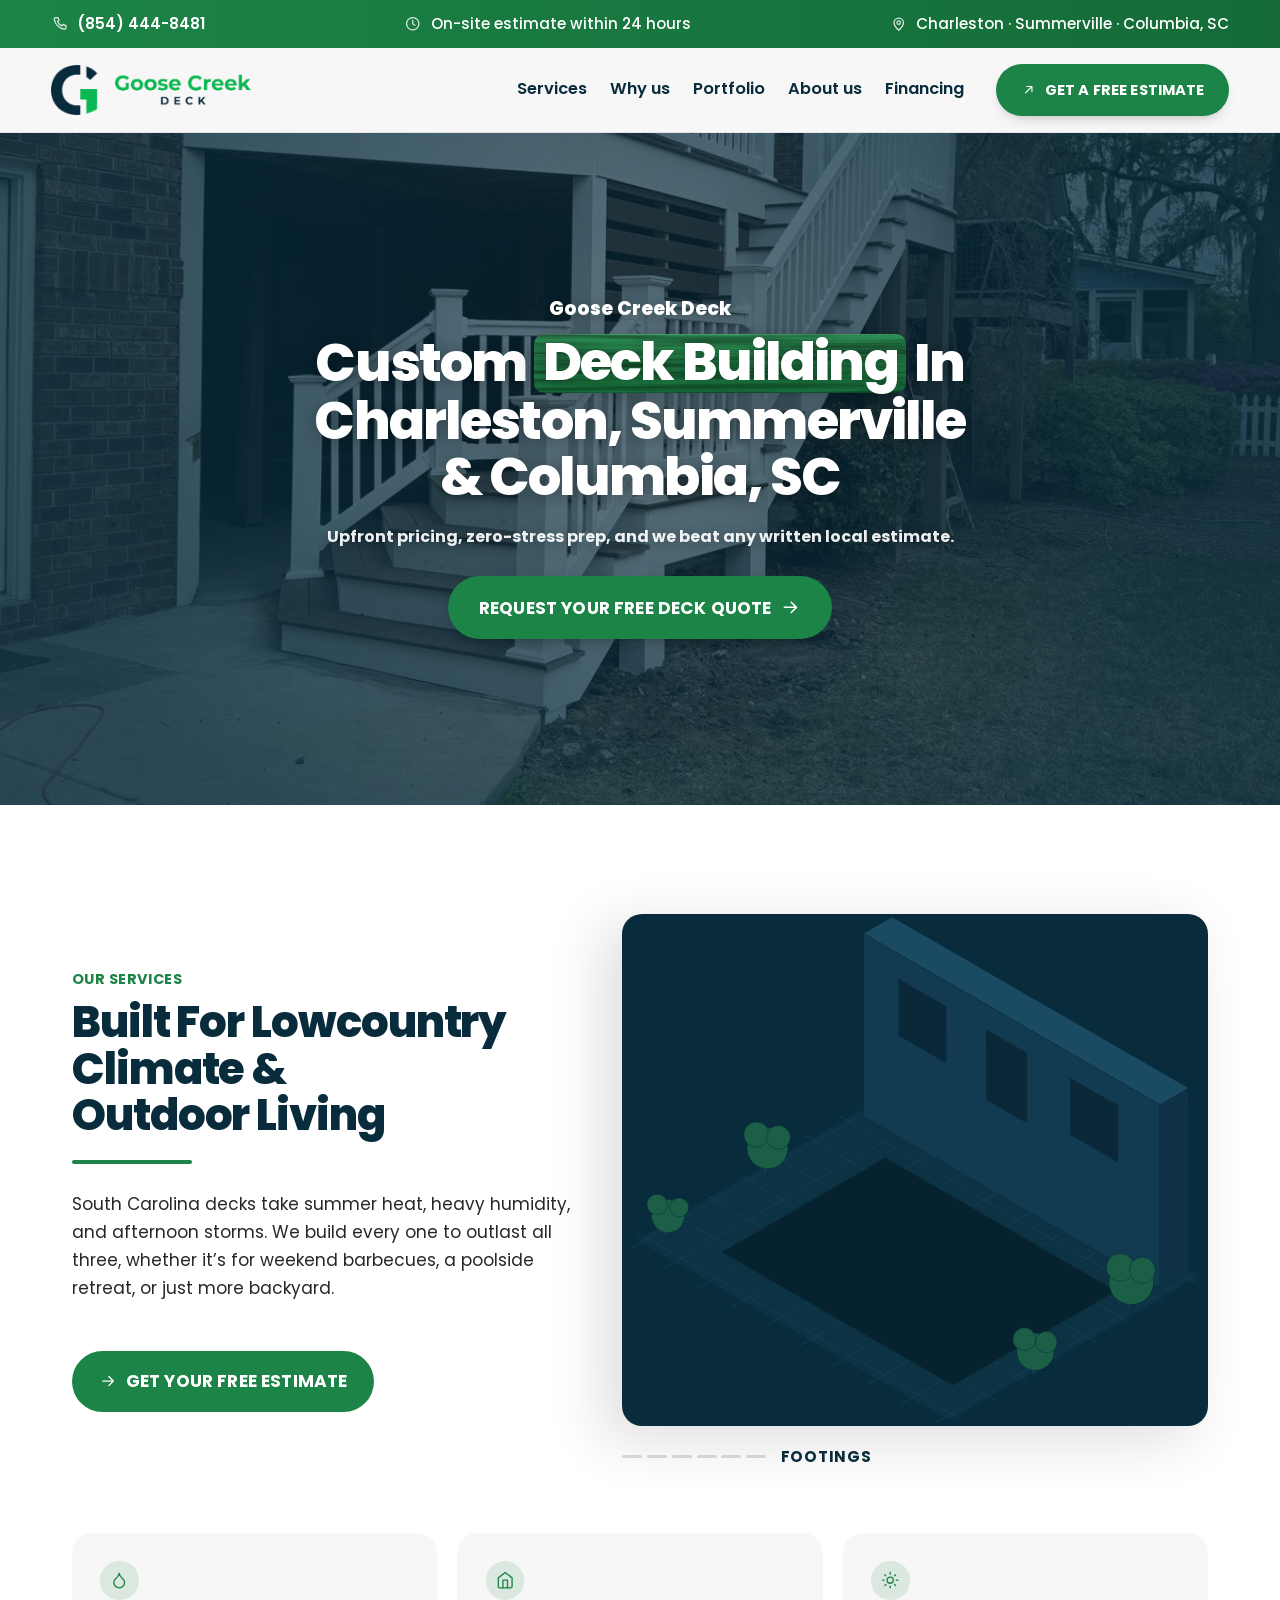
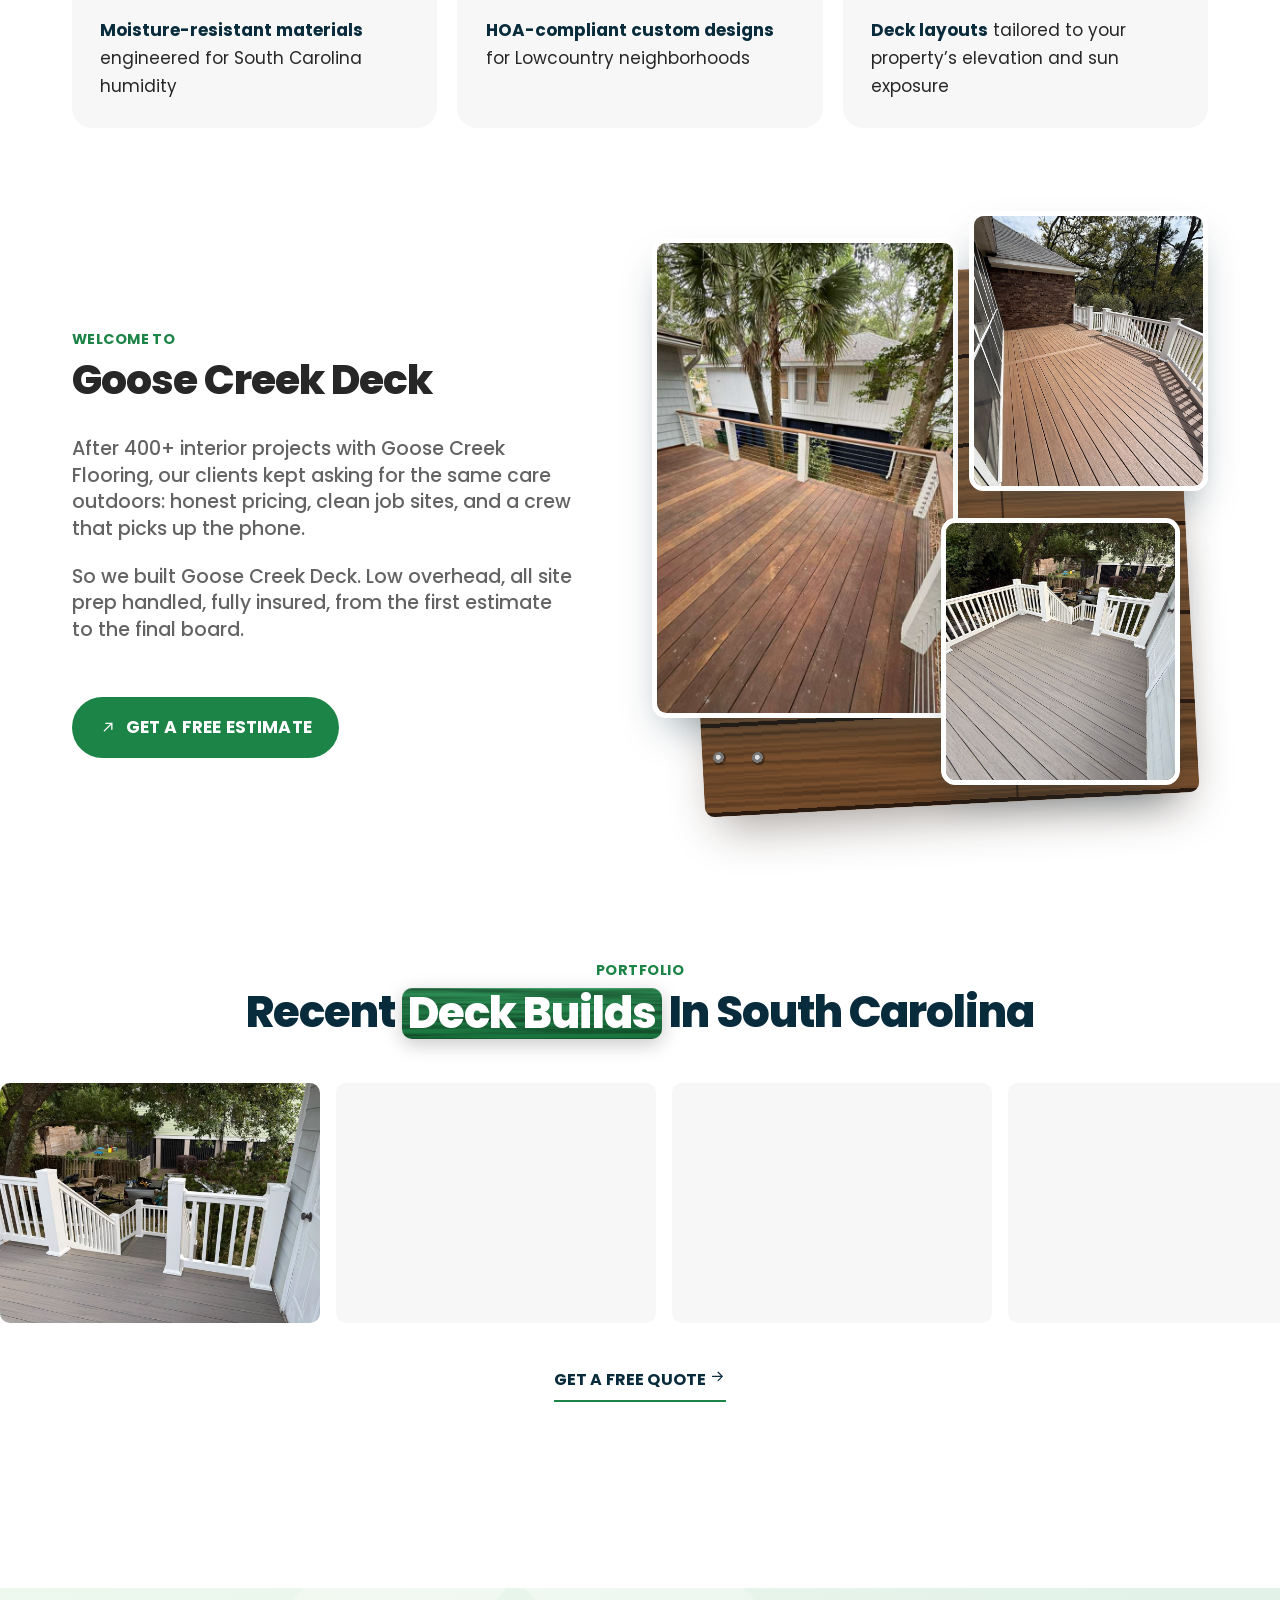
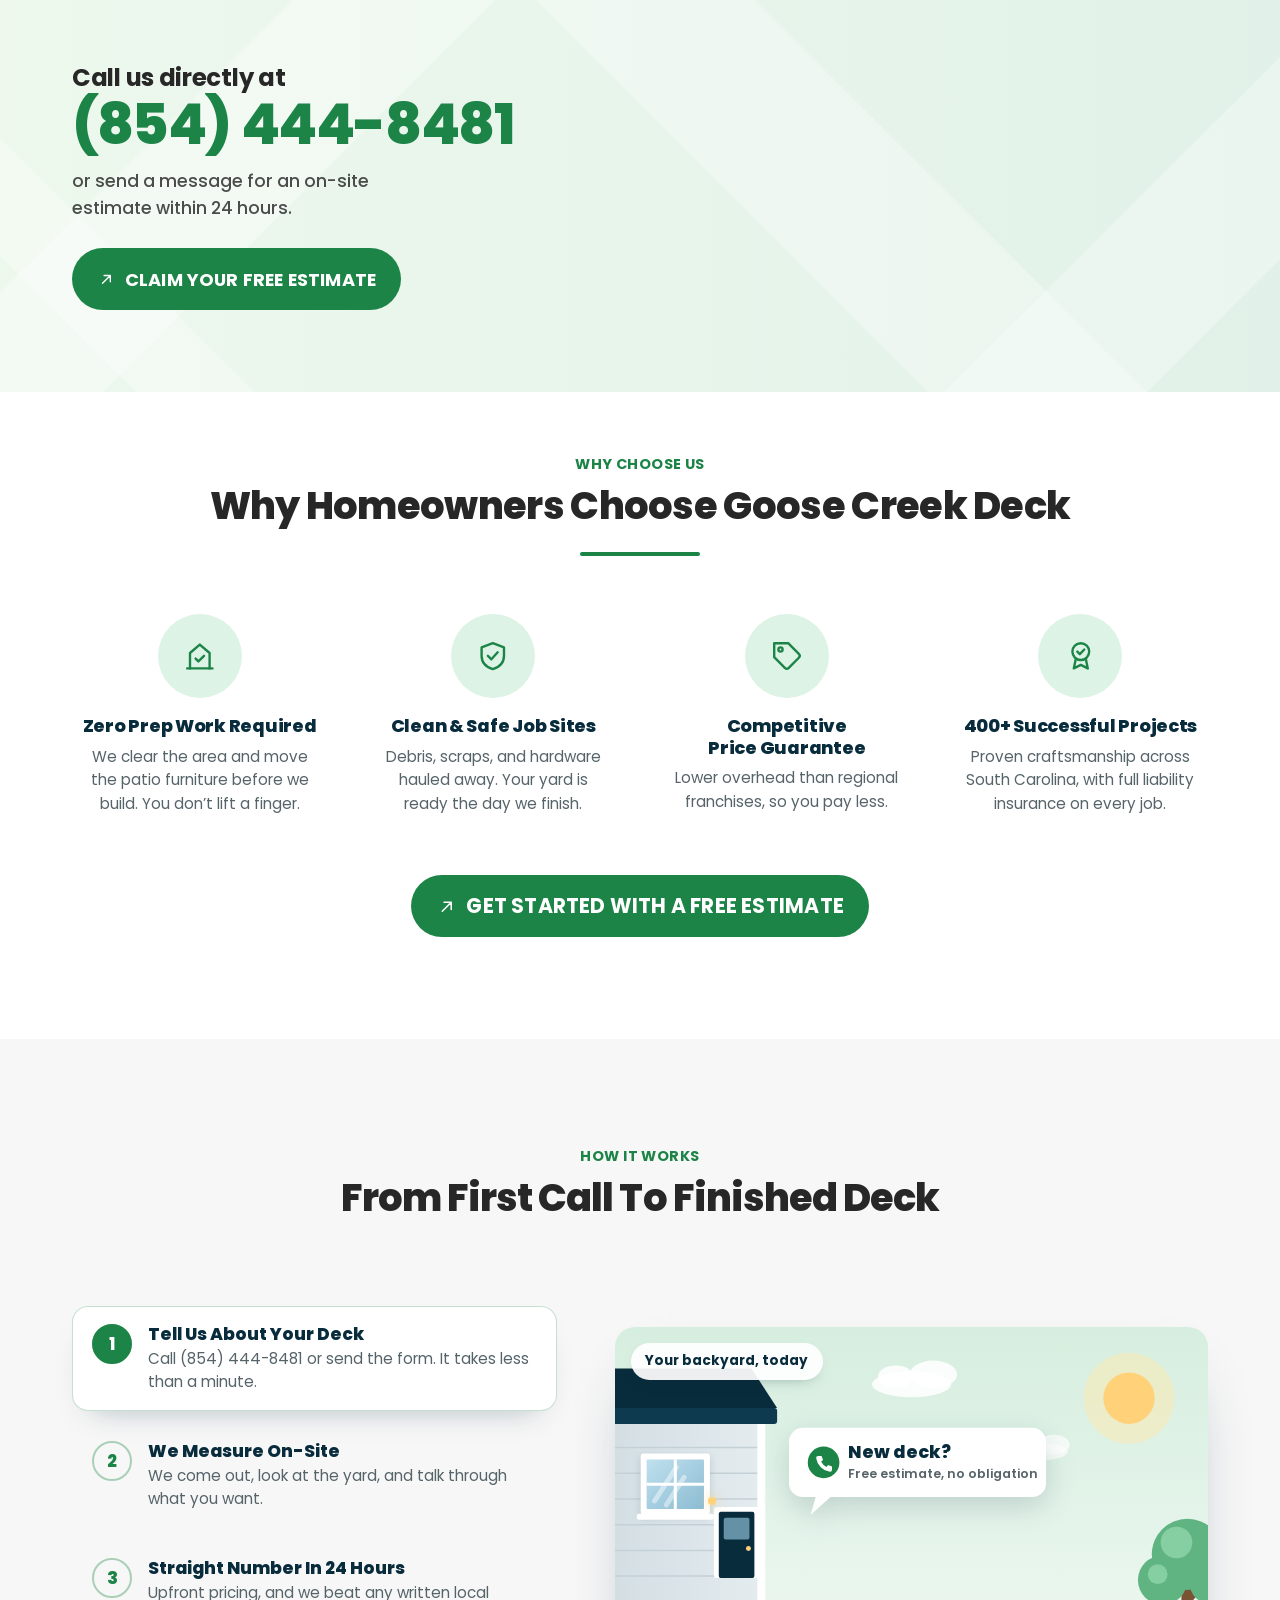
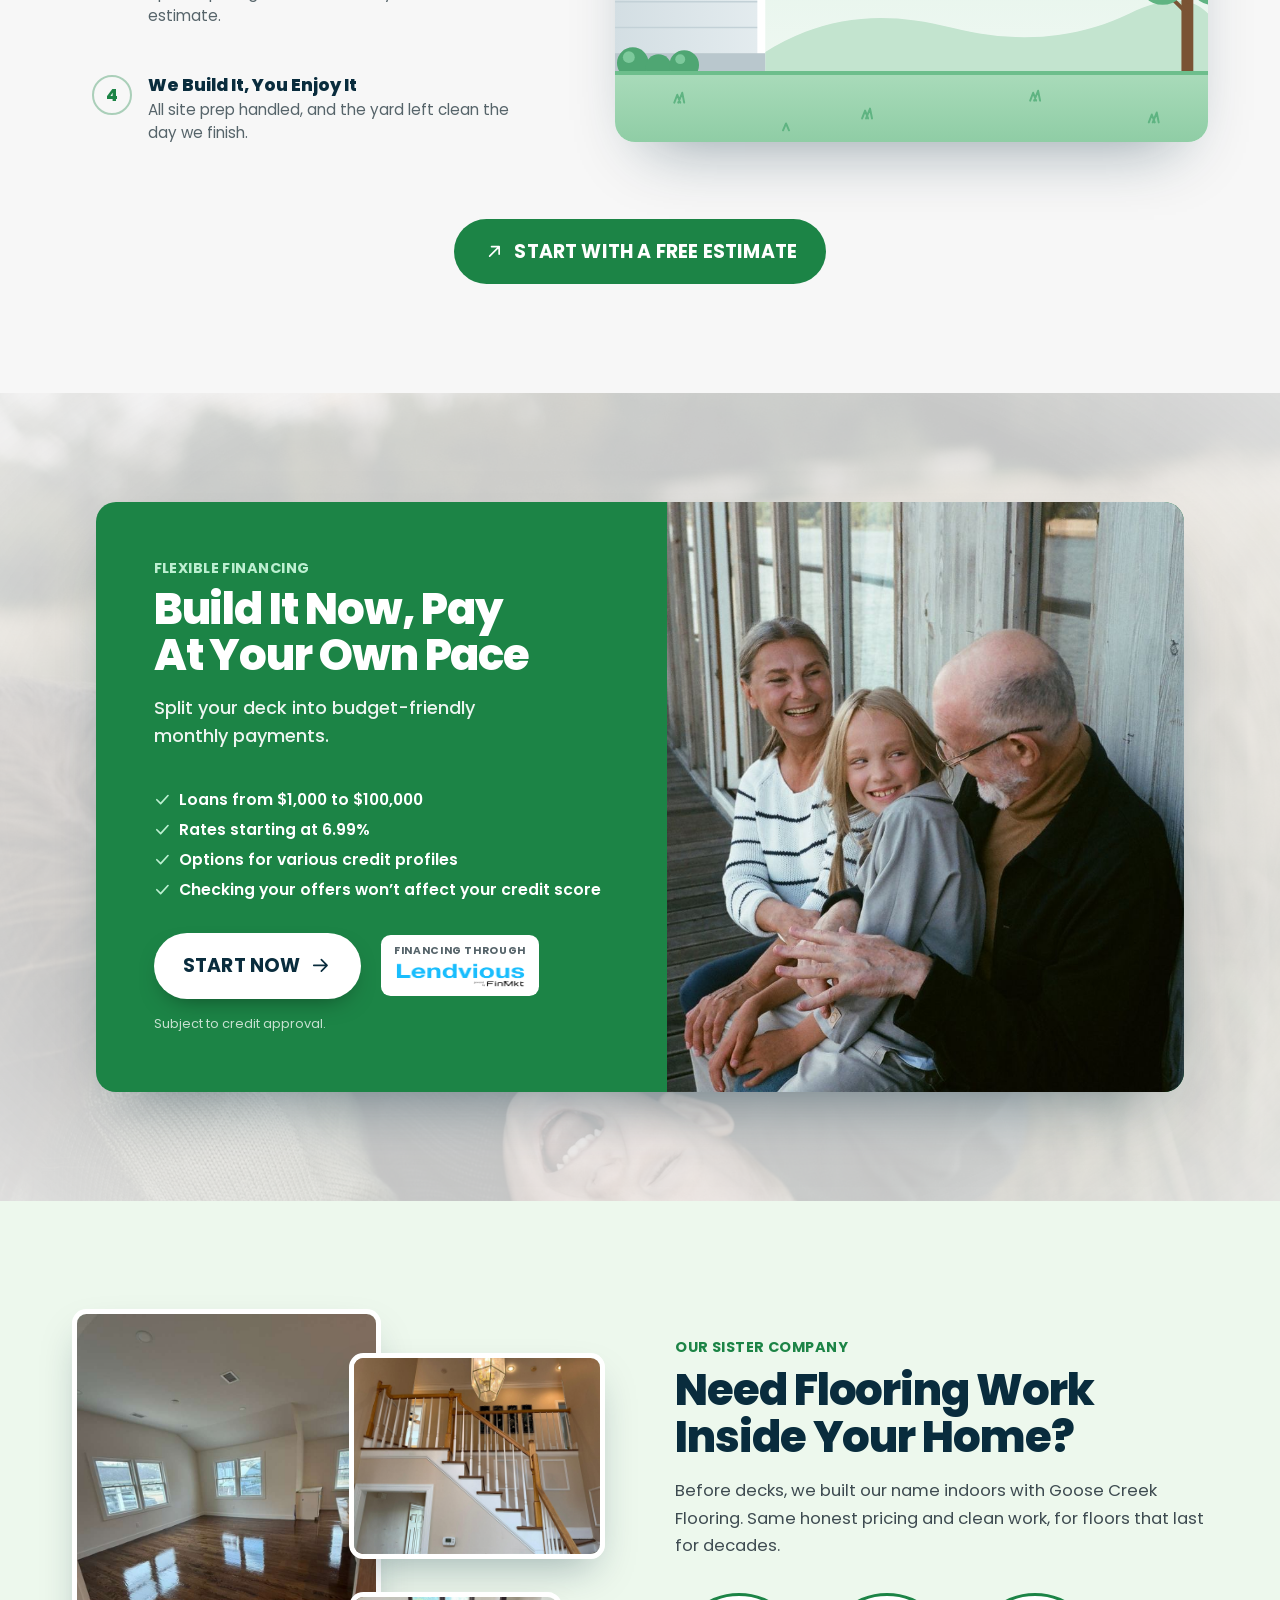
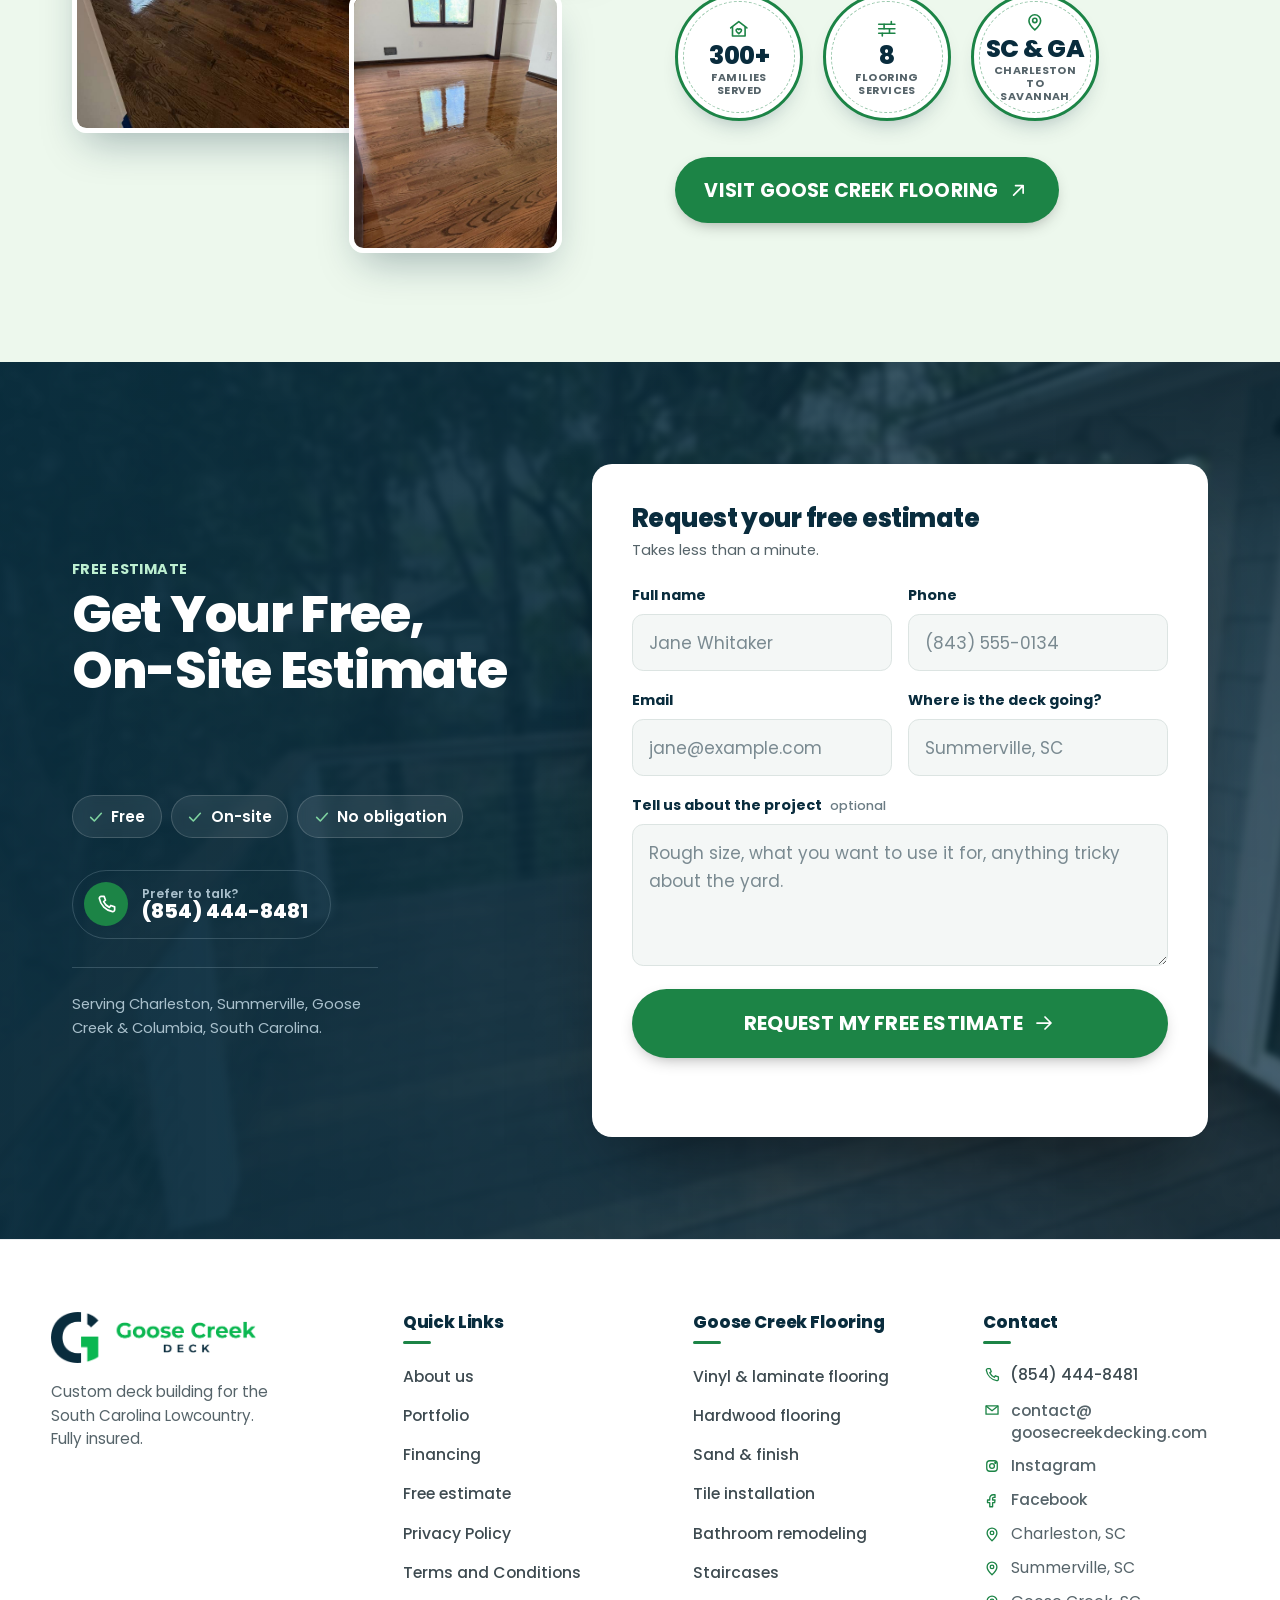
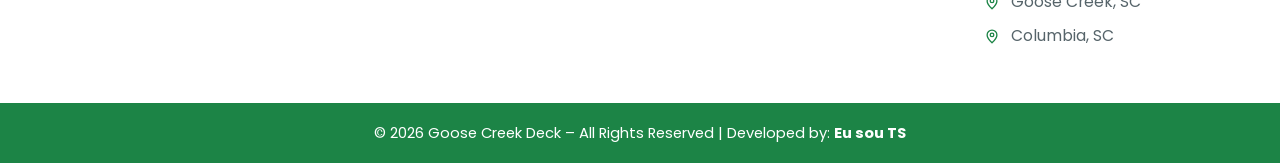
<file: index.html>
<!DOCTYPE html>
<html lang="en">
<head>
<meta charset="utf-8">
<meta name="viewport" content="width=device-width, initial-scale=1">
<title>Custom Deck Builders Charleston &amp; Summerville SC | Goose Creek Deck</title>
<meta name="description" content="Custom deck building in Charleston, Summerville &amp; Columbia, SC. We beat competitor prices, handle all prep work, and build to last. Call (854) 444-8481 for a free quote!">
<meta name="theme-color" content="#1C8446">
<link rel="icon" href="images/logo-stacked.png">

<meta property="og:type" content="website">
<meta property="og:title" content="Custom Deck Builders Charleston &amp; Summerville SC | Goose Creek Deck">
<meta property="og:description" content="Custom deck building in Charleston, Summerville &amp; Columbia, SC. We beat competitor prices, handle all prep work, and build to last.">
<meta property="og:image" content="images/financing-home.webp">

<link rel="preconnect" href="https://fonts.googleapis.com">
<link rel="preconnect" href="https://fonts.gstatic.com" crossorigin>
<link href="https://fonts.googleapis.com/css2?family=Poppins:wght@400;500;600;700;800&display=swap" rel="stylesheet">

<link rel="stylesheet" href="tokens.css">
<link rel="stylesheet" href="site.css">
</head>
<body>

<a class="skip" href="#main">Skip to content</a>

<!-- ============================ CONTACT BAR ============================ -->
<!--
  Same shape as the Goose Creek Flooring bar: a green gradient strip of contact
  facts above the header. The CONTENT is Goose Creek Deck's own — the flooring
  numbers and contact@goosecreekflooring.com belong to the sister company and
  would be false here.
-->
<div class="topbar">
  <div class="shell shell--wide topbar__in">
    <a class="topbar__item" href="tel:+18544448481">
      <svg class="ico" viewBox="0 0 24 24" aria-hidden="true"><path d="M6.5 3.5h3l1.5 4-2 1.5a12 12 0 0 0 6 6l1.5-2 4 1.5v3a2 2 0 0 1-2.2 2A17 17 0 0 1 4.5 5.7 2 2 0 0 1 6.5 3.5Z"/></svg>
      <span>(854) 444-8481</span>
    </a>

    <p class="topbar__item topbar__item--mid">
      <svg class="ico" viewBox="0 0 24 24" aria-hidden="true"><circle cx="12" cy="12" r="8.5"/><path d="M12 7.5V12l3 2"/></svg>
      <span>On-site estimate within 24 hours</span>
    </p>

    <p class="topbar__item topbar__item--mid">
      <svg class="ico" viewBox="0 0 24 24" aria-hidden="true"><path d="M12 21s6.5-5.8 6.5-10.3A6.5 6.5 0 0 0 5.5 10.7C5.5 15.2 12 21 12 21Z"/><circle cx="12" cy="10.5" r="2.4"/></svg>
      <span>Charleston · Summerville · Columbia, SC</span>
    </p>
  </div>
</div>

<!-- ============================ HEADER ============================ -->
<header class="masthead" id="top">
  <div class="shell shell--wide masthead__in">
    <a class="masthead__logo" href="#top" aria-label="Goose Creek Deck — home">
      <img src="images/logo-horizontal.png" alt="Goose Creek Deck" width="900" height="222">
    </a>

    <nav class="masthead__nav" aria-label="Main">
      <a href="#services">Services</a>
      <a href="#why">Why us</a>
      <a href="#work">Portfolio</a>
      <a href="#about">About us</a>
      <a href="#financing">Financing</a>
    </nav>

    <div class="masthead__act">
      <a class="btn btn--sm" href="#estimate">
        <svg class="ico" viewBox="0 0 24 24" aria-hidden="true"><path d="M7 17 17 7M9 7h8v8"/></svg>
        <span class="lbl-full">Get a free estimate</span>
        <span class="lbl-short">Free estimate</span>
      </a>
    </div>
  </div>
</header>

<main id="main">

<!-- ============================ HERO ============================ -->
<section class="hero">
  <img class="hero__bg" src="images/financing-home.webp" alt=""
       width="1920" height="1280" fetchpriority="high" decoding="async">

  <div class="shell hero__in">

    <div class="hero__copy">
      <p class="hero__eyebrow anim" style="--d:0ms">Goose Creek Deck</p>
      <h1 class="hero__h1 anim" style="--d:0ms">
        Custom <span class="hero__highlight">Deck building</span> in Charleston, Summerville &amp; Columbia, SC
      </h1>

      <p class="hero__sub anim" style="--d:90ms">
        Upfront pricing, zero-stress prep, and we beat any written local estimate.
      </p>

      <div class="hero__cta anim" style="--d:180ms">
        <a class="btn btn--lg" href="#estimate">
          Request your free deck quote
          <svg class="ico" viewBox="0 0 24 24" aria-hidden="true"><path d="M5 12h13M13 6l6 6-6 6"/></svg>
        </a>
      </div>

      <div class="hero__meta anim" style="--d:230ms">
        <a class="telno telno--lg telno--on-navy" href="tel:+18544448481">
          <svg class="ico" viewBox="0 0 24 24" aria-hidden="true"><path d="M6.5 3.5h3l1.5 4-2 1.5a12 12 0 0 0 6 6l1.5-2 4 1.5v3a2 2 0 0 1-2.2 2A17 17 0 0 1 4.5 5.7 2 2 0 0 1 6.5 3.5Z"/></svg>
          <span>(854) 444-8481</span>
        </a>
        <p class="hero__note">Free, on-site, and no obligation.</p>
      </div>
    </div>

  </div>
</section>

<!-- ============================ SERVICES ============================ -->
<section class="band band--plain services" id="services">
  <div class="shell services__in">

    <div class="services__copy">
      <p class="kicker">Our Services</p>
      <h2 class="h2">Built for Lowcountry climate &amp; outdoor living</h2>
      <span class="services__rule" aria-hidden="true"></span>

      <p>
        South Carolina decks take summer heat, heavy humidity, and afternoon storms. We build every
        one to outlast all three, whether it’s for weekend barbecues, a poolside retreat, or just
        more backyard.
      </p>

      <a class="btn about__btn" href="#estimate">
        Get your free estimate
        <svg class="ico" viewBox="0 0 24 24" aria-hidden="true"><path d="M5 12h13M13 6l6 6-6 6"/></svg>
      </a>
    </div>

    <!--
      The deck assembles itself as you scroll this section: footings, posts,
      beams, joists, decking, railing — the real build order. Authored SVG, not
      an image: the geometry is generated isometric, so it stays crisp at any
      size and each layer can be revealed on its own.
      Degrades to the finished deck with no JS and under prefers-reduced-motion.
    -->
    <figure class="services__fig deckbuild" id="deckbuild">
      <div class="deckbuild__panel">
        <svg class="deckbuild__svg" viewBox="-351.7 -314.3 786.8 705.3" role="img" aria-labelledby="deckbuild-t" preserveAspectRatio="xMidYMid meet">
      <title id="deckbuild-t">A deck assembling itself beside a house: concrete footings, posts, carrying beams, joists, decking and stair, then the railing.</title>
      <g class="scene">
        <polygon class="gnd" points="2.25,-61.1 421.06,180.7 87.81,373.1 -330.99,131.3"/>
        <line class="grd" x1="13.51" y1="-59.8" x2="-337.75" y2="143"/>
        <line class="grd" x1="58.54" y1="-33.8" x2="-292.72" y2="169"/>
        <line class="grd" x1="103.58" y1="-7.8" x2="-247.68" y2="195"/>
        <line class="grd" x1="148.61" y1="18.2" x2="-202.65" y2="221"/>
        <line class="grd" x1="193.64" y1="44.2" x2="-157.62" y2="247"/>
        <line class="grd" x1="238.68" y1="70.2" x2="-112.58" y2="273"/>
        <line class="grd" x1="283.71" y1="96.2" x2="-67.55" y2="299"/>
        <line class="grd" x1="328.74" y1="122.2" x2="-22.52" y2="325"/>
        <line class="grd" x1="373.78" y1="148.2" x2="22.52" y2="351"/>
        <line class="grd" x1="418.81" y1="174.2" x2="67.55" y2="377"/>
        <line class="grd" x1="-13.51" y1="-59.8" x2="418.81" y2="189.8"/>
        <line class="grd" x1="-58.54" y1="-33.8" x2="373.78" y2="215.8"/>
        <line class="grd" x1="-103.58" y1="-7.8" x2="328.74" y2="241.8"/>
        <line class="grd" x1="-148.61" y1="18.2" x2="283.71" y2="267.8"/>
        <line class="grd" x1="-193.64" y1="44.2" x2="238.68" y2="293.8"/>
        <line class="grd" x1="-238.68" y1="70.2" x2="193.64" y2="319.8"/>
        <line class="grd" x1="-283.71" y1="96.2" x2="148.61" y2="345.8"/>
        <line class="grd" x1="-328.74" y1="122.2" x2="103.58" y2="371.8"/>
        <polygon class="shd" points="2.25,21.58 310.73,199.68 92.32,325.78 -216.16,147.68"/>
        <polygon class="fL" points="-27.02,-33.8 369.27,195 369.27,-49.4 -27.02,-278.2"/>
        <polygon class="fR" points="407.55,172.9 369.27,195 369.27,-49.4 407.55,-71.5"/>
        <polygon class="fT" points="11.26,-300.3 407.55,-71.5 369.27,-49.4 -27.02,-278.2"/>
        <polygon class="opn" points="137.35,-55.9 191.39,-24.7 191.39,-118.3 137.35,-149.5"/>
        <polygon class="opn" points="249.93,-9.1 312.98,27.3 312.98,-48.1 249.93,-84.5"/>
        <polygon class="opn" points="20.26,-141.7 83.31,-105.3 83.31,-180.7 20.26,-217.1"/>
        <polygon class="fL" points="325.59,222.3 330.99,225.42 330.99,204.49 325.59,201.37"/>
        <polygon class="fR" points="336.4,222.3 330.99,225.42 330.99,204.49 336.4,201.37"/>
        <polygon class="fT" points="330.99,198.25 336.4,201.37 330.99,204.49 325.59,201.37"/>
        <circle class="veg" cx="330.99" cy="187.92" r="29.9"/>
        <circle class="veg" cx="316.36" cy="168.22" r="18.54"/>
        <circle class="veg" cx="345.63" cy="171.93" r="17.34"/>
        <polygon class="fL" points="197.25,309.4 202.65,312.52 202.65,295.23 197.25,292.11"/>
        <polygon class="fR" points="208.05,309.4 202.65,312.52 202.65,295.23 208.05,292.11"/>
        <polygon class="fT" points="202.65,288.99 208.05,292.11 202.65,295.23 197.25,292.11"/>
        <circle class="veg" cx="202.65" cy="281" r="24.7"/>
        <circle class="veg" cx="188.01" cy="264.16" r="15.31"/>
        <circle class="veg" cx="217.29" cy="268.13" r="14.33"/>
        <polygon class="fL" points="-160.77,40.3 -155.36,43.42 -155.36,24.31 -160.77,21.19"/>
        <polygon class="fR" points="-149.96,40.3 -155.36,43.42 -155.36,24.31 -149.96,21.19"/>
        <polygon class="fT" points="-155.36,18.07 -149.96,21.19 -155.36,24.31 -160.77,21.19"/>
        <circle class="veg" cx="-155.36" cy="8.91" r="27.3"/>
        <circle class="veg" cx="-170" cy="-9.36" r="16.93"/>
        <circle class="veg" cx="-140.73" cy="-5.53" r="15.83"/>
        <polygon class="fL" points="-293.62,124.8 -288.21,127.92 -288.21,112.45 -293.62,109.33"/>
        <polygon class="fR" points="-282.81,124.8 -288.21,127.92 -288.21,112.45 -282.81,109.33"/>
        <polygon class="fT" points="-288.21,106.21 -282.81,109.33 -288.21,112.45 -293.62,109.33"/>
        <circle class="veg" cx="-288.21" cy="99.39" r="22.1"/>
        <circle class="veg" cx="-302.85" cy="83.98" r="13.7"/>
        <circle class="veg" cx="-273.58" cy="88.08" r="12.82"/>
      </g>
      <g class="dp" data-stage="1" data-part="footings">
        <polygon class="fL" points="-24.77,29.9 0,44.2 0,32.5 -24.77,18.2"/>
        <polygon class="fR" points="24.77,29.9 0,44.2 0,32.5 24.77,18.2"/>
        <polygon class="fT" points="0,3.9 24.77,18.2 0,32.5 -24.77,18.2"/>
        <polygon class="fL" points="105.83,105.3 130.6,119.6 130.6,107.9 105.83,93.6"/>
        <polygon class="fR" points="155.36,105.3 130.6,119.6 130.6,107.9 155.36,93.6"/>
        <polygon class="fT" points="130.6,79.3 155.36,93.6 130.6,107.9 105.83,93.6"/>
        <polygon class="fL" points="-189.14,124.8 -164.37,139.1 -164.37,127.4 -189.14,113.1"/>
        <polygon class="fR" points="-139.6,124.8 -164.37,139.1 -164.37,127.4 -139.6,113.1"/>
        <polygon class="fT" points="-164.37,98.8 -139.6,113.1 -164.37,127.4 -189.14,113.1"/>
        <polygon class="fL" points="236.42,180.7 261.19,195 261.19,183.3 236.42,169"/>
        <polygon class="fR" points="285.96,180.7 261.19,195 261.19,183.3 285.96,169"/>
        <polygon class="fT" points="261.19,154.7 285.96,169 261.19,183.3 236.42,169"/>
        <polygon class="fL" points="-58.54,200.2 -33.77,214.5 -33.77,202.8 -58.54,188.5"/>
        <polygon class="fR" points="-9.01,200.2 -33.77,214.5 -33.77,202.8 -9.01,188.5"/>
        <polygon class="fT" points="-33.77,174.2 -9.01,188.5 -33.77,202.8 -58.54,188.5"/>
        <polygon class="fL" points="72.05,275.6 96.82,289.9 96.82,278.2 72.05,263.9"/>
        <polygon class="fR" points="121.59,275.6 96.82,289.9 96.82,278.2 121.59,263.9"/>
        <polygon class="fT" points="96.82,249.6 121.59,263.9 96.82,278.2 72.05,263.9"/>
      </g>
      <g class="dp" data-stage="2" data-part="posts">
        <polygon class="fL" points="-12.38,18.33 0,25.48 0,-40.82 -12.38,-47.97"/>
        <polygon class="fR" points="12.38,18.33 0,25.48 0,-40.82 12.38,-47.97"/>
        <polygon class="fT" points="0,-55.12 12.38,-47.97 0,-40.82 -12.38,-47.97"/>
        <polygon class="fL" points="118.21,93.73 130.6,100.88 130.6,34.58 118.21,27.43"/>
        <polygon class="fR" points="142.98,93.73 130.6,100.88 130.6,34.58 142.98,27.43"/>
        <polygon class="fT" points="130.6,20.28 142.98,27.43 130.6,34.58 118.21,27.43"/>
        <polygon class="fL" points="-176.76,113.23 -164.37,120.38 -164.37,54.08 -176.76,46.93"/>
        <polygon class="fR" points="-151.99,113.23 -164.37,120.38 -164.37,54.08 -151.99,46.93"/>
        <polygon class="fT" points="-164.37,39.78 -151.99,46.93 -164.37,54.08 -176.76,46.93"/>
        <polygon class="fL" points="248.81,169.13 261.19,176.28 261.19,109.98 248.81,102.83"/>
        <polygon class="fR" points="273.58,169.13 261.19,176.28 261.19,109.98 273.58,102.83"/>
        <polygon class="fT" points="261.19,95.68 273.58,102.83 261.19,109.98 248.81,102.83"/>
        <polygon class="fL" points="-46.16,188.63 -33.77,195.78 -33.77,129.48 -46.16,122.33"/>
        <polygon class="fR" points="-21.39,188.63 -33.77,195.78 -33.77,129.48 -21.39,122.33"/>
        <polygon class="fT" points="-33.77,115.18 -21.39,122.33 -33.77,129.48 -46.16,122.33"/>
        <polygon class="fL" points="84.44,264.03 96.82,271.18 96.82,204.88 84.44,197.73"/>
        <polygon class="fR" points="109.21,264.03 96.82,271.18 96.82,204.88 109.21,197.73"/>
        <polygon class="fT" points="96.82,190.58 109.21,197.73 96.82,204.88 84.44,197.73"/>
      </g>
      <g class="dp" data-stage="3" data-part="beams">
        <polygon class="fL" points="-33.77,-53.3 263.44,118.3 263.44,101.4 -33.77,-70.2"/>
        <polygon class="fR" points="288.21,104 263.44,118.3 263.44,101.4 288.21,87.1"/>
        <polygon class="fT" points="-9.01,-84.5 288.21,87.1 263.44,101.4 -33.77,-70.2"/>
        <polygon class="fL" points="-198.15,41.6 99.07,213.2 99.07,196.3 -198.15,24.7"/>
        <polygon class="fR" points="123.84,198.9 99.07,213.2 99.07,196.3 123.84,182"/>
        <polygon class="fT" points="-173.38,10.4 123.84,182 99.07,196.3 -198.15,24.7"/>
      </g>
      <g class="dp" data-stage="4" data-part="joists">
        <polygon class="fL" points="-216.16,29.9 -209.4,33.8 -209.4,17.68 -216.16,13.78"/>
        <polygon class="fR" points="6.75,-91 -209.4,33.8 -209.4,17.68 6.75,-107.12"/>
        <polygon class="fT" points="0,-111.02 6.75,-107.12 -209.4,17.68 -216.16,13.78"/>
        <polygon class="fL" points="-189.59,45.24 -182.84,49.14 -182.84,33.02 -189.59,29.12"/>
        <polygon class="fR" points="33.32,-75.66 -182.84,49.14 -182.84,33.02 33.32,-91.78"/>
        <polygon class="fT" points="26.57,-95.68 33.32,-91.78 -182.84,33.02 -189.59,29.12"/>
        <polygon class="fL" points="-163.02,60.58 -156.27,64.48 -156.27,48.36 -163.02,44.46"/>
        <polygon class="fR" points="59.89,-60.32 -156.27,64.48 -156.27,48.36 59.89,-76.44"/>
        <polygon class="fT" points="53.14,-80.34 59.89,-76.44 -156.27,48.36 -163.02,44.46"/>
        <polygon class="fL" points="-136.45,75.92 -129.7,79.82 -129.7,63.7 -136.45,59.8"/>
        <polygon class="fR" points="86.46,-44.98 -129.7,79.82 -129.7,63.7 86.46,-61.1"/>
        <polygon class="fT" points="79.71,-65 86.46,-61.1 -129.7,63.7 -136.45,59.8"/>
        <polygon class="fL" points="-109.88,91.26 -103.13,95.16 -103.13,79.04 -109.88,75.14"/>
        <polygon class="fR" points="113.03,-29.64 -103.13,95.16 -103.13,79.04 113.03,-45.76"/>
        <polygon class="fT" points="106.28,-49.66 113.03,-45.76 -103.13,79.04 -109.88,75.14"/>
        <polygon class="fL" points="-83.31,106.6 -76.56,110.5 -76.56,94.38 -83.31,90.48"/>
        <polygon class="fR" points="139.6,-14.3 -76.56,110.5 -76.56,94.38 139.6,-30.42"/>
        <polygon class="fT" points="132.85,-34.32 139.6,-30.42 -76.56,94.38 -83.31,90.48"/>
        <polygon class="fL" points="-56.74,121.94 -49.99,125.84 -49.99,109.72 -56.74,105.82"/>
        <polygon class="fR" points="166.17,1.04 -49.99,125.84 -49.99,109.72 166.17,-15.08"/>
        <polygon class="fT" points="159.42,-18.98 166.17,-15.08 -49.99,109.72 -56.74,105.82"/>
        <polygon class="fL" points="-30.17,137.28 -23.42,141.18 -23.42,125.06 -30.17,121.16"/>
        <polygon class="fR" points="192.74,16.38 -23.42,141.18 -23.42,125.06 192.74,0.26"/>
        <polygon class="fT" points="185.99,-3.64 192.74,0.26 -23.42,125.06 -30.17,121.16"/>
        <polygon class="fL" points="-3.6,152.62 3.15,156.52 3.15,140.4 -3.6,136.5"/>
        <polygon class="fR" points="219.31,31.72 3.15,156.52 3.15,140.4 219.31,15.6"/>
        <polygon class="fT" points="212.56,11.7 219.31,15.6 3.15,140.4 -3.6,136.5"/>
        <polygon class="fL" points="22.97,167.96 29.72,171.86 29.72,155.74 22.97,151.84"/>
        <polygon class="fR" points="245.88,47.06 29.72,171.86 29.72,155.74 245.88,30.94"/>
        <polygon class="fT" points="239.13,27.04 245.88,30.94 29.72,155.74 22.97,151.84"/>
        <polygon class="fL" points="49.54,183.3 56.29,187.2 56.29,171.08 49.54,167.18"/>
        <polygon class="fR" points="272.45,62.4 56.29,187.2 56.29,171.08 272.45,46.28"/>
        <polygon class="fT" points="265.7,42.38 272.45,46.28 56.29,171.08 49.54,167.18"/>
        <polygon class="fL" points="76.11,198.64 82.86,202.54 82.86,186.42 76.11,182.52"/>
        <polygon class="fR" points="299.02,77.74 82.86,202.54 82.86,186.42 299.02,61.62"/>
        <polygon class="fT" points="292.27,57.72 299.02,61.62 82.86,186.42 76.11,182.52"/>
        <polygon class="fL" points="83.31,202.8 90.07,206.7 90.07,190.58 83.31,186.68"/>
        <polygon class="fR" points="306.23,81.9 90.07,206.7 90.07,190.58 306.23,65.78"/>
        <polygon class="fT" points="299.47,61.88 306.23,65.78 90.07,190.58 83.31,186.68"/>
      </g>
      <g class="dp" data-stage="5" data-part="decking">
        <polygon class="fL" points="-16.21,-106.86 299.02,75.14 299.02,71.24 -16.21,-110.76"/>
        <polygon class="fR" points="310.73,68.38 299.02,75.14 299.02,71.24 310.73,64.48"/>
        <polygon class="fT" points="-4.5,-117.52 310.73,64.48 299.02,71.24 -16.21,-110.76"/>
        <polygon class="fL" points="-30.17,-98.8 285.06,83.2 285.06,79.3 -30.17,-102.7"/>
        <polygon class="fR" points="296.77,76.44 285.06,83.2 285.06,79.3 296.77,72.54"/>
        <polygon class="fT" points="-18.46,-109.46 296.77,72.54 285.06,79.3 -30.17,-102.7"/>
        <polygon class="fL" points="-44.13,-90.74 271.1,91.26 271.1,87.36 -44.13,-94.64"/>
        <polygon class="fR" points="282.81,84.5 271.1,91.26 271.1,87.36 282.81,80.6"/>
        <polygon class="fT" points="-32.42,-101.4 282.81,80.6 271.1,87.36 -44.13,-94.64"/>
        <polygon class="fL" points="-58.09,-82.68 257.14,99.32 257.14,95.42 -58.09,-86.58"/>
        <polygon class="fR" points="268.85,92.56 257.14,99.32 257.14,95.42 268.85,88.66"/>
        <polygon class="fT" points="-46.38,-93.34 268.85,88.66 257.14,95.42 -58.09,-86.58"/>
        <polygon class="fL" points="-72.05,-74.62 243.18,107.38 243.18,103.48 -72.05,-78.52"/>
        <polygon class="fR" points="254.89,100.62 243.18,107.38 243.18,103.48 254.89,96.72"/>
        <polygon class="fT" points="-60.34,-85.28 254.89,96.72 243.18,103.48 -72.05,-78.52"/>
        <polygon class="fL" points="-86.01,-66.56 229.22,115.44 229.22,111.54 -86.01,-70.46"/>
        <polygon class="fR" points="240.93,108.68 229.22,115.44 229.22,111.54 240.93,104.78"/>
        <polygon class="fT" points="-74.3,-77.22 240.93,104.78 229.22,111.54 -86.01,-70.46"/>
        <polygon class="fL" points="-99.97,-58.5 215.26,123.5 215.26,119.6 -99.97,-62.4"/>
        <polygon class="fR" points="226.97,116.74 215.26,123.5 215.26,119.6 226.97,112.84"/>
        <polygon class="fT" points="-88.27,-69.16 226.97,112.84 215.26,119.6 -99.97,-62.4"/>
        <polygon class="fL" points="-113.93,-50.44 201.3,131.56 201.3,127.66 -113.93,-54.34"/>
        <polygon class="fR" points="213.01,124.8 201.3,131.56 201.3,127.66 213.01,120.9"/>
        <polygon class="fT" points="-102.23,-61.1 213.01,120.9 201.3,127.66 -113.93,-54.34"/>
        <polygon class="fL" points="-127.89,-42.38 187.34,139.62 187.34,135.72 -127.89,-46.28"/>
        <polygon class="fR" points="199.05,132.86 187.34,139.62 187.34,135.72 199.05,128.96"/>
        <polygon class="fT" points="-116.19,-53.04 199.05,128.96 187.34,135.72 -127.89,-46.28"/>
        <polygon class="fL" points="-141.85,-34.32 173.38,147.68 173.38,143.78 -141.85,-38.22"/>
        <polygon class="fR" points="185.09,140.92 173.38,147.68 173.38,143.78 185.09,137.02"/>
        <polygon class="fT" points="-130.15,-44.98 185.09,137.02 173.38,143.78 -141.85,-38.22"/>
        <polygon class="fL" points="-155.82,-26.26 159.42,155.74 159.42,151.84 -155.82,-30.16"/>
        <polygon class="fR" points="171.13,148.98 159.42,155.74 159.42,151.84 171.13,145.08"/>
        <polygon class="fT" points="-144.11,-36.92 171.13,145.08 159.42,151.84 -155.82,-30.16"/>
        <polygon class="fL" points="-169.78,-18.2 145.46,163.8 145.46,159.9 -169.78,-22.1"/>
        <polygon class="fR" points="157.17,157.04 145.46,163.8 145.46,159.9 157.17,153.14"/>
        <polygon class="fT" points="-158.07,-28.86 157.17,153.14 145.46,159.9 -169.78,-22.1"/>
        <polygon class="fL" points="-183.74,-10.14 131.5,171.86 131.5,167.96 -183.74,-14.04"/>
        <polygon class="fR" points="143.21,165.1 131.5,171.86 131.5,167.96 143.21,161.2"/>
        <polygon class="fT" points="-172.03,-20.8 143.21,161.2 131.5,167.96 -183.74,-14.04"/>
        <polygon class="fL" points="-197.7,-2.08 117.54,179.92 117.54,176.02 -197.7,-5.98"/>
        <polygon class="fR" points="129.25,173.16 117.54,179.92 117.54,176.02 129.25,169.26"/>
        <polygon class="fT" points="-185.99,-12.74 129.25,169.26 117.54,176.02 -197.7,-5.98"/>
        <polygon class="fL" points="-211.66,5.98 103.58,187.98 103.58,184.08 -211.66,2.08"/>
        <polygon class="fR" points="115.29,181.22 103.58,187.98 103.58,184.08 115.29,177.32"/>
        <polygon class="fT" points="-199.95,-4.68 115.29,177.32 103.58,184.08 -211.66,2.08"/>
        <polygon class="fL" points="-127.44,203.58 -66.65,238.68 -66.65,146.12 -127.44,111.02"/>
        <polygon class="fR" points="-45.48,226.46 -66.65,238.68 -66.65,146.12 -45.48,133.9"/>
        <polygon class="fT" points="-106.28,98.8 -45.48,133.9 -66.65,146.12 -127.44,111.02"/>
        <polygon class="fL" points="-148.61,215.8 -87.81,250.9 -87.81,180.7 -148.61,145.6"/>
        <polygon class="fR" points="-66.65,238.68 -87.81,250.9 -87.81,180.7 -66.65,168.48"/>
        <polygon class="fT" points="-127.44,133.38 -66.65,168.48 -87.81,180.7 -148.61,145.6"/>
        <polygon class="fL" points="-169.78,228.02 -108.98,263.12 -108.98,215.28 -169.78,180.18"/>
        <polygon class="fR" points="-87.81,250.9 -108.98,263.12 -108.98,215.28 -87.81,203.06"/>
        <polygon class="fT" points="-148.61,167.96 -87.81,203.06 -108.98,215.28 -169.78,180.18"/>
        <polygon class="fL" points="-190.94,240.24 -130.15,275.34 -130.15,249.86 -190.94,214.76"/>
        <polygon class="fR" points="-108.98,263.12 -130.15,275.34 -130.15,249.86 -108.98,237.64"/>
        <polygon class="fT" points="-169.78,202.54 -108.98,237.64 -130.15,249.86 -190.94,214.76"/>
      </g>
      <g class="dp" data-stage="6" data-part="railing">
        <polygon class="fL" points="-218.41,-49.4 -208.5,-43.68 -208.5,-54.08 -218.41,-59.8"/>
        <polygon class="fR" points="9.91,-169.78 -208.5,-43.68 -208.5,-54.08 9.91,-180.18"/>
        <polygon class="fT" points="0,-185.9 9.91,-180.18 -208.5,-54.08 -218.41,-59.8"/>
        <polygon class="fL" points="-7.66,-110.5 0,-106.08 0,-175.76 -7.66,-180.18"/>
        <polygon class="fR" points="7.66,-110.5 0,-106.08 0,-175.76 7.66,-180.18"/>
        <polygon class="fT" points="0,-184.6 7.66,-180.18 0,-175.76 -7.66,-180.18"/>
        <polygon class="fL" points="-15.76,-103.48 -11.93,-101.27 -11.93,-160.55 -15.76,-162.76"/>
        <polygon class="fR" points="-8.11,-103.48 -11.93,-101.27 -11.93,-160.55 -8.11,-162.76"/>
        <polygon class="fT" points="-11.93,-164.97 -8.11,-162.76 -11.93,-160.55 -15.76,-162.76"/>
        <polygon class="fL" points="-29.72,-95.42 -25.89,-93.21 -25.89,-152.49 -29.72,-154.7"/>
        <polygon class="fR" points="-22.07,-95.42 -25.89,-93.21 -25.89,-152.49 -22.07,-154.7"/>
        <polygon class="fT" points="-25.89,-156.91 -22.07,-154.7 -25.89,-152.49 -29.72,-154.7"/>
        <polygon class="fL" points="-43.68,-87.36 -39.85,-85.15 -39.85,-144.43 -43.68,-146.64"/>
        <polygon class="fR" points="-36.03,-87.36 -39.85,-85.15 -39.85,-144.43 -36.03,-146.64"/>
        <polygon class="fT" points="-39.85,-148.85 -36.03,-146.64 -39.85,-144.43 -43.68,-146.64"/>
        <polygon class="fL" points="-57.64,-79.3 -53.81,-77.09 -53.81,-136.37 -57.64,-138.58"/>
        <polygon class="fR" points="-49.99,-79.3 -53.81,-77.09 -53.81,-136.37 -49.99,-138.58"/>
        <polygon class="fT" points="-53.81,-140.79 -49.99,-138.58 -53.81,-136.37 -57.64,-138.58"/>
        <polygon class="fL" points="-71.6,-71.24 -67.78,-69.03 -67.78,-128.31 -71.6,-130.52"/>
        <polygon class="fR" points="-63.95,-71.24 -67.78,-69.03 -67.78,-128.31 -63.95,-130.52"/>
        <polygon class="fT" points="-67.78,-132.73 -63.95,-130.52 -67.78,-128.31 -71.6,-130.52"/>
        <polygon class="fL" points="-79.71,-68.9 -72.05,-64.48 -72.05,-134.16 -79.71,-138.58"/>
        <polygon class="fR" points="-64.4,-68.9 -72.05,-64.48 -72.05,-134.16 -64.4,-138.58"/>
        <polygon class="fT" points="-72.05,-143 -64.4,-138.58 -72.05,-134.16 -79.71,-138.58"/>
        <polygon class="fL" points="-85.56,-63.18 -81.74,-60.97 -81.74,-120.25 -85.56,-122.46"/>
        <polygon class="fR" points="-77.91,-63.18 -81.74,-60.97 -81.74,-120.25 -77.91,-122.46"/>
        <polygon class="fT" points="-81.74,-124.67 -77.91,-122.46 -81.74,-120.25 -85.56,-122.46"/>
        <polygon class="fL" points="-99.52,-55.12 -95.7,-52.91 -95.7,-112.19 -99.52,-114.4"/>
        <polygon class="fR" points="-91.87,-55.12 -95.7,-52.91 -95.7,-112.19 -91.87,-114.4"/>
        <polygon class="fT" points="-95.7,-116.61 -91.87,-114.4 -95.7,-112.19 -99.52,-114.4"/>
        <polygon class="fL" points="-113.48,-47.06 -109.66,-44.85 -109.66,-104.13 -113.48,-106.34"/>
        <polygon class="fR" points="-105.83,-47.06 -109.66,-44.85 -109.66,-104.13 -105.83,-106.34"/>
        <polygon class="fT" points="-109.66,-108.55 -105.83,-106.34 -109.66,-104.13 -113.48,-106.34"/>
        <polygon class="fL" points="-127.44,-39 -123.62,-36.79 -123.62,-96.07 -127.44,-98.28"/>
        <polygon class="fR" points="-119.79,-39 -123.62,-36.79 -123.62,-96.07 -119.79,-98.28"/>
        <polygon class="fT" points="-123.62,-100.49 -119.79,-98.28 -123.62,-96.07 -127.44,-98.28"/>
        <polygon class="fL" points="-141.4,-30.94 -137.58,-28.73 -137.58,-88.01 -141.4,-90.22"/>
        <polygon class="fR" points="-133.75,-30.94 -137.58,-28.73 -137.58,-88.01 -133.75,-90.22"/>
        <polygon class="fT" points="-137.58,-92.43 -133.75,-90.22 -137.58,-88.01 -141.4,-90.22"/>
        <polygon class="fL" points="-151.76,-27.3 -144.11,-22.88 -144.11,-92.56 -151.76,-96.98"/>
        <polygon class="fR" points="-136.45,-27.3 -144.11,-22.88 -144.11,-92.56 -136.45,-96.98"/>
        <polygon class="fT" points="-144.11,-101.4 -136.45,-96.98 -144.11,-92.56 -151.76,-96.98"/>
        <polygon class="fL" points="-155.36,-22.88 -151.54,-20.67 -151.54,-79.95 -155.36,-82.16"/>
        <polygon class="fR" points="-147.71,-22.88 -151.54,-20.67 -151.54,-79.95 -147.71,-82.16"/>
        <polygon class="fT" points="-151.54,-84.37 -147.71,-82.16 -151.54,-79.95 -155.36,-82.16"/>
        <polygon class="fL" points="-169.33,-14.82 -165.5,-12.61 -165.5,-71.89 -169.33,-74.1"/>
        <polygon class="fR" points="-161.67,-14.82 -165.5,-12.61 -165.5,-71.89 -161.67,-74.1"/>
        <polygon class="fT" points="-165.5,-76.31 -161.67,-74.1 -165.5,-71.89 -169.33,-74.1"/>
        <polygon class="fL" points="-183.29,-6.76 -179.46,-4.55 -179.46,-63.83 -183.29,-66.04"/>
        <polygon class="fR" points="-175.63,-6.76 -179.46,-4.55 -179.46,-63.83 -175.63,-66.04"/>
        <polygon class="fT" points="-179.46,-68.25 -175.63,-66.04 -179.46,-63.83 -183.29,-66.04"/>
        <polygon class="fL" points="-197.25,1.3 -193.42,3.51 -193.42,-55.77 -197.25,-57.98"/>
        <polygon class="fR" points="-189.59,1.3 -193.42,3.51 -193.42,-55.77 -189.59,-57.98"/>
        <polygon class="fT" points="-193.42,-60.19 -189.59,-57.98 -193.42,-55.77 -197.25,-57.98"/>
        <polygon class="fL" points="-218.41,-49.4 -112.58,11.7 -112.58,1.3 -218.41,-59.8"/>
        <polygon class="fR" points="-102.68,5.98 -112.58,11.7 -112.58,1.3 -102.68,-4.42"/>
        <polygon class="fT" points="-208.5,-65.52 -102.68,-4.42 -112.58,1.3 -218.41,-59.8"/>
        <polygon class="fL" points="-216.16,9.88 -208.5,14.3 -208.5,-55.38 -216.16,-59.8"/>
        <polygon class="fR" points="-200.85,9.88 -208.5,14.3 -208.5,-55.38 -200.85,-59.8"/>
        <polygon class="fT" points="-208.5,-64.22 -200.85,-59.8 -208.5,-55.38 -216.16,-59.8"/>
        <polygon class="fL" points="-200.4,16.9 -196.57,19.11 -196.57,-40.17 -200.4,-42.38"/>
        <polygon class="fR" points="-192.74,16.9 -196.57,19.11 -196.57,-40.17 -192.74,-42.38"/>
        <polygon class="fT" points="-196.57,-44.59 -192.74,-42.38 -196.57,-40.17 -200.4,-42.38"/>
        <polygon class="fL" points="-186.44,24.96 -182.61,27.17 -182.61,-32.11 -186.44,-34.32"/>
        <polygon class="fR" points="-178.78,24.96 -182.61,27.17 -182.61,-32.11 -178.78,-34.32"/>
        <polygon class="fT" points="-182.61,-36.53 -178.78,-34.32 -182.61,-32.11 -186.44,-34.32"/>
        <polygon class="fL" points="-172.48,33.02 -168.65,35.23 -168.65,-24.05 -172.48,-26.26"/>
        <polygon class="fR" points="-164.82,33.02 -168.65,35.23 -168.65,-24.05 -164.82,-26.26"/>
        <polygon class="fT" points="-168.65,-28.47 -164.82,-26.26 -168.65,-24.05 -172.48,-26.26"/>
        <polygon class="fL" points="-158.52,41.08 -154.69,43.29 -154.69,-15.99 -158.52,-18.2"/>
        <polygon class="fR" points="-150.86,41.08 -154.69,43.29 -154.69,-15.99 -150.86,-18.2"/>
        <polygon class="fT" points="-154.69,-20.41 -150.86,-18.2 -154.69,-15.99 -158.52,-18.2"/>
        <polygon class="fL" points="-144.56,49.14 -140.73,51.35 -140.73,-7.93 -144.56,-10.14"/>
        <polygon class="fR" points="-136.9,49.14 -140.73,51.35 -140.73,-7.93 -136.9,-10.14"/>
        <polygon class="fT" points="-140.73,-12.35 -136.9,-10.14 -140.73,-7.93 -144.56,-10.14"/>
        <polygon class="fL" points="-130.6,57.2 -126.77,59.41 -126.77,0.13 -130.6,-2.08"/>
        <polygon class="fR" points="-122.94,57.2 -126.77,59.41 -126.77,0.13 -122.94,-2.08"/>
        <polygon class="fT" points="-126.77,-4.29 -122.94,-2.08 -126.77,0.13 -130.6,-2.08"/>
        <polygon class="fL" points="80.16,122.98 90.07,128.7 90.07,118.3 80.16,112.58"/>
        <polygon class="fR" points="308.48,2.6 90.07,128.7 90.07,118.3 308.48,-7.8"/>
        <polygon class="fT" points="298.57,-13.52 308.48,-7.8 90.07,118.3 80.16,112.58"/>
        <polygon class="fL" points="290.92,61.88 298.57,66.3 298.57,-3.38 290.92,-7.8"/>
        <polygon class="fR" points="306.23,61.88 298.57,66.3 298.57,-3.38 306.23,-7.8"/>
        <polygon class="fT" points="298.57,-12.22 306.23,-7.8 298.57,-3.38 290.92,-7.8"/>
        <polygon class="fL" points="-119.34,65.78 -111.68,70.2 -111.68,0.52 -119.34,-3.9"/>
        <polygon class="fR" points="-104.03,65.78 -111.68,70.2 -111.68,0.52 -104.03,-3.9"/>
        <polygon class="fT" points="-111.68,-8.32 -104.03,-3.9 -111.68,0.52 -119.34,-3.9"/>
        <polygon class="fL" points="282.81,68.9 286.64,71.11 286.64,11.83 282.81,9.62"/>
        <polygon class="fR" points="290.46,68.9 286.64,71.11 286.64,11.83 290.46,9.62"/>
        <polygon class="fT" points="286.64,7.41 290.46,9.62 286.64,11.83 282.81,9.62"/>
        <polygon class="fL" points="268.85,76.96 272.68,79.17 272.68,19.89 268.85,17.68"/>
        <polygon class="fR" points="276.5,76.96 272.68,79.17 272.68,19.89 276.5,17.68"/>
        <polygon class="fT" points="272.68,15.47 276.5,17.68 272.68,19.89 268.85,17.68"/>
        <polygon class="fL" points="254.89,85.02 258.72,87.23 258.72,27.95 254.89,25.74"/>
        <polygon class="fR" points="262.54,85.02 258.72,87.23 258.72,27.95 262.54,25.74"/>
        <polygon class="fT" points="258.72,23.53 262.54,25.74 258.72,27.95 254.89,25.74"/>
        <polygon class="fL" points="240.93,93.08 244.76,95.29 244.76,36.01 240.93,33.8"/>
        <polygon class="fR" points="248.58,93.08 244.76,95.29 244.76,36.01 248.58,33.8"/>
        <polygon class="fT" points="244.76,31.59 248.58,33.8 244.76,36.01 240.93,33.8"/>
        <polygon class="fL" points="226.97,101.14 230.8,103.35 230.8,44.07 226.97,41.86"/>
        <polygon class="fR" points="234.62,101.14 230.8,103.35 230.8,44.07 234.62,41.86"/>
        <polygon class="fT" points="230.8,39.65 234.62,41.86 230.8,44.07 226.97,41.86"/>
        <polygon class="fL" points="218.86,103.48 226.52,107.9 226.52,38.22 218.86,33.8"/>
        <polygon class="fR" points="234.17,103.48 226.52,107.9 226.52,38.22 234.17,33.8"/>
        <polygon class="fT" points="226.52,29.38 234.17,33.8 226.52,38.22 218.86,33.8"/>
        <polygon class="fL" points="213.01,109.2 216.84,111.41 216.84,52.13 213.01,49.92"/>
        <polygon class="fR" points="220.66,109.2 216.84,111.41 216.84,52.13 220.66,49.92"/>
        <polygon class="fT" points="216.84,47.71 220.66,49.92 216.84,52.13 213.01,49.92"/>
        <polygon class="fL" points="-38.28,112.58 -30.62,117 -30.62,47.32 -38.28,42.9"/>
        <polygon class="fR" points="-22.97,112.58 -30.62,117 -30.62,47.32 -22.97,42.9"/>
        <polygon class="fT" points="-30.62,38.48 -22.97,42.9 -30.62,47.32 -38.28,42.9"/>
        <polygon class="fL" points="-28.15,60.45 91.19,129.35 91.19,118.95 -28.15,50.05"/>
        <polygon class="fR" points="101.1,123.63 91.19,129.35 91.19,118.95 101.1,113.23"/>
        <polygon class="fT" points="-18.24,44.33 101.1,113.23 91.19,118.95 -28.15,50.05"/>
        <polygon class="fL" points="199.05,117.26 202.88,119.47 202.88,60.19 199.05,57.98"/>
        <polygon class="fR" points="206.7,117.26 202.88,119.47 202.88,60.19 206.7,57.98"/>
        <polygon class="fT" points="202.88,55.77 206.7,57.98 202.88,60.19 199.05,57.98"/>
        <polygon class="fL" points="-22.97,119.34 -19.14,121.55 -19.14,62.27 -22.97,60.06"/>
        <polygon class="fR" points="-15.31,119.34 -19.14,121.55 -19.14,62.27 -15.31,60.06"/>
        <polygon class="fT" points="-19.14,57.85 -15.31,60.06 -19.14,62.27 -22.97,60.06"/>
        <polygon class="fL" points="185.09,125.32 188.91,127.53 188.91,68.25 185.09,66.04"/>
        <polygon class="fR" points="192.74,125.32 188.91,127.53 188.91,68.25 192.74,66.04"/>
        <polygon class="fT" points="188.91,63.83 192.74,66.04 188.91,68.25 185.09,66.04"/>
        <polygon class="fL" points="-9.01,127.4 -5.18,129.61 -5.18,70.33 -9.01,68.12"/>
        <polygon class="fR" points="-1.35,127.4 -5.18,129.61 -5.18,70.33 -1.35,68.12"/>
        <polygon class="fT" points="-5.18,65.91 -1.35,68.12 -5.18,70.33 -9.01,68.12"/>
        <polygon class="fL" points="171.13,133.38 174.95,135.59 174.95,76.31 171.13,74.1"/>
        <polygon class="fR" points="178.78,133.38 174.95,135.59 174.95,76.31 178.78,74.1"/>
        <polygon class="fT" points="174.95,71.89 178.78,74.1 174.95,76.31 171.13,74.1"/>
        <polygon class="fL" points="4.95,135.46 8.78,137.67 8.78,78.39 4.95,76.18"/>
        <polygon class="fR" points="12.61,135.46 8.78,137.67 8.78,78.39 12.61,76.18"/>
        <polygon class="fT" points="8.78,73.97 12.61,76.18 8.78,78.39 4.95,76.18"/>
        <polygon class="fL" points="157.17,141.44 160.99,143.65 160.99,84.37 157.17,82.16"/>
        <polygon class="fR" points="164.82,141.44 160.99,143.65 160.99,84.37 164.82,82.16"/>
        <polygon class="fT" points="160.99,79.95 164.82,82.16 160.99,84.37 157.17,82.16"/>
        <polygon class="fL" points="146.81,145.08 154.46,149.5 154.46,79.82 146.81,75.4"/>
        <polygon class="fR" points="162.12,145.08 154.46,149.5 154.46,79.82 162.12,75.4"/>
        <polygon class="fT" points="154.46,70.98 162.12,75.4 154.46,79.82 146.81,75.4"/>
        <polygon class="fL" points="18.91,143.52 22.74,145.73 22.74,86.45 18.91,84.24"/>
        <polygon class="fR" points="26.57,143.52 22.74,145.73 22.74,86.45 26.57,84.24"/>
        <polygon class="fT" points="22.74,82.03 26.57,84.24 22.74,86.45 18.91,84.24"/>
        <polygon class="fL" points="143.21,149.5 147.03,151.71 147.03,92.43 143.21,90.22"/>
        <polygon class="fR" points="150.86,149.5 147.03,151.71 147.03,92.43 150.86,90.22"/>
        <polygon class="fT" points="147.03,88.01 150.86,90.22 147.03,92.43 143.21,90.22"/>
        <polygon class="fL" points="32.87,151.58 36.7,153.79 36.7,94.51 32.87,92.3"/>
        <polygon class="fR" points="40.53,151.58 36.7,153.79 36.7,94.51 40.53,92.3"/>
        <polygon class="fT" points="36.7,90.09 40.53,92.3 36.7,94.51 32.87,92.3"/>
        <polygon class="fL" points="129.25,157.56 133.07,159.77 133.07,100.49 129.25,98.28"/>
        <polygon class="fR" points="136.9,157.56 133.07,159.77 133.07,100.49 136.9,98.28"/>
        <polygon class="fT" points="133.07,96.07 136.9,98.28 133.07,100.49 129.25,98.28"/>
        <polygon class="fL" points="46.83,159.64 50.66,161.85 50.66,102.57 46.83,100.36"/>
        <polygon class="fR" points="54.49,159.64 50.66,161.85 50.66,102.57 54.49,100.36"/>
        <polygon class="fT" points="50.66,98.15 54.49,100.36 50.66,102.57 46.83,100.36"/>
        <polygon class="fL" points="115.29,165.62 119.11,167.83 119.11,108.55 115.29,106.34"/>
        <polygon class="fR" points="122.94,165.62 119.11,167.83 119.11,108.55 122.94,106.34"/>
        <polygon class="fT" points="119.11,104.13 122.94,106.34 119.11,108.55 115.29,106.34"/>
        <polygon class="fL" points="60.79,167.7 64.62,169.91 64.62,110.63 60.79,108.42"/>
        <polygon class="fR" points="68.45,167.7 64.62,169.91 64.62,110.63 68.45,108.42"/>
        <polygon class="fT" points="64.62,106.21 68.45,108.42 64.62,110.63 60.79,108.42"/>
        <polygon class="fL" points="101.32,173.68 105.15,175.89 105.15,116.61 101.32,114.4"/>
        <polygon class="fR" points="108.98,173.68 105.15,175.89 105.15,116.61 108.98,114.4"/>
        <polygon class="fT" points="105.15,112.19 108.98,114.4 105.15,116.61 101.32,114.4"/>
        <polygon class="fL" points="74.76,175.76 78.58,177.97 78.58,118.69 74.76,116.48"/>
        <polygon class="fR" points="82.41,175.76 78.58,177.97 78.58,118.69 82.41,116.48"/>
        <polygon class="fT" points="78.58,114.27 82.41,116.48 78.58,118.69 74.76,116.48"/>
        <polygon class="fL" points="82.41,182.26 90.07,186.68 90.07,117 82.41,112.58"/>
        <polygon class="fR" points="97.72,182.26 90.07,186.68 90.07,117 97.72,112.58"/>
        <polygon class="fT" points="90.07,108.16 97.72,112.58 90.07,117 82.41,112.58"/>
      </g>
    </svg>
      </div>
      <figcaption class="deckbuild__cap">
        <span class="deckbuild__steps" aria-hidden="true"><i></i><i></i><i></i><i></i><i></i><i></i></span>
        <span class="deckbuild__name" id="deckbuild-stage">Railing</span>
      </figcaption>
    </figure>

  </div>

  <!-- The three build promises, out of the narrow column and across the full
       width so the grid has room to actually be a grid. -->
  <ul class="shell feats">
    <li class="feat">
      <span class="feat__mark"><svg class="ico" viewBox="0 0 24 24" aria-hidden="true"><path d="M12 22a7 7 0 0 0 7-7c0-2-1-3.9-3-5.5s-3.5-4-4-6.5c-.5 2.5-2 4.9-4 6.5C6 11.1 5 13 5 15a7 7 0 0 0 7 7z"/></svg></span>
      <p><b>Moisture-resistant materials</b> engineered for South Carolina humidity</p>
    </li>
    <li class="feat">
      <span class="feat__mark"><svg class="ico" viewBox="0 0 24 24" aria-hidden="true"><path d="m3 9 9-7 9 7v11a2 2 0 0 1-2 2H5a2 2 0 0 1-2-2z"/><path d="M9 22V12h6v10"/></svg></span>
      <p><b>HOA-compliant custom designs</b> for Lowcountry neighborhoods</p>
    </li>
    <li class="feat">
      <span class="feat__mark"><svg class="ico" viewBox="0 0 24 24" aria-hidden="true"><circle cx="12" cy="12" r="4"/><path d="M12 2v2"/><path d="M12 20v2"/><path d="m4.93 4.93 1.41 1.41"/><path d="m17.66 17.66 1.41 1.41"/><path d="M2 12h2"/><path d="M20 12h2"/><path d="m6.34 17.66-1.41 1.41"/><path d="m19.07 4.93-1.41 1.41"/></svg></span>
      <p><b>Deck layouts</b> tailored to your property’s elevation and sun exposure</p>
    </li>
  </ul>
</section>

<!-- ============================ ABOUT ============================ -->
<section class="band band--soft about" id="about">
  <div class="shell about__in">

    <div class="about__copy">
      <p class="kicker">Welcome To</p>
      <h2 class="h2">Goose Creek Deck</h2>

      <p class="about__new">
        After 400+ interior projects with Goose Creek Flooring, our clients kept asking for the same
        care outdoors: honest pricing, clean job sites, and a crew that picks up the phone.
      </p>
      <p class="about__new">
        So we built Goose Creek Deck. Low overhead, all site prep handled, fully insured, from the
        first estimate to the final board.
      </p>

      <a class="btn about__btn" href="#estimate">
        Get a free estimate
        <svg class="ico" viewBox="0 0 24 24" aria-hidden="true"><path d="M7 17 17 7M9 7h8v8"/></svg>
      </a>
    </div>

    <!-- Montage: three finished builds laid over a panel of deck boards, the
         boards reuse the plank look
         from the Why section so the page shares one wood. -->
    <figure class="about__fig about__montage">
      <span class="montage-boards" aria-hidden="true"></span>

      <img class="montage-img montage-img--main" src="images/about-ipe-deck.jpg" alt="Hardwood deck with cable railing under the trees" width="768" height="1024" loading="lazy" decoding="async">
      <img class="montage-img montage-img--top" src="images/about-composite-deck.jpg" alt="Composite deck with white railing along a brick home" width="900" height="1200" loading="lazy" decoding="async">
      <img class="montage-img montage-img--bot" src="images/about-gray-deck.jpg" alt="Gray composite deck with white railing" width="900" height="1200" loading="lazy" decoding="async">

      <span class="montage-screw montage-screw--a" aria-hidden="true"></span>
      <span class="montage-screw montage-screw--b" aria-hidden="true"></span>
    </figure>

  </div>
</section>

<!-- ============================ PORTFOLIO ============================ -->
<section class="band band--plain work" id="work">
  <div class="shell">
    <p class="kicker kicker--center">Portfolio</p>
    <h2 class="h2 work__h2">Recent <span class="hero__highlight">deck builds</span> in South Carolina</h2>
  </div>

  <div class="work__carousel-wrap">
    <ul class="work__carousel">
      <li><img src="images/work-01.webp" alt="Finished upper deck with white railings and gray composite boards" width="960" height="640" loading="lazy" decoding="async"></li>
      <li><img src="images/work-02.webp" alt="Composite deck boards installed around new railing posts" width="960" height="640" loading="lazy" decoding="async"></li>
      <li><img src="images/work-03.webp" alt="Elevated backyard deck connected to a coastal South Carolina home" width="960" height="640" loading="lazy" decoding="async"></li>
      <li><img src="images/work-04.webp" alt="Clean white deck railing and brown stair treads beside a brick home" width="960" height="640" loading="lazy" decoding="async"></li>
      <li><img src="images/work-05.webp" alt="Deck stair railing detail during final installation" width="960" height="640" loading="lazy" decoding="async"></li>
      <li><img src="images/work-06.webp" alt="Finished deck staircase leading up to a gray composite deck" width="960" height="640" loading="lazy" decoding="async"></li>
      <!-- Duplicated for infinite scrolling -->
      <li><img src="images/work-01.webp" alt="Finished upper deck with white railings and gray composite boards" width="960" height="640" loading="lazy" decoding="async"></li>
      <li><img src="images/work-02.webp" alt="Composite deck boards installed around new railing posts" width="960" height="640" loading="lazy" decoding="async"></li>
      <li><img src="images/work-03.webp" alt="Elevated backyard deck connected to a coastal South Carolina home" width="960" height="640" loading="lazy" decoding="async"></li>
      <li><img src="images/work-04.webp" alt="Clean white deck railing and brown stair treads beside a brick home" width="960" height="640" loading="lazy" decoding="async"></li>
      <li><img src="images/work-05.webp" alt="Deck stair railing detail during final installation" width="960" height="640" loading="lazy" decoding="async"></li>
      <li><img src="images/work-06.webp" alt="Finished deck staircase leading up to a gray composite deck" width="960" height="640" loading="lazy" decoding="async"></li>
    </ul>
  </div>

  <div class="shell">
    <a class="act" href="#estimate">
      Get a free quote
      <svg class="ico" viewBox="0 0 24 24" aria-hidden="true"><path d="M5 12h13M13 6l6 6-6 6"/></svg>
    </a>
  </div>
</section>

<!-- ============================ CTA BREAK ============================ -->
<section class="cta-break">
  <div class="shell cta-break__in">
    <div class="cta-break__copy">
      <p class="cta-break__lead">
        <span class="cta-break__intro">Call us directly at</span>
        <a class="cta-break__phone" href="tel:+18544448481">(854) 444-8481</a>
        <span class="cta-break__rest">or send a message for an on-site estimate within 24 hours.</span>
      </p>
      <a class="btn cta-break__btn" href="#estimate">
        <svg class="ico" viewBox="0 0 24 24" aria-hidden="true"><path d="M7 17 17 7M9 7h8v8"/></svg>
        Claim your free estimate
      </a>
    </div>
    <img class="cta-break__mark" src="LOGO_GOOSE-1.webp" alt="" width="760" height="720" loading="lazy" decoding="async">
  </div>
</section>

<!-- ============================ WHY CHOOSE US ============================ -->
<section class="band band--soft why" id="why">
  <div class="shell">
    <p class="kicker kicker--center">Why Choose Us</p>
    <h2 class="h2 why__h2">Why homeowners choose Goose Creek Deck</h2>
    <span class="why__rule" aria-hidden="true"></span>

    <!-- Four reasons in a row: icon in a soft green circle, title, one line. -->
    <ul class="why__list">
      <li class="why__item">
        <span class="why__icon" aria-hidden="true"><svg viewBox="0 0 24 24"><path d="M3 21h18"/><path d="M5 21V10l7-6 7 6v11"/><path d="m9 14 2 2 4-4"/></svg></span>
        <h3>Zero prep work required</h3>
        <p>We clear the area and move the patio furniture before we build. You don’t lift a finger.</p>
      </li>
      <li class="why__item">
        <span class="why__icon" aria-hidden="true"><svg viewBox="0 0 24 24"><path d="M12 3 20 6v6c0 5-3.5 8.2-8 9.5C7.5 20.2 4 17 4 12V6l8-3Z"/><path d="m8.5 12 2.5 2.5 4.5-5"/></svg></span>
        <h3>Clean &amp; safe job sites</h3>
        <p>Debris, scraps, and hardware hauled away. Your yard is ready the day we finish.</p>
      </li>
      <li class="why__item">
        <span class="why__icon" aria-hidden="true"><svg viewBox="0 0 24 24"><path d="M20.6 13.4 13.4 20.6a2 2 0 0 1-2.8 0L3 13V3h10l7.6 7.6a2 2 0 0 1 0 2.8Z"/><circle cx="7.5" cy="7.5" r="1.5"/></svg></span>
        <h3>Competitive price guarantee</h3>
        <p>Lower overhead than regional franchises, so you pay less.</p>
      </li>
      <li class="why__item">
        <span class="why__icon" aria-hidden="true"><svg viewBox="0 0 24 24"><circle cx="12" cy="9" r="6"/><path d="m8.5 14-1.5 7 5-2.5 5 2.5-1.5-7"/><path d="m9.5 9 1.8 1.8L14.5 7.5"/></svg></span>
        <h3>400+ successful projects</h3>
        <p>Proven craftsmanship across South Carolina, with full liability insurance on every job.</p>
      </li>
    </ul>
    <a class="btn why__cta" href="#estimate">
      <svg class="ico" viewBox="0 0 24 24" aria-hidden="true"><path d="M7 17 17 7M9 7h8v8"/></svg>
      Get started with a free estimate
    </a>
  </div>
</section>

<!-- ============================ HOW IT WORKS ============================ -->
<!-- The illustration on the right tells the four steps as one backyard:
     empty yard, measured, framed, finished. Scroll through the section moves
     it along (script.js) and the steps can also be clicked. Without JS, or
     under reduced motion, it shows the finished deck. -->
<section class="band band--soft how" id="how">
  <div class="shell">
    <p class="kicker kicker--center">How It Works</p>
    <h2 class="h2 how__h2">From first call to finished deck</h2>
    <span class="why__rule" aria-hidden="true"></span>

    <div class="how__in">
      <ol class="how__steps">
        <li><button class="how__step" type="button" data-stage="1">
          <span class="how__num">1</span>
          <span class="how__txt"><b>Tell us about your deck</b>Call (854) 444-8481 or send the form. It takes less than a minute.</span>
        </button></li>
        <li><button class="how__step" type="button" data-stage="2">
          <span class="how__num">2</span>
          <span class="how__txt"><b>We measure on-site</b>We come out, look at the yard, and talk through what you want.</span>
        </button></li>
        <li><button class="how__step" type="button" data-stage="3">
          <span class="how__num">3</span>
          <span class="how__txt"><b>Straight number in 24 hours</b>Upfront pricing, and we beat any written local estimate.</span>
        </button></li>
        <li><button class="how__step" type="button" data-stage="4">
          <span class="how__num">4</span>
          <span class="how__txt"><b>We build it, you enjoy it</b>All site prep handled, and the yard left clean the day we finish.</span>
        </button></li>
      </ol>

      <figure class="how__art" data-stage="4" aria-hidden="true">
        <svg viewBox="0 0 600 420" role="presentation">
          <defs>
            <linearGradient id="hw-sky" x1="0" y1="0" x2="0" y2="1"><stop offset="0" stop-color="#D6EEDF"/><stop offset="1" stop-color="#F4FAF6"/></linearGradient>
            <linearGradient id="hw-ground" x1="0" y1="0" x2="0" y2="1"><stop offset="0" stop-color="#A9DBBA"/><stop offset="1" stop-color="#8FCDA5"/></linearGradient>
            <linearGradient id="hw-wall" x1="0" y1="0" x2="1" y2="0"><stop offset="0" stop-color="#D3DEE3"/><stop offset="1" stop-color="#E4ECEF"/></linearGradient>
            <linearGradient id="hw-glass" x1="0" y1="0" x2="1" y2="1"><stop offset="0" stop-color="#BFE0EE"/><stop offset="1" stop-color="#8CBCD3"/></linearGradient>
            <linearGradient id="hw-board" x1="0" y1="0" x2="0" y2="1"><stop offset="0" stop-color="#B07645"/><stop offset="1" stop-color="#8C5A31"/></linearGradient>
            <linearGradient id="hw-fascia" x1="0" y1="0" x2="0" y2="1"><stop offset="0" stop-color="#7E5030"/><stop offset="1" stop-color="#633C21"/></linearGradient>
            <linearGradient id="hw-lumber" x1="0" y1="0" x2="1" y2="0"><stop offset="0" stop-color="#E6C790"/><stop offset="1" stop-color="#CFA96B"/></linearGradient>
            <radialGradient id="hw-shadow" cx=".5" cy=".5" r=".5"><stop offset="0" stop-color="#0A3A2A" stop-opacity=".28"/><stop offset="1" stop-color="#0A3A2A" stop-opacity="0"/></radialGradient>
          </defs>

          <!-- setting -->
          <rect class="a-sky" width="600" height="420" fill="url(#hw-sky)"/>
          <circle class="a-halo" cx="520" cy="72" r="46"/>
          <circle class="a-sun" cx="520" cy="72" r="26"/>
          <g class="a-cloud"><ellipse cx="300" cy="58" rx="40" ry="13"/><ellipse cx="322" cy="48" rx="24" ry="14"/><ellipse cx="284" cy="50" rx="18" ry="11"/></g>
          <g class="a-cloud a-cloud--2"><ellipse cx="430" cy="126" rx="28" ry="9"/><ellipse cx="444" cy="119" rx="16" ry="10"/></g>
          <path class="a-hills" d="M150 330c60-38 120-44 190-26s130 10 180-14 70-10 80 0v60H150Z"/>

          <g class="a-tree" transform="translate(30 0)">
            <path class="a-trunk" d="M543 352v-96c0-3 2-5 5-5h2c3 0 5 2 5 5v96Z"/>
            <path class="a-branch" d="M549 290l-14-14M550 278l12-12"/>
            <circle class="a-leaf" cx="549" cy="230" r="36"/><circle class="a-leaf" cx="524" cy="256" r="25"/><circle class="a-leaf" cx="574" cy="258" r="23"/>
            <circle class="a-leaf-hi" cx="538" cy="218" r="16"/><circle class="a-leaf-hi" cx="519" cy="250" r="10"/>
          </g>

          <g class="a-house">
            <rect class="a-wall" x="-2" y="96" width="152" height="256" fill="url(#hw-wall)"/>
            <path class="a-siding" d="M0 122h150M0 148h150M0 174h150M0 200h150M0 226h150M0 252h150M0 278h150M0 304h150"/>
            <rect class="a-trim" x="144" y="96" width="8" height="256"/>
            <rect class="a-eave" x="-6" y="82" width="170" height="16" rx="3"/>
            <path class="a-roof" d="M-6 82h170l-26-40H-6Z"/>
            <rect class="a-found" x="-2" y="330" width="154" height="22"/>
            <rect class="a-winframe" x="26" y="128" width="70" height="62" rx="3"/>
            <rect x="32" y="134" width="58" height="50" rx="1" fill="url(#hw-glass)"/>
            <path class="a-glint" d="M40 176l22-34M52 180l18-28"/>
            <path class="a-winbar" d="M61 134v50M32 159h58"/>
            <rect class="a-sill" x="22" y="189" width="78" height="6" rx="2"/>
            <rect class="a-doorframe" x="100" y="182" width="46" height="72" rx="3"/>
            <rect class="a-door" x="105" y="187" width="36" height="67" rx="2"/>
            <rect class="a-doorglass" x="110" y="193" width="26" height="22" rx="2"/>
            <circle class="a-knob" cx="135" cy="224" r="2.5"/>
            <circle class="a-lamp" cx="98" cy="176" r="4"/>
            <g class="a-shrub"><circle cx="18" cy="340" r="16"/><circle cx="44" cy="344" r="13"/><circle cx="70" cy="342" r="15"/><circle class="a-shrub-hi" cx="14" cy="334" r="6"/><circle class="a-shrub-hi" cx="66" cy="336" r="5"/></g>
          </g>

          <rect class="a-ground" y="350" width="600" height="70" fill="url(#hw-ground)"/>
          <path class="a-grass" d="M0 350h600"/>
          <path class="a-tuft" d="M60 380l3-8 3 8M64 380l4-10 2 10M250 396l3-8 3 8M254 396l4-10 2 10M420 378l3-8 3 8M424 378l4-10 2 10M540 400l3-8 3 8M544 400l4-10 2 10M170 408l3-7 3 7"/>

          <!-- 1: the message -->
          <g class="l-s1">
            <path class="a-bubble" d="M190 102h232a14 14 0 0 1 14 14v42a14 14 0 0 1-14 14H218l-20 18 5-18h-13a14 14 0 0 1-14-14v-42a14 14 0 0 1 14-14Z"/>
            <circle class="a-bubble-ico" cx="211" cy="137" r="16"/>
            <path class="a-phone" d="M205.5 130.5h3.4l1.6 4-2 1.5a11 11 0 0 0 5.5 5.5l1.5-2 4 1.6v3.4a2 2 0 0 1-2.2 2A16.5 16.5 0 0 1 203.5 132.7a2 2 0 0 1 2-2.2Z"/>
            <text class="a-t1" x="236" y="133">New deck?</text>
            <text class="a-t2" x="236" y="153">Free estimate, no obligation</text>
          </g>

          <!-- 2: layout marked out -->
          <g class="l-measure">
            <rect class="a-ghost" x="152" y="244" width="320" height="106" rx="2"/>
            <g class="a-stakes">
              <rect x="156" y="326" width="6" height="28" rx="1"/><path class="a-flag" d="M162 326l14 5-14 5Z"/>
              <rect x="462" y="326" width="6" height="28" rx="1"/><path class="a-flag" d="M468 326l14 5-14 5Z"/>
            </g>
            <path class="a-string" d="M159 340H465"/>
            <path class="a-dim" d="M159 314H465M159 306v16M465 306v16M159 314l10-5v10ZM465 314l-10-5v10Z"/>
            <rect class="a-dimtag" x="212" y="301" width="58" height="26" rx="13"/>
            <text class="a-dimtxt" x="241" y="319">16 ft</text>
          </g>

          <!-- 3: framing -->
          <g class="l-frame">
            <ellipse class="a-shade" cx="312" cy="354" rx="170" ry="9" fill="url(#hw-shadow)"/>
            <g class="a-footing"><rect x="161" y="344" width="22" height="8" rx="2"/><rect x="301" y="344" width="22" height="8" rx="2"/><rect x="441" y="344" width="22" height="8" rx="2"/></g>
            <g class="a-lumber">
              <rect x="166" y="262" width="12" height="84" fill="url(#hw-lumber)"/><rect x="306" y="262" width="12" height="84" fill="url(#hw-lumber)"/><rect x="446" y="262" width="12" height="84" fill="url(#hw-lumber)"/>
              <rect x="152" y="254" width="320" height="16" fill="url(#hw-lumber)"/>
            </g>
            <path class="a-grain" d="M160 260h60M236 264h80M340 259h70M420 265h44"/>
            <path class="a-brace" d="M178 300l24-30M318 300l-24-30M318 300l24-30M446 300l-24-30"/>
          </g>
          <g class="l-quote">
            <rect class="a-card" x="370" y="94" width="176" height="110" rx="14"/>
            <rect class="a-cardbar" x="370" y="94" width="6" height="110" rx="3"/>
            <text class="a-ct1" x="392" y="124">Your estimate</text>
            <rect class="a-line" x="392" y="138" width="116" height="7" rx="3.5"/>
            <rect class="a-line" x="392" y="152" width="86" height="7" rx="3.5"/>
            <text class="a-ct2" x="392" y="186">Within 24 hours</text>
            <circle class="a-check" cx="516" cy="180" r="14"/>
            <path class="a-checkmark" d="M509.5 180l4.5 4.5 8.5-8.5"/>
          </g>

          <!-- 4: finished deck -->
          <g class="l-build">
            <ellipse class="a-shade" cx="330" cy="355" rx="200" ry="10" fill="url(#hw-shadow)"/>
            <g class="a-post">
              <rect class="a-foot" x="161" y="344" width="22" height="8" rx="2"/><rect class="a-foot" x="301" y="344" width="22" height="8" rx="2"/><rect class="a-foot" x="441" y="344" width="22" height="8" rx="2"/>
              <rect x="166" y="272" width="12" height="74"/><rect x="306" y="272" width="12" height="74"/><rect x="446" y="272" width="12" height="74"/>
            </g>
            <rect class="a-fascia" x="150" y="254" width="326" height="20" rx="2" fill="url(#hw-fascia)"/>
            <path class="a-fascialine" d="M150 264h326"/>
            <rect class="a-deck" x="146" y="242" width="334" height="13" rx="2" fill="url(#hw-board)"/>
            <path class="a-boardlines" d="M188 242v13M230 242v13M272 242v13M314 242v13M356 242v13M398 242v13M440 242v13"/>
            <path class="a-deckhi" d="M148 243.5h330"/>

            <path class="a-lights" d="M146 150c50 26 110 30 162 20s110-22 168-12"/><path class="a-lightpost" d="M476 158v26"/>
            <g class="a-bulbs"><circle cx="176" cy="165" r="4.5"/><circle cx="214" cy="174" r="4.5"/><circle cx="254" cy="177" r="4.5"/><circle cx="294" cy="173" r="4.5"/><circle cx="334" cy="167" r="4.5"/><circle cx="374" cy="161" r="4.5"/><circle cx="414" cy="157" r="4.5"/><circle cx="452" cy="158" r="4.5"/></g>

            <g class="a-rail">
              <path class="a-baluster" d="M172 196v46M186 196v46M200 196v46M214 196v46M228 196v46M242 196v46M256 196v46M270 196v46M284 196v46M298 196v46M326 196v46M340 196v46M354 196v46M368 196v46M382 196v46M396 196v46M410 196v46M424 196v46M438 196v46M452 196v46"/>
              <rect class="a-railpost" x="150" y="184" width="11" height="58" rx="1.5"/><rect class="a-railpost" x="307" y="184" width="11" height="58" rx="1.5"/><rect class="a-railpost" x="465" y="184" width="11" height="58" rx="1.5"/>
              <rect class="a-railcap" x="146" y="182" width="334" height="8" rx="3"/>
              <rect class="a-railbottom" x="150" y="234" width="326" height="4" rx="2"/>
            </g>

            <g class="a-stairs">
              <path class="a-stringer" d="M476 254h18v24h18v24h18v24h18v26h-72Z"/>
              <path class="a-treads" d="M474 255h22M492 279h22M510 303h22M528 327h22"/>
              <path class="a-handrail" d="M480 196l68 108"/>
              <path class="a-handpost" d="M548 304v46"/>
            </g>

            <g class="a-chair">
              <path class="a-slat" d="M218 204l8-3 12 36h-8ZM228 200l8-3 12 38h-8Z"/>
              <path class="a-seat" d="M232 226h34l-3 6h-31Z"/>
              <path class="a-arm" d="M238 216h30"/>
              <path class="a-leg" d="M236 232v10M262 232v10M266 216v26"/>
              <path class="a-slat" d="M342 204l-8-3-12 36h8ZM332 200l-8-3-12 38h8Z"/>
              <path class="a-seat" d="M328 226h-34l3 6h31Z"/>
              <path class="a-arm" d="M322 216h-30"/>
              <path class="a-leg" d="M324 232v10M298 232v10M294 216v26"/>
            </g>
            <g class="a-table"><rect x="272" y="222" width="18" height="4" rx="2"/><path d="M281 226v16"/><rect class="a-glass" x="277" y="213" width="6" height="9" rx="1.5"/></g>

            <g class="a-plant">
              <path class="a-pot" d="M398 242l-5-22h30l-5 22Z"/>
              <rect class="a-potrim" x="391" y="218" width="34" height="5" rx="2"/>
              <path class="a-leafy" d="M408 218c-12-6-16-18-10-26 6 6 10 16 10 26ZM408 218c10-8 20-12 26-8-6 6-16 10-26 8ZM408 218c0-12 4-22 10-28 2 10-2 20-10 28ZM408 218c-10-2-18-8-20-16 8 0 16 6 20 16Z"/>
            </g>
          </g>
        </svg>
        <figcaption class="how__cap"><span id="how-cap">Your finished deck</span></figcaption>
      </figure>
    </div>

    <a class="btn how__cta" href="#estimate">
      <svg class="ico" viewBox="0 0 24 24" aria-hidden="true"><path d="M7 17 17 7M9 7h8v8"/></svg>
      Start with a free estimate
    </a>
  </div>
</section>

<!-- ============================ FINANCING ============================ -->
<!-- Background: a faint stock photo of a family (Unsplash, free licence; see
     images/CREDITS.md) behind the card, so the offer reads as "for your
     family" without competing with it. -->
<section class="band band--soft financing" id="financing">
  <div class="shell">
    <div class="finance">

      <div class="finance__copy">
        <p class="kicker kicker--light">Flexible Financing</p>
        <h2 class="h2 h2--on-color">Build it now, pay at your own pace</h2>
        <p class="lead lead--on-color">
          Split your deck into budget-friendly monthly payments.
        </p>

        <!-- Same lender and terms as goosecreekflooring.com/financing (Lendvious). -->
        <ul class="finance__facts">
          <li><svg class="ico" viewBox="0 0 24 24" aria-hidden="true"><path d="M4 12.5 9.5 18 20 6.5"/></svg>Loans from $1,000 to $100,000</li>
          <li><svg class="ico" viewBox="0 0 24 24" aria-hidden="true"><path d="M4 12.5 9.5 18 20 6.5"/></svg>Rates starting at 6.99%</li>
          <li><svg class="ico" viewBox="0 0 24 24" aria-hidden="true"><path d="M4 12.5 9.5 18 20 6.5"/></svg>Options for various credit profiles</li>
          <li><svg class="ico" viewBox="0 0 24 24" aria-hidden="true"><path d="M4 12.5 9.5 18 20 6.5"/></svg>Checking your offers won’t affect your credit score</li>
        </ul>

        <div class="finance__actions">
          <a class="btn finance__btn" href="https://www.lendvious.com/gateway-public/lendvious/create-loan/CONSUMER?o=" target="_blank" rel="noopener">
            Start now
            <svg class="ico" viewBox="0 0 24 24" aria-hidden="true"><path d="M5 12h13M13 6l6 6-6 6"/></svg>
          </a>
          <span class="finance__lender">
            <small>Financing through</small>
            <img src="images/lendvious.webp" alt="Lendvious" width="600" height="140" loading="lazy" decoding="async">
          </span>
        </div>
        <p class="finance__fine">Subject to credit approval.</p>
      </div>

      <figure class="finance__fig">
        <img src="images/financing-family-deck.jpg" alt="Grandparents and granddaughter smiling together on a wooden deck"
             width="1400" height="934" loading="lazy" decoding="async">
      </figure>

    </div>
  </div>
</section>

<!-- ============================ FLOORING CROSS-SELL ============================ -->
<section class="band band--mint flooring" id="flooring">
  <div class="shell flooring__in">

    <!-- Three finished interiors from Goose Creek Flooring: the room, the
         staircase, and a close look at the refinish. -->
    <figure class="flooring__gallery">
      <img class="flooring__shot flooring__shot--main" src="images/flooring-hardwood-room.jpg" alt="Refinished dark hardwood floor in a bright living room" width="768" height="1024" loading="lazy" decoding="async">
      <img class="flooring__shot flooring__shot--stairs" src="images/flooring-staircase.jpg" alt="Hardwood staircase with white risers under a chandelier" width="1200" height="900" loading="lazy" decoding="async">
      <img class="flooring__shot flooring__shot--detail" src="images/flooring-refinish.jpg" alt="Freshly refinished hardwood with a high-gloss finish" width="900" height="1200" loading="lazy" decoding="async">
    </figure>

    <div class="flooring__copy">
      <p class="kicker">Our Sister Company</p>
      <h2 class="h2">Need flooring work inside your home?</h2>

      <p class="flooring__lead">
        Before decks, we built our name indoors with Goose Creek Flooring. Same honest pricing and
        clean work, for floors that last for decades.
      </p>

      <!-- Facts as published on goosecreekflooring.com -->
      <ul class="flooring__seals">
        <li class="seal">
          <svg class="seal__ico" viewBox="0 0 24 24" aria-hidden="true"><path d="m3 11 9-7 9 7"/><path d="M5 10v10h14V10"/><path d="M12 17.5s-3-1.8-3-3.8a1.6 1.6 0 0 1 3-.8 1.6 1.6 0 0 1 3 .8c0 2-3 3.8-3 3.8Z"/></svg>
          <strong class="seal__value">300+</strong>
          <span class="seal__label">Families served</span>
        </li>
        <li class="seal">
          <svg class="seal__ico" viewBox="0 0 24 24" aria-hidden="true"><path d="M3 7h18M3 12h18M3 17h18"/><path d="M9 7v5M15 12v5M7 17v3M17 4v3"/></svg>
          <strong class="seal__value">8</strong>
          <span class="seal__label">Flooring services</span>
        </li>
        <li class="seal">
          <svg class="seal__ico" viewBox="0 0 24 24" aria-hidden="true"><path d="M12 21s6.5-5.8 6.5-10.3A6.5 6.5 0 0 0 5.5 10.7C5.5 15.2 12 21 12 21Z"/><circle cx="12" cy="10.5" r="2.4"/></svg>
          <strong class="seal__value">SC &amp; GA</strong>
          <span class="seal__label">Charleston to Savannah</span>
        </li>
      </ul>

      <div class="flooring__cta">
        <a class="btn flooring__btn" href="https://goosecreekflooring.com/" target="_blank" rel="noopener">
          Visit Goose Creek Flooring
          <svg class="ico" viewBox="0 0 24 24" aria-hidden="true"><path d="M7 17 17 7M9 7h8v8"/></svg>
        </a>
      </div>
    </div>

  </div>
</section>

<!-- ============================ CONTACT + FORM ============================ -->
<section class="estimate" id="estimate">
  <div class="shell estimate__in">

    <div class="estimate__aside">
      <p class="kicker kicker--light">Free Estimate</p>
      <h2 class="h2 h2--on-color">Get your free, <span class="nowrap">on-site</span> estimate</h2>
      <p class="lead lead--on-navy">
        We come out, measure, and give you a straight number within 24 hours.
      </p>

      <ul class="estimate__checks">
        <li><svg class="ico" viewBox="0 0 24 24" aria-hidden="true"><path d="M4 12.5 9.5 18 20 6.5"/></svg>Free</li>
        <li><svg class="ico" viewBox="0 0 24 24" aria-hidden="true"><path d="M4 12.5 9.5 18 20 6.5"/></svg>On-site</li>
        <li><svg class="ico" viewBox="0 0 24 24" aria-hidden="true"><path d="M4 12.5 9.5 18 20 6.5"/></svg>No obligation</li>
      </ul>

      <a class="estimate__call" href="tel:+18544448481">
        <span class="estimate__call-ico"><svg class="ico" viewBox="0 0 24 24" aria-hidden="true"><path d="M6.5 3.5h3l1.5 4-2 1.5a12 12 0 0 0 6 6l1.5-2 4 1.5v3a2 2 0 0 1-2.2 2A17 17 0 0 1 4.5 5.7 2 2 0 0 1 6.5 3.5Z"/></svg></span>
        <span><small>Prefer to talk?</small>(854) 444-8481</span>
      </a>

      <p class="estimate__area">
        Serving Charleston, Summerville, Goose Creek &amp; Columbia, South Carolina.
      </p>
    </div>

    <!--
      FORM — SUBMIT ENDPOINT NOT SUPPLIED.
      Set FORM_ENDPOINT in script.js (or put a real URL in action=) before launch.
      On success the page routes to /thanks, per project convention.
    -->
    <form class="form" id="form01" action="#" method="post" novalidate data-thanks="/thanks">
      <div class="form__head">
        <p class="form__title">Request your free estimate</p>
        <p class="form__sub">Takes less than a minute.</p>
      </div>

      <div class="form__row">
        <label for="f-name">Full name</label>
        <input id="f-name" name="name" type="text" autocomplete="name" required placeholder="Jane Whitaker">
      </div>

      <div class="form__row">
        <label for="f-phone">Phone</label>
        <input id="f-phone" name="phone" type="tel" autocomplete="tel" required placeholder="(843) 555-0134">
      </div>

      <div class="form__row">
        <label for="f-email">Email</label>
        <input id="f-email" name="email" type="email" autocomplete="email" required placeholder="jane@example.com">
      </div>

      <div class="form__row">
        <label for="f-city">Where is the deck going?</label>
        <input id="f-city" name="city" type="text" autocomplete="address-level2" required placeholder="Summerville, SC">
      </div>

      <div class="form__row form__row--full">
        <label for="f-msg">Tell us about the project <span class="opt">optional</span></label>
        <textarea id="f-msg" name="message" rows="4" placeholder="Rough size, what you want to use it for, anything tricky about the yard."></textarea>
      </div>

      <button class="btn btn--lg form__send" type="submit">
        Request my free estimate
        <svg class="ico" viewBox="0 0 24 24" aria-hidden="true"><path d="M5 12h13M13 6l6 6-6 6"/></svg>
      </button>

      <p class="form__note" role="status" aria-live="polite"></p>
    </form>

  </div>
</section>

</main>

<!-- ============================ FOOTER ============================ -->
<footer class="foot">
  <div class="shell shell--wide foot__in">

    <div class="foot__brand">
      <img src="images/logo-horizontal.png" alt="Goose Creek Deck" width="900" height="222" loading="lazy">
      <p>Custom deck building for the South Carolina Lowcountry. Fully insured.</p>
    </div>

    <nav class="foot__card" aria-label="Footer">
      <h3>Quick Links</h3>
      <ul>
        <li><a href="#about">About us</a></li>
        <li><a href="#work">Portfolio</a></li>
        <li><a href="#financing">Financing</a></li>
        <li><a href="#estimate">Free estimate</a></li>
        <!-- TODO: these two pages do not exist yet. A US contractor site that
             collects form data is expected to have both. Create them, or drop
             these links — do not ship them pointing at nothing. -->
        <li><a href="privacy.html" data-todo="page-missing">Privacy Policy</a></li>
        <li><a href="terms.html" data-todo="page-missing">Terms and Conditions</a></li>
      </ul>
    </nav>

    <!-- The reference footer lists flooring services. Those belong to the
         sister company, so they are labelled as hers rather than presented as
         Goose Creek Deck's own. Every item is verbatim from the copy deck. -->
    <div class="foot__card foot__card--floor">
      <h3>Goose Creek Flooring</h3>
      <ul>
        <li><a href="https://goosecreekflooring.com/" target="_blank" rel="noopener">Vinyl &amp; laminate flooring</a></li>
        <li><a href="https://goosecreekflooring.com/" target="_blank" rel="noopener">Hardwood flooring</a></li>
        <li><a href="https://goosecreekflooring.com/" target="_blank" rel="noopener">Sand &amp; finish</a></li>
        <li><a href="https://goosecreekflooring.com/" target="_blank" rel="noopener">Tile installation</a></li>
        <li><a href="https://goosecreekflooring.com/" target="_blank" rel="noopener">Bathroom remodeling</a></li>
        <li><a href="https://goosecreekflooring.com/" target="_blank" rel="noopener">Staircases</a></li>
      </ul>
    </div>

    <div class="foot__card foot__card--contact">
      <h3>Contact</h3>
      <a class="foot__tel" href="tel:+18544448481">
        <svg class="ico" viewBox="0 0 24 24" aria-hidden="true"><path d="M6.5 3.5h3l1.5 4-2 1.5a12 12 0 0 0 6 6l1.5-2 4 1.5v3a2 2 0 0 1-2.2 2A17 17 0 0 1 4.5 5.7 2 2 0 0 1 6.5 3.5Z"/></svg>
        <span>(854) 444-8481</span>
      </a>
      <ul class="foot__contact-list">
        <li>
          <a href="mailto:contact@goosecreekdecking.com">
            <svg class="ico" viewBox="0 0 24 24" aria-hidden="true"><path d="M4 6.5h16v11H4z"/><path d="m4.5 7 7.5 6 7.5-6"/></svg>
            <span>contact@<wbr>goosecreekdecking.com</span>
          </a>
        </li>
        <li>
          <a href="https://www.instagram.com/goosecreekdeck/" target="_blank" rel="noopener">
            <svg class="ico" viewBox="0 0 24 24" aria-hidden="true"><rect x="5" y="5" width="14" height="14" rx="4"/><circle cx="12" cy="12" r="3.2"/><circle cx="16.5" cy="7.5" r=".8"/></svg>
            <span>Instagram</span>
          </a>
        </li>
        <li>
          <a href="https://www.facebook.com/goosecreekdeck/" target="_blank" rel="noopener">
            <svg class="ico" viewBox="0 0 24 24" aria-hidden="true"><path d="M14 8.5h2V5h-2.5A4.5 4.5 0 0 0 9 9.5V12H6v3.5h3V21h3.8v-5.5h2.7L16 12h-3.2V9.7c0-.8.5-1.2 1.2-1.2Z"/></svg>
            <span>Facebook</span>
          </a>
        </li>
      </ul>
      <ul class="foot__places">
        <li><svg class="ico" viewBox="0 0 24 24" aria-hidden="true"><path d="M12 21s6.5-5.8 6.5-10.3A6.5 6.5 0 0 0 5.5 10.7C5.5 15.2 12 21 12 21Z"/><circle cx="12" cy="10.5" r="2.4"/></svg>Charleston, SC</li>
        <li><svg class="ico" viewBox="0 0 24 24" aria-hidden="true"><path d="M12 21s6.5-5.8 6.5-10.3A6.5 6.5 0 0 0 5.5 10.7C5.5 15.2 12 21 12 21Z"/><circle cx="12" cy="10.5" r="2.4"/></svg>Summerville, SC</li>
        <li><svg class="ico" viewBox="0 0 24 24" aria-hidden="true"><path d="M12 21s6.5-5.8 6.5-10.3A6.5 6.5 0 0 0 5.5 10.7C5.5 15.2 12 21 12 21Z"/><circle cx="12" cy="10.5" r="2.4"/></svg>Goose Creek, SC</li>
        <li><svg class="ico" viewBox="0 0 24 24" aria-hidden="true"><path d="M12 21s6.5-5.8 6.5-10.3A6.5 6.5 0 0 0 5.5 10.7C5.5 15.2 12 21 12 21Z"/><circle cx="12" cy="10.5" r="2.4"/></svg>Columbia, SC</li>
      </ul>
    </div>

  </div>

  <div class="foot__base">
    <p>© <span id="yr">2026</span> Goose Creek Deck – All Rights Reserved | Developed by: <b>Eu sou TS</b></p>
  </div>
</footer>

<!-- ============================ STICKY ACTION BAR ============================ -->
<div class="dock" id="dock" hidden>
  <a class="dock__tel" href="tel:+18544448481">
    <svg class="ico" viewBox="0 0 24 24" aria-hidden="true"><path d="M6.5 3.5h3l1.5 4-2 1.5a12 12 0 0 0 6 6l1.5-2 4 1.5v3a2 2 0 0 1-2.2 2A17 17 0 0 1 4.5 5.7 2 2 0 0 1 6.5 3.5Z"/></svg>
    <span>Call</span>
  </a>
  <a class="dock__cta" href="#estimate">Free estimate</a>
</div>

<script src="script.js"></script>
</body>
</html>
</file>
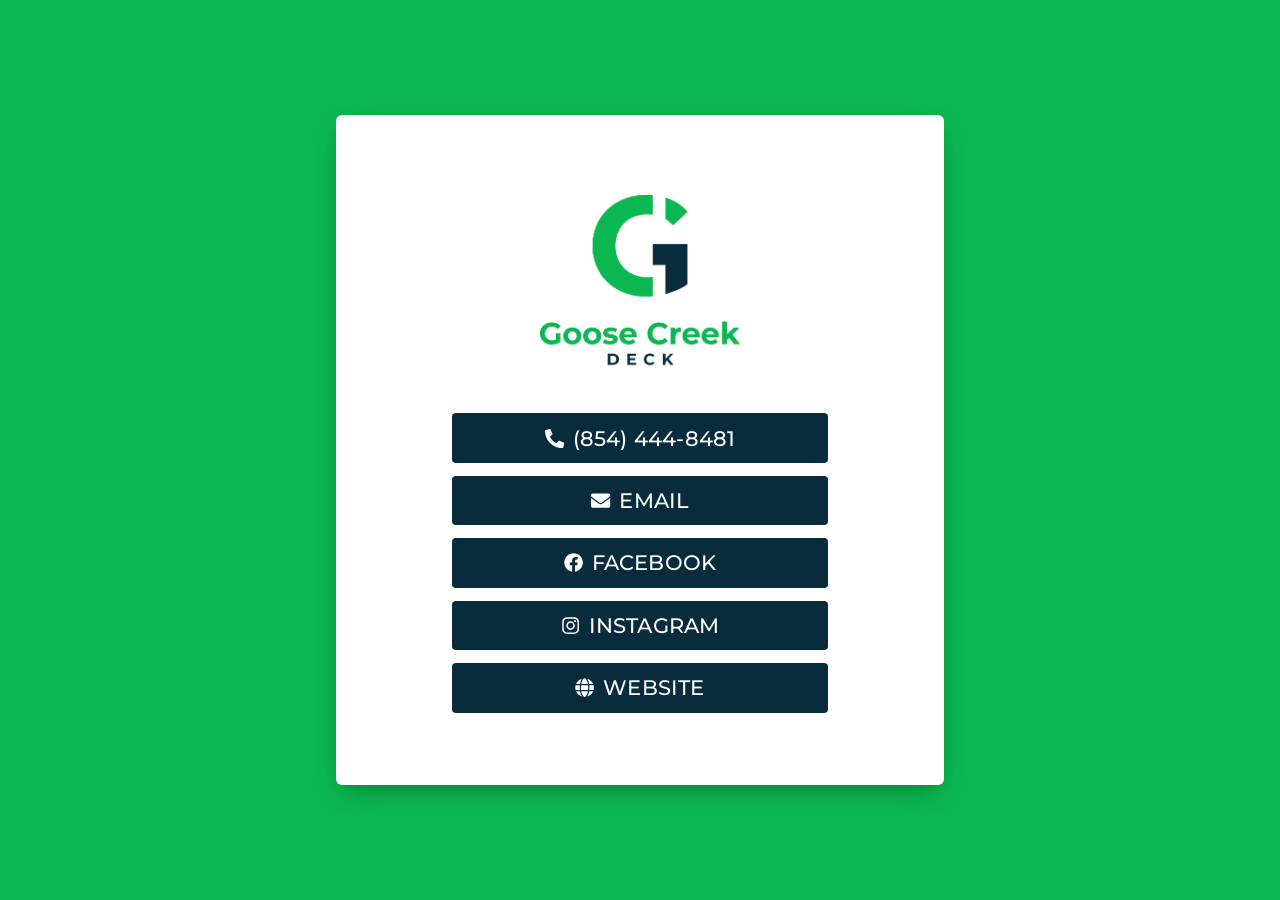
<file: links.html>
<!DOCTYPE html>
<html lang="en">
<head>
<meta charset="utf-8">
<meta name="viewport" content="width=device-width, initial-scale=1">
<title>Goose Creek Deck | Links</title>
<meta name="description" content="Call, message, or follow Goose Creek Deck, custom deck builders in Charleston, Summerville &amp; Columbia, SC.">
<meta name="theme-color" content="#0BB751">
<link rel="icon" href="images/logo-stacked.png">

<link rel="preconnect" href="https://fonts.googleapis.com">
<link rel="preconnect" href="https://fonts.gstatic.com" crossorigin>
<link href="https://fonts.googleapis.com/css2?family=Montserrat:wght@500;600&display=swap" rel="stylesheet">

<!--
  Link-in-bio card, in the same format as the Goose Creek Flooring one.
-->
<style>
  :root {
    --green: #0BB751;
    --navy: #092C3D;
    --navy-hover: #0E3E55;
  }
  *, *::before, *::after { box-sizing: border-box; }
  html, body { height: 100%; }
  body {
    margin: 0;
    min-height: 100%;
    display: grid;
    place-items: center;
    padding: clamp(1.5rem, 6vw, 4.5rem) 1rem;
    background: var(--green);
    font-family: "Montserrat", system-ui, sans-serif;
    -webkit-font-smoothing: antialiased;
  }
  .card {
    width: 100%;
    max-width: 38rem;
    padding: clamp(2.5rem, 8vw, 5rem) clamp(1.25rem, 6vw, 5rem) clamp(2.5rem, 7vw, 4.5rem);
    background: #fff;
    border-radius: 6px;
    box-shadow: 0 10px 24px -8px rgba(0, 0, 0, .35);
    text-align: center;
  }
  .logo { display: block; width: clamp(150px, 42vw, 200px); height: auto; margin: 0 auto clamp(2rem, 6vw, 2.75rem); }
  h1 {
    position: absolute; width: 1px; height: 1px; overflow: hidden;
    clip: rect(0 0 0 0); white-space: nowrap;
  }
  .links { list-style: none; margin: 0 auto; padding: 0; max-width: 23.5rem; display: grid; gap: .8rem; }
  .links a {
    display: flex;
    align-items: center;
    justify-content: center;
    gap: .55rem;
    min-height: 3.1rem;
    padding: .7rem 1rem;
    border-radius: 4px;
    background: var(--navy);
    color: #fff;
    font-size: 1.3rem;
    font-weight: 500;
    letter-spacing: .01em;
    text-decoration: none;
    text-transform: uppercase;
    transition: background-color .25s, transform .3s cubic-bezier(.34, 1.56, .64, 1), box-shadow .3s;
  }
  .links a:hover, .links a:focus-visible {
    background: var(--navy-hover);
    transform: scale(1.03);
    box-shadow: 0 10px 20px -10px rgba(9, 44, 61, .7);
  }
  .links a:focus-visible { outline: 3px solid var(--green); outline-offset: 3px; }
  .links svg { width: 1.2rem; height: 1.2rem; flex: none; fill: currentColor; }
  @media (max-width: 380px) { .links a { font-size: 1.1rem; } }
  @media (prefers-reduced-motion: reduce) { .links a { transition: background-color .2s; } .links a:hover { transform: none; } }
</style>
</head>
<body>

<main class="card">
  <h1>Goose Creek Deck</h1>
  <a href="index.html" aria-label="Goose Creek Deck website">
    <img class="logo" src="images/logo-stacked.png" alt="Goose Creek Deck" width="900" height="1035">
  </a>

  <ul class="links">
    <li><a href="tel:+18544448481">
      <svg viewBox="0 0 512 512" aria-hidden="true"><path d="M497.4 361.8l-112-48a24 24 0 0 0-28 6.9l-49.6 60.6A370.7 370.7 0 0 1 130.6 204.1l60.6-49.6a23.9 23.9 0 0 0 6.9-28l-48-112A24.2 24.2 0 0 0 122.6.6l-104 24A24 24 0 0 0 0 48c0 256.5 207.9 464 464 464a24 24 0 0 0 23.4-18.6l24-104a24.3 24.3 0 0 0-14-27.6z"/></svg>
      (854) 444-8481
    </a></li>

    <li><a href="mailto:contact@goosecreekdecking.com">
      <svg viewBox="0 0 512 512" aria-hidden="true"><path d="M502.3 190.8c3.9-3.1 9.7-.2 9.7 4.7V400c0 26.5-21.5 48-48 48H48c-26.5 0-48-21.5-48-48V195.6c0-5 5.7-7.8 9.7-4.7 22.4 17.4 52.1 39.5 154.1 113.6 21.1 15.4 56.7 47.8 92.2 47.6 35.7.3 72-32.8 92.3-47.6 102-74.1 131.6-96.3 154-113.7zM256 320c23.2.4 56.6-29.2 73.4-41.4 132.7-96.3 142.8-104.7 173.4-128.7 5.8-4.5 9.2-11.5 9.2-18.9v-19c0-26.5-21.5-48-48-48H48C21.5 64 0 85.5 0 112v19c0 7.4 3.4 14.3 9.2 18.9 30.6 23.9 40.7 32.4 173.4 128.7 16.8 12.2 50.2 41.8 73.4 41.4z"/></svg>
      Email
    </a></li>

    <li><a href="https://www.facebook.com/goosecreekdeck/" target="_blank" rel="noopener">
      <svg viewBox="0 0 512 512" aria-hidden="true"><path d="M504 256C504 119 393 8 256 8S8 119 8 256c0 123.8 90.7 226.4 209.3 245V327.7h-63V256h63v-54.6c0-62.2 37-96.5 93.7-96.5 27.1 0 55.5 4.8 55.5 4.8v61h-31.3c-30.8 0-40.4 19.1-40.4 38.7V256h68.8l-11 71.7h-57.8V501C413.3 482.4 504 379.8 504 256z"/></svg>
      Facebook
    </a></li>

    <li><a href="https://www.instagram.com/goosecreekdeck/" target="_blank" rel="noopener">
      <svg viewBox="0 0 448 512" aria-hidden="true"><path d="M224.1 141c-63.6 0-114.9 51.3-114.9 114.9s51.3 114.9 114.9 114.9S339 319.5 339 255.9 287.7 141 224.1 141zm0 189.6c-41.1 0-74.7-33.5-74.7-74.7s33.5-74.7 74.7-74.7 74.7 33.5 74.7 74.7-33.6 74.7-74.7 74.7zm146.4-194.3c0 14.9-12 26.8-26.8 26.8-14.9 0-26.8-12-26.8-26.8s12-26.8 26.8-26.8 26.8 12 26.8 26.8zm76.1 27.2c-1.7-35.9-9.9-67.7-36.2-93.9-26.2-26.2-58-34.4-93.9-36.2-37-2.1-147.9-2.1-184.9 0-35.8 1.7-67.6 9.9-93.9 36.1s-34.4 58-36.2 93.9c-2.1 37-2.1 147.9 0 184.9 1.7 35.9 9.9 67.7 36.2 93.9s58 34.4 93.9 36.2c37 2.1 147.9 2.1 184.9 0 35.9-1.7 67.7-9.9 93.9-36.2 26.2-26.2 34.4-58 36.2-93.9 2.1-37 2.1-147.8 0-184.8zM398.8 388c-7.8 19.6-22.9 34.7-42.6 42.6-29.5 11.7-99.5 9-132.1 9s-102.7 2.6-132.1-9c-19.6-7.8-34.7-22.9-42.6-42.6-11.7-29.5-9-99.5-9-132.1s-2.6-102.7 9-132.1c7.8-19.6 22.9-34.7 42.6-42.6 29.5-11.7 99.5-9 132.1-9s102.7-2.6 132.1 9c19.6 7.8 34.7 22.9 42.6 42.6 11.7 29.5 9 99.5 9 132.1s2.7 102.7-9 132.1z"/></svg>
      Instagram
    </a></li>

    <li><a href="index.html">
      <svg viewBox="0 0 496 512" aria-hidden="true"><path d="M336.5 160C322 70.7 287.8 8 248 8s-74 62.7-88.5 152h177zM152 256c0 22.2 1.2 43.5 3.3 64h185.3c2.1-20.5 3.3-41.8 3.3-64s-1.2-43.5-3.3-64H155.3c-2.1 20.5-3.3 41.8-3.3 64zm324.7-96c-28.6-67.9-86.5-120.4-158-141.6 24.4 33.8 41.2 84.7 50 141.6h108zM177.2 18.4C105.8 39.6 47.8 92.1 19.3 160h108c8.7-56.9 25.5-107.8 49.9-141.6zM487.4 192H372.7c2.1 21 3.3 42.5 3.3 64s-1.2 43-3.3 64h114.6c5.5-20.5 8.6-41.8 8.6-64s-3.1-43.5-8.5-64zM120 256c0-21.5 1.2-43 3.3-64H8.6C3.2 212.5 0 233.8 0 256s3.2 43.5 8.6 64h114.6c-2-21-3.2-42.5-3.2-64zm39.5 96c14.5 89.3 48.7 152 88.5 152s74-62.7 88.5-152h-177zm159.3 141.6c71.4-21.2 129.4-73.7 158-141.6h-108c-8.8 56.9-25.6 107.8-50 141.6zM19.3 352c28.6 67.9 86.5 120.4 158 141.6-24.4-33.8-41.2-84.7-50-141.6h-108z"/></svg>
      Website
    </a></li>
  </ul>
</main>

</body>
</html>
</file>
<file: tokens.css>
/* ==========================================================================
   GOOSE CREEK — DESIGN TOKENS
   Extraídos de https://goosecreekflooring.com/ (WordPress + OceanWP + Elementor)
   Fonte: Elementor Kit #7, header #198/#210, conteúdo #6258
   Data da extração: 2026-09-22
   ========================================================================== */

:root {
  /* ---------------------------------------------------------------- CORES */
  /* Marca */
  --gc-navy:          #092C3D; /* Elementor "primary"   — títulos escuros, botão alternativo */
  --gc-green:         #0BB751; /* Elementor "secondary" — hover de botão, estado ativo */
  --gc-green-deep:    #1E8B4A; /* Elementor custom      — cor PRINCIPAL de CTA e eyebrow */
  --gc-green-lime:    #44DD11; /* Elementor custom      — acento pontual */

  /* Neutros */
  --gc-ink:           #272727; /* Elementor "text" — corpo de texto e títulos de seção */
  --gc-white:         #FFFFFF; /* Elementor "accent" — texto sobre fundo escuro/CTA */
  --gc-surface:       #F7F7F7; /* fundo da barra do header e de seções alternadas */
  --gc-surface-green: #EDF8ED; /* fundo verde-claro de blocos de destaque */

  /* Secundária pontual (usada em 1 botão do site atual) */
  --gc-blue:          #109BC5;
  --gc-blue-hover:    #0585AC;

  /* Papéis semânticos (use estes no site novo) */
  --color-bg:            var(--gc-white);
  --color-bg-alt:        var(--gc-surface);
  --color-text:          var(--gc-ink);
  --color-heading:       var(--gc-ink);
  --color-heading-dark:  var(--gc-navy);
  --color-on-dark:       var(--gc-white);
  --color-eyebrow:       var(--gc-green-deep);
  --color-cta:           var(--gc-green-deep);
  --color-cta-hover:     var(--gc-green);
  --color-cta-text:      var(--gc-white);
  --color-link-hover:    var(--gc-green);

  /* Gradientes (barra superior de contato e blocos de destaque) */
  --gradient-bar:   linear-gradient(90deg,  var(--gc-green) 0%, var(--gc-green-deep) 100%);
  --gradient-block: linear-gradient(219deg, var(--gc-green) 0%, var(--gc-green-deep) 100%);

  /* ----------------------------------------------------------- TIPOGRAFIA */
  /* O site carrega Poppins 100–900 (normal + itálico). Poppins é a fonte real:
     aparece em ~49 das 68 declarações. O Kit ainda declara Roboto/Roboto Slab
     como global, mas cada widget sobrescreve — Roboto é legado, não use. */
  --font-sans:    "Poppins", system-ui, -apple-system, "Segoe UI", sans-serif;
  --font-display: "Poppins", system-ui, -apple-system, "Segoe UI", sans-serif;
  --font-alt:     "Montserrat", var(--font-sans); /* uso residual, 6 ocorrências */

  --fw-light:     300;
  --fw-regular:   400;
  --fw-medium:    500;
  --fw-semibold:  600;  /* peso dominante do site */
  --fw-bold:      700;  /* botões */
  --fw-extrabold: 800;  /* H1 do hero */

  /* Unitless, not `em`: as a length these freeze to a px value computed from
     whatever font-size was in scope, so any later size change (a clamp stepping
     down, a smaller variant) leaves the old leading behind. */
  --lh-tight: 1.2;      /* todos os títulos */
  --lh-body:  1.4;      /* corpo de texto */
  --lh-flat:  1;        /* números / labels curtos */

  /* Escala tipográfica — desktop (fallback) → mobile via clamp (<=767px) */
  --fs-hero:     clamp(30px, 5.5vw, 44px);  /* H1 hero, 800, UPPERCASE */
  --fs-hero-alt: clamp(30px, 5.5vw, 45px);  /* H1 alternativo, 600 */
  --fs-h2:       clamp(22px, 4vw,   41px);  /* título de seção, 600 */
  --fs-h3:       clamp(22px, 3.2vw, 31px);  /* subtítulo de bloco, 600 */
  --fs-h4:       clamp(22px, 2.8vw, 28px);  /* título de card, 600 */
  --fs-h5:       clamp(20px, 2.4vw, 26px);  /* título de card sobre foto, 600 */
  --fs-subhero:  clamp(20px, 3vw,   25px);  /* linha de apoio do hero, 300, UPPERCASE */
  --fs-btn:      19px;                      /* 700, UPPERCASE */
  --fs-nav:      18px;                      /* 600 */
  --fs-body:     16px;                      /* 400 */
  --fs-small:    15px;
  --fs-eyebrow:  clamp(14px, 1.6vw, 17px);  /* 600, UPPERCASE, cor verde */
  --fs-caption:  14px;

  /* ------------------------------------------------------------ ESPAÇAMENTO */
  /* Escala real observada: 5 · 10 · 15 · 20 · 25 · 30 · 40 · 60 */
  --space-1:  5px;
  --space-2:  10px;
  --space-3:  15px;
  --space-4:  20px;
  --space-5:  25px;
  --space-6:  30px;
  --space-7:  40px;
  --space-8:  60px;   /* padding vertical padrão de seção (14 ocorrências) */

  --section-py:        var(--space-8);   /* 60px topo e base */
  --section-py-mobile: var(--space-7);   /* 40px */
  --gutter:            var(--space-3);   /* 15px lateral no mobile */
  --gap-tight:         var(--space-2);   /* 10px — gap dominante */
  --gap-default:       var(--space-4);   /* 20px — widgets-spacing do Elementor */
  --hero-py:           190px;            /* hero desktop; 127px variante secundária */

  /* -------------------------------------------------------------- LAYOUT */
  --container:      1140px;  /* largura de conteúdo do Kit */
  --container-wide: 1242px;  /* barra de contato + header */
  --bp-mobile:      767px;
  --bp-tablet:      1024px;

  /* --------------------------------------------------------------- RAIOS */
  --radius-pill:  64px;  /* botões — forma dominante, 14 ocorrências */
  --radius-round: 100px; /* toggle do menu mobile */
  --radius-lg:    30px;
  --radius-md:    20px;  /* cards */
  --radius-sm:    10px;
  --radius-xs:    5px;   /* dropdown do menu */
  --radius-2xs:   4px;

  /* ------------------------------------------------------------- SOMBRAS */
  --shadow-sm:      0px 4px 4px  0px rgba(0, 0, 0, 0.22);   /* dropdown do menu */
  --shadow-md:      0px 4px 10px 0px rgba(0, 0, 0, 0.34);
  --shadow-card:    -18px 13px 55px 4px rgba(0, 0, 0, 0.12);
  --shadow-lifted:  0px 15px 59px 0px rgba(0, 0, 0, 0.32);
  --shadow-header:  0px -11px 35px 0px rgba(0, 0, 0, 0.11); /* header sticky */
  --shadow-dramatic: 42px 18px 100px -22px rgba(0, 0, 0, 0.89);
  --text-shadow-hero: 0px 0px 10px rgba(0, 0, 0, 0.3);      /* títulos sobre foto */

  /* ------------------------------------------------------------ TRANSIÇÃO */
  --transition: 0.3s;
}

/* ==========================================================================
   COMPONENTES-BASE (reconstruídos a partir do site atual)
   ========================================================================== */

/* --- Botão primário: verde escuro, pílula, caixa alta ---------------------- */
.btn {
  display: inline-flex;
  align-items: center;
  gap: var(--space-1);              /* 5px; 15px quando o botão tem ícone grande */
  font-family: var(--font-sans);
  font-size: var(--fs-btn);
  font-weight: var(--fw-bold);
  text-transform: uppercase;
  text-decoration: none;
  color: var(--color-cta-text);
  fill: var(--color-cta-text);
  background-color: var(--color-cta);
  border: none;
  border-radius: var(--radius-pill);
  padding: var(--space-3);          /* 15px em todos os lados no site atual */
  transition: background-color var(--transition);
  cursor: pointer;
}
.btn:hover,
.btn:focus-visible { background-color: var(--color-cta-hover); }

/* Variante escura (navy), mesmo hover verde */
.btn--dark { background-color: var(--gc-navy); }

/* Variante azul, retangular — única exceção do site atual */
.btn--blue {
  background-color: var(--gc-blue);
  font-size: 17px;
  border: 1px solid var(--gc-white);
  border-radius: var(--radius-2xs);
  padding: 13px 25px;
}
.btn--blue:hover { background-color: var(--gc-blue-hover); }

/* --- Eyebrow: rótulo verde acima do título de seção ------------------------ */
.eyebrow {
  font-family: var(--font-sans);
  font-size: var(--fs-eyebrow);
  font-weight: var(--fw-semibold);
  text-transform: uppercase;
  line-height: var(--lh-tight);
  color: var(--color-eyebrow);
}

/* --- Títulos --------------------------------------------------------------- */
h1, .h1 { font: var(--fw-extrabold) var(--fs-hero)/var(--lh-tight) var(--font-display); text-transform: uppercase; }
h2, .h2 { font: var(--fw-semibold)  var(--fs-h2)/var(--lh-tight)   var(--font-display); color: var(--color-heading); }
h3, .h3 { font: var(--fw-semibold)  var(--fs-h3)/var(--lh-tight)   var(--font-display); color: var(--color-heading); }
h4, .h4 { font: var(--fw-semibold)  var(--fs-h4)/var(--lh-tight)   var(--font-display); color: var(--color-heading); }

/* Título sobre imagem: branco + text-shadow */
.on-image { color: var(--color-on-dark); text-shadow: var(--text-shadow-hero); }

/* --- Corpo ----------------------------------------------------------------- */
body {
  font-family: var(--font-sans);
  font-size: var(--fs-body);
  font-weight: var(--fw-regular);
  line-height: var(--lh-body);
  color: var(--color-text);
  background: var(--color-bg);
}

/* --- Container ------------------------------------------------------------- */
.container       { width: 100%; max-width: var(--container);      margin-inline: auto; padding-inline: var(--gutter); }
.container--wide  { max-width: var(--container-wide); }

/* --- Seção ----------------------------------------------------------------- */
.section     { padding-block: var(--section-py); }
.section--alt { background: var(--color-bg-alt); }

@media (max-width: 767px) {
  .section { padding-block: var(--section-py-mobile); }
}

/* --- Navegação ------------------------------------------------------------- */
.nav a {
  font-family: var(--font-sans);
  font-size: var(--fs-nav);
  font-weight: var(--fw-semibold);
  color: var(--color-text);
  padding: var(--space-1) var(--space-4);   /* 5px 20px */
  text-decoration: none;
  transition: color var(--transition);
}
.nav a:hover,
.nav a:focus-visible { color: var(--color-link-hover); }

/* --- Barra de contato (topo) ----------------------------------------------- */
.topbar {
  background: var(--gradient-bar);
  color: var(--color-on-dark);
  font-size: var(--fs-body);
  font-weight: var(--fw-regular);
}

/* --- Card ------------------------------------------------------------------ */
.card {
  background: var(--color-bg);
  border-radius: var(--radius-md);
  box-shadow: var(--shadow-card);
  padding: var(--space-6);
}
</file>
<file: site.css>
/* ==========================================================================
   Goose Creek Deck — one page
   Built on tokens.css. Palette, family and logo are pinned; this file adds
   page-scale type steps and the composition.
   ========================================================================== */

:root {
  /* Type steps that extend the pinned scale upward for display use */
  --fs-h2:      clamp(1.85rem, 3.4vw, 2.8rem);
  --fs-title:   clamp(1.25rem, 2vw, 1.75rem);
  --fs-lead:    clamp(1.0625rem, 1.4vw, 1.25rem);
  --fs-base:    1.0625rem;

  /* Tints derived from the navy so secondary text is never gray */
  --on-navy:      #FFFFFF;
  --on-navy-dim:  #A9C0CC;
  --on-navy-line: rgba(169, 192, 204, .24);
  --accent-soft:  #7FD3A0;

  /* The pinned CTA green #1E8B4A gives white 4.3:1 — legal only above 18.7px
     bold. Darkened ~5% (indistinguishable at a glance) it clears 4.5:1 at any
     label size, which is the remedy DESIGN-TOKENS.md already called for.
     #1E8B4A stays the brand green everywhere it is not carrying white text. */
  --cta-green: #1C8446;

  --shell:     1200px;
  --shell-wide: 1242px;   /* the incumbent header/contact-bar width */
  --shell-pad: clamp(1.125rem, 4vw, 2rem);
  --band-py:   clamp(4rem, 8.5vw, 7.5rem);

  --hair: 1px solid rgba(39, 39, 39, .14);

  /* Wood grain shared by the deck boards (Why us) and the About montage */
  --wood-grain: url("data:image/svg+xml,%3Csvg xmlns='http://www.w3.org/2000/svg' width='1400' height='160'%3E%3Cfilter id='w'%3E%3CfeTurbulence type='fractalNoise' baseFrequency='.003 .2' numOctaves='3' seed='7' stitchTiles='stitch'/%3E%3CfeColorMatrix values='0 0 0 0 0 0 0 0 0 0 0 0 0 0 0 0 0 0 -.75 .48'/%3E%3C/filter%3E%3Crect width='100%25' height='100%25' filter='url(%23w)'/%3E%3C/svg%3E");
}

/* ---------- reset-ish ---------- */
*, *::before, *::after { box-sizing: border-box; }

html { scroll-behavior: smooth; scroll-padding-top: 96px; }  /* sticky masthead */

body {
  margin: 0;
  font-family: var(--font-sans);
  font-size: var(--fs-base);
  font-weight: 400;
  line-height: 1.65;
  color: var(--gc-ink);
  background: #fff;
  -webkit-font-smoothing: antialiased;
  text-rendering: optimizeLegibility;
}

img { max-width: 100%; height: auto; display: block; }

h1, h2, h3, .h1, .h2, .h3 { margin: 0; text-wrap: balance; letter-spacing: -0.025em; text-transform: capitalize; }
h4, h5, h6, .h4 { text-transform: capitalize; }
p { margin: 0 0 1.1em; }
p:last-child { margin-bottom: 0; }

/* ---------- browser surfaces ---------- */
::selection { background: var(--cta-green); color: #fff; }
html { caret-color: var(--gc-green-deep); accent-color: var(--gc-green-deep); }

:focus-visible {
  outline: 3px solid var(--gc-green);
  outline-offset: 3px;
  border-radius: 4px;
}

* { scrollbar-width: thin; scrollbar-color: var(--gc-green-deep) #E4E9EB; }
::-webkit-scrollbar { width: 11px; height: 11px; }
::-webkit-scrollbar-track { background: #E4E9EB; }
::-webkit-scrollbar-thumb { background: var(--gc-green-deep); border-radius: 99px; border: 3px solid #E4E9EB; }
::-webkit-scrollbar-thumb:hover { background: var(--gc-green); }

a { color: var(--cta-green); text-underline-offset: 3px; text-decoration-thickness: 2px; }

/* Parked above the fold rather than off to the left, so it never widens the
   document and the page needs no overflow clipping to hide it. */
.skip {
  position: absolute; left: 1rem; top: -4rem; z-index: 200;
  background: var(--cta-green); color: #fff;
  padding: .8rem 1.2rem; font-weight: 700; text-decoration: none;
  border-radius: 0 0 var(--radius-sm) var(--radius-sm);
}
.skip:focus { top: 0; }

/* ---------- layout primitives ---------- */
.shell { width: 100%; max-width: var(--shell); margin-inline: auto; padding-inline: var(--shell-pad); }
.shell--wide { max-width: var(--shell-wide); }

.band { padding-block: var(--band-py); }
.band--plain { background: #fff; }
.band--soft  { background: var(--gc-surface); }
.band--mint  { background: var(--gc-surface-green); }

/* ---------- type ---------- */
.h2 {
  font-size: var(--fs-h2);
  font-weight: 800;
  line-height: 1.08;
  color: var(--gc-navy);
  max-width: 19ch;
}
.h2--on-color { color: #fff; }

/* Kicker: the short green label above a section title, in the client's style
   (as on goosecreekflooring.com). One class for the whole page. */
.kicker {
  margin: 0 0 .6rem;
  color: var(--cta-green);
  font-family: var(--font-sans);
  font-size: clamp(.9rem, 1.1vw, 1rem);
  font-weight: 700;
  line-height: 1.2;
  letter-spacing: .03em;
  text-transform: uppercase;
}
/* max-width: none beats `.band p { max-width: 66ch }`, which otherwise
   centres the label inside a left-hand box instead of across the section */
p.kicker--center, .band p.kicker--center { text-align: center; max-width: none; margin-inline: auto; }
.kicker--light { color: #BDEFD1; }   /* on the green card and the navy band */

.lead { font-size: var(--fs-lead); line-height: 1.55; max-width: 46ch; }
.lead--on-color { color: #fff; font-weight: 600; }
.lead--on-navy  { color: var(--on-navy-dim); font-weight: 500; }

.band p { max-width: 66ch; }

/* ---------- icons ---------- */
/* One stroke weight across the whole page. Where an icon needs more presence
   it gets bigger, not heavier. */
.ico {
  width: 1.15em; height: 1.15em; flex: none;
  fill: none; stroke: currentColor; stroke-width: 1.75;
  stroke-linecap: round; stroke-linejoin: round;
}

/* ---------- ruled text action ----------
   The mid-page CTAs. Saturated green is reserved for the three real decision
   points (hero, CTA break, form); these repeat the same offer four more times
   and would otherwise read as one button stamped down a differentiated page.
   Built from the hairline the rest of the page is structured with. */
.act {
  display: inline-flex; align-items: center; gap: .6rem;
  font-size: 1rem; font-weight: 700;
  letter-spacing: .01em; text-transform: uppercase;
  color: var(--gc-navy); fill: var(--gc-navy);
  text-decoration: none;
  padding-bottom: .45rem;
  border-bottom: 2px solid var(--cta-green);
  transition: color .25s, border-color .25s, gap .25s;
}
.act:hover, .act:focus-visible {
  color: var(--cta-green); fill: var(--cta-green);
  gap: 1rem;
}
.act .ico { width: 1.05em; height: 1.05em; }

/* ---------- buttons ---------- */
/* 19px/700 is the pinned button token, and it is a floor rather than a
   starting point: on phones the padding shrinks and the type does not.
   The fill is --cta-green (#1C8446, 4.73:1 with white at any size), so the
   size is no longer what makes the label legal — but the floor stays, because
   it is the pinned token and because .btn--sm below still has to drop the
   green fill rather than put a small label on a green ground. */
.btn {
  display: inline-flex; align-items: center; gap: .55rem;
  font-family: var(--font-sans);
  font-size: 1.1875rem; font-weight: 700;
  letter-spacing: .01em; text-transform: uppercase;
  text-decoration: none;
  color: #fff; fill: #fff;
  background: var(--cta-green);
  border: 2px solid transparent;
  border-radius: var(--radius-pill);
  padding: .95rem 1.7rem;
  cursor: pointer;
  transition: background-color .3s, color .3s, box-shadow .35s,
              transform .35s cubic-bezier(.34, 1.56, .64, 1);
  box-shadow: 0 6px 18px -8px rgba(0, 0, 0, .45);
}
/* Hover grows the button and deepens the green, so the label stays white.
   (The brand's light hover green #0BB751 only gives white 2.6:1; #156B38
   gives it about 6.4:1.) */
.btn:hover, .btn:focus-visible {
  background: #156B38;
  color: #fff; fill: #fff;
  transform: scale(1.05);
  box-shadow: 0 16px 32px -12px rgba(21, 107, 56, .65);
}
.btn .ico { transition: transform .3s cubic-bezier(.34, 1.56, .64, 1); }
.btn:hover .ico { transform: translateX(3px); }
.btn:active { transform: scale(.98); }
.btn .ico { width: 1.2em; height: 1.2em; }

.btn--lg { font-size: 1.25rem; padding: 1.1rem 2.05rem; }

/* Header button: the incumbent's green pill with its ↗. A .92rem label is
   only legal here because the fill is --cta-green (4.73:1 at any size) — on
   the pinned #1E8B4A it would fail. min-height keeps it a 44px target. */
.btn--sm {
  font-size: .92rem; padding: .72rem 1.4rem;
  min-height: 44px;
  white-space: nowrap;
  box-shadow: 0 6px 16px -10px rgba(0, 0, 0, .5);
}
.btn--sm .ico { width: 1.05em; height: 1.05em; }
.lbl-short { display: none; }

.btn--navy { background: var(--gc-navy); }
.btn--navy:hover, .btn--navy:focus-visible {
  background: #0D3D55;
  color: #fff; fill: #fff;   /* must not inherit .btn:hover's navy label */
}

.btn--outline {
  background: transparent; color: var(--gc-navy); fill: var(--gc-navy);
  border-color: rgba(9, 44, 61, .3); box-shadow: none;
}
.btn--outline:hover, .btn--outline:focus-visible {
  background: var(--gc-navy); color: #fff; fill: #fff; border-color: var(--gc-navy);
}

/* ---------- phone link ---------- */
.telno {
  display: inline-flex; align-items: center; gap: .5rem;
  font-weight: 600; color: var(--gc-navy); text-decoration: none;
  transition: color .2s;
}
.telno:hover { color: var(--gc-green-deep); }
.telno--lg { font-size: 1.15rem; }
.telno--on-navy { color: #fff; }
.telno--on-navy:hover { color: var(--accent-soft); }

/* ==========================================================================
   CONTACT BAR
   The incumbent site runs a green gradient strip of contact facts above the
   header. Its brand gradient is #0BB751 → #1E8B4A, which cannot carry white
   text (2.66:1 at the light end). This one runs the same light-to-dark green
   move inside the legal range — 4.73:1 at the left, 6.59:1 at the right — so
   the shape survives and the text is readable.
   ========================================================================== */
.topbar {
  background: linear-gradient(90deg, var(--cta-green) 0%, #146B37 100%);
  color: #fff;
}
.topbar__in {
  display: flex; align-items: center; justify-content: space-between;
  gap: 1rem 2rem; flex-wrap: wrap;
  min-height: 48px;
  padding-block: .55rem;
}
.topbar__item {
  display: inline-flex; align-items: center; gap: .55rem;
  margin: 0; color: #fff; text-decoration: none;
  font-size: .95rem; font-weight: 500; line-height: 1.4;
}
a.topbar__item { font-weight: 600; transition: color .2s; }
a.topbar__item:hover, a.topbar__item:focus-visible { color: #C8ECD8; }
.topbar .ico { opacity: .85; }

/* ==========================================================================
   MASTHEAD
   ========================================================================== */
.masthead {
  position: sticky; top: 0; z-index: 90;
  background: var(--gc-surface);
  border-bottom: 1px solid rgba(9, 44, 61, .09);
}
.masthead__in {
  display: flex; align-items: center; gap: clamp(1rem, 2.5vw, 2.25rem);
  min-height: 84px;
}
.masthead__logo { display: block; flex: none; }
.masthead__logo img { width: clamp(150px, 16vw, 200px); height: auto; }

.masthead__nav { display: flex; gap: clamp(.85rem, 1.8vw, 1.65rem); margin-inline-start: auto; }
.masthead__nav a {
  color: var(--gc-navy); text-decoration: none;
  font-weight: 600; font-size: 1.02rem; padding: .4rem 0;
  border-bottom: 2px solid transparent;
  transition: color .2s, border-color .2s;
}
.masthead__nav a:hover, .masthead__nav a:focus-visible {
  color: var(--cta-green); border-bottom-color: var(--cta-green);
}

.masthead__act { display: flex; align-items: center; gap: 1rem; }

/* The nav holds down to here; below it the footer nav and the dock carry
   wayfinding, as they did before this header changed. */
@media (max-width: 940px) {
  .masthead__nav { display: none; }
  .masthead__act { margin-inline-start: auto; }
}
/* The contact bar already carries the phone and the place, so on narrow
   screens it keeps only what a thumb needs and stops wrapping to three rows. */
@media (max-width: 860px) {
  .topbar__item--mid { display: none; }
  .topbar__in { justify-content: center; }
}
@media (max-width: 560px) {
  .masthead__in { min-height: 68px; }
  .masthead__act .btn--sm { font-size: .84rem; padding: .7rem 1rem; }
  .masthead__logo img { width: 132px; }
  /* Shorter label so the pill stays one line and the mark keeps its room. */
  .lbl-full { display: none; }
  .lbl-short { display: inline; }
}

/* ==========================================================================
   HERO
   ========================================================================== */
.hero {
  position: relative; isolation: isolate;
  background: var(--gc-navy);
  color: #fff;
  padding-block: clamp(3rem, 6vw, 5.5rem) clamp(3.5rem, 7vw, 6rem);
  overflow: hidden;
}
/* Full-bleed photograph. The source is a 960px CC0 frame upscaled to 1920, so
   it carries no real detail at this size — the scrim below is what makes that
   acceptable, and it is why the copy sits on the near-opaque end of it. */
.hero__bg {
  position: absolute; inset: 0; z-index: -2;
  width: 100%; height: 100%; object-fit: cover;
  object-position: 50% 58%;
}
/* The scrim covers the words and nothing else: near-opaque under the copy,
   gone by ~74%, so the right of the frame is clean photograph. */
.hero::before {
  content: ""; position: absolute; inset: 0; z-index: -1;
  background: linear-gradient(95deg,
    rgba(9, 44, 61, .95) 0%,
    rgba(9, 44, 61, .93) 34%,
    rgba(9, 44, 61, .70) 50%,
    rgba(9, 44, 61, .26) 63%,
    rgba(9, 44, 61, 0) 74%);
}
.hero__in { display: block; }
.hero__copy { max-width: min(56%, 40rem); }

.hero__h1 {
  /* tokens.css sets h1 to uppercase; this headline is a sentence with three
     place names in it, so it follows the site-wide heading case (capitalize)
     instead. Sized so the line count stays at three, not four. */
  text-transform: capitalize;
  font-size: clamp(2.1rem, 3.5vw, 3.05rem);
  font-weight: 800;
  line-height: 1.06;
  letter-spacing: -0.035em;
  color: #fff;
  max-width: 24ch;
  overflow-wrap: break-word;
}
.hero__h1 em { font-style: normal; color: var(--accent-soft); }

.hero__sub {
  margin: clamp(1.25rem, 2.5vw, 1.9rem) 0 0;
  font-size: var(--fs-lead);
  line-height: 1.6;
  color: var(--on-navy-dim);
  max-width: 50ch;
}

.hero__cta { margin-top: clamp(1.4rem, 2.6vw, 2rem); }

/* Phone and reassurance share one line under the button, so the block reads
   as two beats rather than three stacked rows. */
.hero__meta {
  margin-top: clamp(1.1rem, 2vw, 1.5rem);
  display: flex; align-items: baseline; gap: .4rem 1.25rem; flex-wrap: wrap;
}
.hero__meta .telno { color: #fff; font-size: clamp(1.15rem, 1.8vw, 1.25rem); }
.hero__meta .telno:hover { color: var(--accent-soft); }
.hero__note { margin: 0; color: var(--on-navy-dim); font-size: .95rem; font-weight: 500; }

/* Narrow enough that the copy needs the full width, so the scrim goes with it
   and covers the frame rather than clearing to a side that no longer exists. */
@media (max-width: 900px) {
  .hero__copy { max-width: 100%; }
  .hero__h1 { max-width: 20ch; }
  .hero::before {
    background: linear-gradient(180deg,
      rgba(9, 44, 61, .94) 0%, rgba(9, 44, 61, .90) 55%, rgba(9, 44, 61, .84) 100%);
  }
}

@media (max-width: 560px) {
  .hero__cta { gap: .75rem; }
  .hero__cta .btn { width: 100%; justify-content: center; }
  .hero__h1 { max-width: 100%; }
}

/* Centered Goose Flooring-style hero variant. */
.hero {
  min-height: clamp(34rem, 62vw, 44rem);
  padding-block: clamp(5rem, 8vw, 7rem);
}
.hero::before {
  background:
    linear-gradient(180deg, rgba(9, 44, 61, .78) 0%, rgba(9, 44, 61, .84) 100%),
    radial-gradient(circle at 50% 45%, rgba(9, 44, 61, .26), rgba(9, 44, 61, .84) 72%);
}
.hero__in {
  min-height: inherit;
  display: grid;
  place-items: center;
}
.hero__copy {
  width: min(100%, 78rem);
  max-width: none;
  display: grid;
  justify-items: center;
  text-align: center;
}
.hero__eyebrow {
  margin: 0 0 clamp(1.1rem, 2vw, 1.55rem);
  color: #fff;
  font-size: clamp(1rem, 1.5vw, 1.2rem);
  font-weight: 800;
  line-height: 1;
  text-shadow: 0 2px 14px rgba(0, 0, 0, .34);
}
.hero__h1 {
  font-size: clamp(2.6rem, 5vw, 4.85rem);
  line-height: 1.08;
  max-width: 23ch;
  text-align: center;
  text-shadow: 0 2px 18px rgba(0, 0, 0, .36);
}
.hero__h1 em { color: #fff; }
.hero__highlight {
  display: inline-block;
  padding: .02em .18em .09em;
  color: #fff;
  /* Wood grain over the brand green: stretched SVG turbulence draws the grain,
     faint horizontal seams suggest deck boards. */
  background-color: var(--cta-green);
  background-image:
    repeating-linear-gradient(180deg, transparent 0 calc(33.33% - 1px), rgba(0, 0, 0, .18) calc(33.33% - 1px) 33.33%),
    url("data:image/svg+xml,%3Csvg xmlns='http://www.w3.org/2000/svg' width='1400' height='160'%3E%3Cfilter id='w'%3E%3CfeTurbulence type='fractalNoise' baseFrequency='.004 .22' numOctaves='3' seed='7' stitchTiles='stitch'/%3E%3CfeColorMatrix values='0 0 0 0 0 0 0 0 0 0 0 0 0 0 0 0 0 0 -.9 .6'/%3E%3C/filter%3E%3Crect width='100%25' height='100%25' filter='url(%23w)'/%3E%3C/svg%3E"),
    linear-gradient(180deg, rgba(255, 255, 255, .08), rgba(0, 0, 0, .12));
  background-size: 100% 100%, 1400px 160px, 100% 100%;
  border-radius: var(--radius-sm);
  box-shadow: 0 .12em .45em rgba(0, 0, 0, .22), inset 0 1px 0 rgba(255, 255, 255, .12);
}
.hero__sub {
  max-width: 80ch;
  color: rgba(255, 255, 255, .92);
  font-size: clamp(1.05rem, 1.7vw, 1.35rem);
  line-height: 1.45;
  font-weight: 700;
  text-align: center;
  text-shadow: 0 2px 14px rgba(0, 0, 0, .32);
}
.hero__cta {
  display: flex;
  justify-content: center;
  margin-top: clamp(1.75rem, 3vw, 2.35rem);
}
.hero__meta { display: none; }

@media (max-width: 900px) {
  .hero__h1 { max-width: 18ch; }
}

@media (max-width: 560px) {
  .hero {
    min-height: 36rem;
    padding-block: 4.5rem;
  }
  .hero__h1 { max-width: 100%; }
  .hero__sub { font-weight: 600; }
}

/* Hero fit/readability pass: reveal more photo and keep the whole pitch visible. */
.hero {
  min-height: min(42rem, calc(100svh - 9.5rem));
  padding-block: clamp(2rem, 4vh, 3.25rem);
  display: grid;
  align-items: center;
}
.hero__bg {
  filter: brightness(1.08) saturate(1.05);
}
.hero::before {
  background:
    linear-gradient(180deg, rgba(9, 44, 61, .54) 0%, rgba(9, 44, 61, .66) 100%),
    radial-gradient(circle at 50% 45%, rgba(9, 44, 61, .12), rgba(9, 44, 61, .58) 76%);
}
.hero__in {
  min-height: 0;
}
.hero__eyebrow {
  margin-bottom: clamp(.7rem, 1.4vw, 1rem);
}
.hero__h1 {
  max-width: 25ch;
  font-size: clamp(2.35rem, 4.15vw, 4.05rem);
  line-height: 1.04;
}
.hero__highlight {
  padding: .01em .16em .07em;
}
.hero__sub {
  margin-top: clamp(1rem, 1.8vw, 1.35rem);
  max-width: 66ch;
  font-size: clamp(1rem, 1.25vw, 1.18rem);
  line-height: 1.38;
}
.hero__cta {
  margin-top: clamp(1.25rem, 2.3vw, 1.8rem);
}
.hero__cta .btn {
  padding: .95rem 1.8rem;
  font-size: clamp(1rem, 1.35vw, 1.18rem);
}

@media (max-width: 760px) {
  .hero {
    min-height: min(40rem, calc(100svh - 5.25rem));
    padding-block: 3.4rem;
  }
  .hero__h1 {
    font-size: clamp(2.25rem, 10.8vw, 3.1rem);
    line-height: 1.05;
  }
  .hero__sub {
    max-width: 31ch;
  }
}

/* ==========================================================================
   HOW IT WORKS
   ========================================================================== */
/* Steps on the left, one backyard illustration on the right that moves
   through the job: empty yard, measured, framed, finished. The figure's
   data-stage (1-4) decides which layers show; script.js sets it from scroll
   or a click. */
.how .shell { display: grid; justify-items: center; }
.how__h2 { margin: 0 auto; max-width: 26ch; text-align: center; color: var(--gc-ink); font-size: clamp(2rem, 3vw, 2.65rem); line-height: 1.18; }

.how__in {
  width: 100%;
  display: grid;
  grid-template-columns: minmax(0, .9fr) minmax(0, 1.1fr);
  gap: clamp(2rem, 4.5vw, 4rem);
  align-items: center;
  margin-bottom: clamp(2.5rem, 4.5vw, 3.5rem);
}

.how__steps { list-style: none; margin: 0; padding: 0; display: grid; gap: .75rem; }
.how__step {
  width: 100%;
  display: flex;
  gap: 1rem;
  align-items: flex-start;
  padding: 1.05rem 1.2rem;
  border: 1px solid transparent;
  border-radius: 1rem;
  background: transparent;
  font: inherit;
  text-align: left;
  color: inherit;
  cursor: pointer;
  transition: background-color .35s, border-color .35s, box-shadow .35s;
}
.how__step:hover { background: rgba(255, 255, 255, .6); }
.how__step.is-on {
  background: #fff;
  border-color: rgba(28, 132, 70, .25);
  box-shadow: 0 1rem 2rem -1.25rem rgba(9, 44, 61, .35);
}
.how__num {
  flex: none;
  width: 2.5rem; height: 2.5rem;
  display: grid; place-items: center;
  border-radius: 50%;
  border: 2px solid rgba(28, 132, 70, .35);
  color: var(--cta-green);
  font-weight: 800;
  transition: background-color .35s, color .35s, border-color .35s;
}
.how__step.is-on .how__num { background: var(--cta-green); border-color: var(--cta-green); color: #fff; }
.how__txt { color: #56646A; font-size: .95rem; line-height: 1.5; }
.how__txt b {
  display: block;
  margin-bottom: .15rem;
  color: var(--gc-navy);
  font-size: clamp(1.05rem, 1.35vw, 1.18rem);
  font-weight: 800;
  line-height: 1.25;
  text-transform: capitalize;
}

/* The illustration */
.how__art {
  position: relative;
  margin: 0;
  border-radius: 1.25rem;
  overflow: hidden;
  box-shadow: 0 2rem 4rem -2rem rgba(9, 44, 61, .45);
}
.how__art svg { display: block; width: 100%; height: auto; }
.how__cap {
  position: absolute;
  left: 1rem; top: 1rem;
  padding: .45rem .9rem;
  border-radius: 99px;
  background: rgba(255, 255, 255, .92);
  color: var(--gc-navy);
  font-size: .85rem;
  font-weight: 700;
  box-shadow: 0 6px 16px -10px rgba(9, 44, 61, .5);
}

/* Palette of the illustration: soft sky, brand greens, warm deck wood */
.a-halo { fill: #FFE7A8; opacity: .45; }
.a-sun { fill: #FFD27A; }
.a-cloud ellipse { fill: #fff; opacity: .9; }
.a-cloud--2 ellipse { opacity: .7; }
.a-hills { fill: #C3E4CF; }
.a-trunk { fill: #7A5334; }
.a-branch { stroke: #7A5334; stroke-width: 4; stroke-linecap: round; fill: none; }
.a-leaf { fill: #5FB482; }
.a-leaf-hi { fill: #86CFA2; }

.a-siding { stroke: #C3D1D7; stroke-width: 1.5; fill: none; }
.a-trim { fill: #fff; }
.a-eave { fill: #0E3A4F; }
.a-roof { fill: var(--gc-navy); }
.a-found { fill: #B9C7CD; }
.a-winframe { fill: #fff; filter: drop-shadow(0 3px 4px rgba(9, 44, 61, .15)); }
.a-glint { stroke: #fff; stroke-width: 5; opacity: .45; stroke-linecap: round; }
.a-winbar { stroke: #fff; stroke-width: 3; }
.a-sill { fill: #fff; }
.a-doorframe { fill: #fff; }
.a-door { fill: var(--gc-navy); }
.a-doorglass { fill: #8CBCD3; opacity: .7; }
.a-knob { fill: #FFD27A; }
.a-lamp { fill: #FFD27A; filter: drop-shadow(0 0 6px rgba(255, 210, 122, .9)); }
.a-shrub circle { fill: #4FA673; }
.a-shrub .a-shrub-hi { fill: #7DC99C; }
.a-grass { stroke: #6DBE8C; stroke-width: 4; }
.a-tuft { stroke: #5FB482; stroke-width: 2; fill: none; stroke-linecap: round; stroke-linejoin: round; }

.a-bubble { fill: #fff; filter: drop-shadow(0 10px 14px rgba(9, 44, 61, .16)); }
.a-bubble-ico { fill: var(--cta-green); }
.a-phone { fill: #fff; }
.a-t1 { fill: var(--gc-navy); font: 800 18px var(--font-display, sans-serif); }
.a-t2 { fill: #56646A; font: 600 12.5px var(--font-sans, sans-serif); }

.a-ghost { fill: rgba(28, 132, 70, .07); stroke: var(--cta-green); stroke-width: 2; stroke-dasharray: 8 6; }
.a-stakes rect { fill: #C9844A; }
.a-flag { fill: #F07E3A; }
.a-string { stroke: #F07E3A; stroke-width: 2; stroke-dasharray: 3 4; }
.a-dim { stroke: var(--gc-navy); stroke-width: 2; fill: var(--gc-navy); }
.a-dimtag { fill: #FFD27A; filter: drop-shadow(0 3px 5px rgba(9, 44, 61, .15)); }
.a-dimtxt { fill: var(--gc-navy); font: 800 13px var(--font-sans, sans-serif); text-anchor: middle; }

.a-footing rect, .a-foot { fill: #B9C0C3; }
.a-lumber rect { stroke: #A67B45; stroke-width: 1.2; }
.a-grain { stroke: #B88A52; stroke-width: 1; opacity: .7; }
.a-brace { stroke: #B8864B; stroke-width: 7; stroke-linecap: round; }
.a-card { fill: #fff; filter: drop-shadow(0 12px 18px rgba(9, 44, 61, .2)); }
.a-cardbar { fill: var(--cta-green); }
.a-ct1 { fill: var(--gc-navy); font: 800 17px var(--font-display, sans-serif); }
.a-ct2 { fill: var(--cta-green); font: 700 12.5px var(--font-sans, sans-serif); }
.a-line { fill: #E4ECE8; }
.a-check { fill: var(--cta-green); }
.a-checkmark { stroke: #fff; stroke-width: 2.6; fill: none; stroke-linecap: round; stroke-linejoin: round; }

.a-post rect:not(.a-foot) { fill: #6E4526; }
.a-fascialine { stroke: #5A361D; stroke-width: 1; opacity: .7; }
.a-boardlines { stroke: #6E4526; stroke-width: 1.5; }
.a-deckhi { stroke: #D29A64; stroke-width: 1.5; opacity: .8; }
.a-lights { stroke: #3B4A52; stroke-width: 1.5; fill: none; }
.a-lightpost { stroke: #fff; stroke-width: 4; stroke-linecap: round; }
.a-bulbs circle { fill: #FFD27A; filter: drop-shadow(0 0 5px rgba(255, 200, 90, .95)); }
.a-baluster { stroke: #fff; stroke-width: 4; }
.a-railpost, .a-railcap, .a-railbottom { fill: #fff; stroke: #D3DDE1; stroke-width: 1; }
.a-stringer { fill: #7E5030; stroke: #5A361D; stroke-width: 1.5; }
.a-treads { stroke: #B07645; stroke-width: 5; stroke-linecap: round; }
.a-handrail, .a-handpost { stroke: #fff; stroke-width: 5; stroke-linecap: round; filter: drop-shadow(0 1px 1px rgba(9, 44, 61, .2)); }
.a-slat, .a-seat { fill: var(--cta-green); }
.a-arm { stroke: #166E3A; stroke-width: 5; stroke-linecap: round; }
.a-chair .a-leg { stroke: #166E3A; stroke-width: 3.5; stroke-linecap: round; fill: none; }
.a-table rect:first-child { fill: #fff; }
.a-table path { stroke: #fff; stroke-width: 3; }
.a-glass { fill: #FFD27A; opacity: .9; }
.a-pot { fill: #E07B3F; }
.a-potrim { fill: #C9652D; }
.a-leafy { fill: #3E9D63; }

/* Stage visibility. Every layer fades and settles; build layers drop in. */
.how__art [class^="l-"] { opacity: 0; transition: opacity .5s ease, transform .6s cubic-bezier(.34, 1.3, .64, 1); }
.l-s1, .l-quote { transform: translateY(10px); }
.l-build, .l-frame { transform: translateY(-14px); }
.how__art[data-stage="1"] .l-s1,
.how__art[data-stage="2"] .l-measure,
.how__art[data-stage="3"] .l-measure,
.how__art[data-stage="3"] .l-frame,
.how__art[data-stage="3"] .l-quote,
.how__art[data-stage="4"] .l-build { opacity: 1; transform: none; }
/* Build parts arrive one after another */
.how__art[data-stage="4"] .a-rail   { transition-delay: .15s; }
.how__art[data-stage="4"] .a-stairs,
.how__art[data-stage="4"] .a-treads { transition-delay: .25s; }
.how__art .l-build > * { transition: opacity .5s ease, transform .6s cubic-bezier(.34, 1.3, .64, 1); }
.how__art:not([data-stage="4"]) .a-chair,
.how__art:not([data-stage="4"]) .a-plant { opacity: 0; transform: translateY(-10px); }
.how__art[data-stage="4"] .a-chair { transition-delay: .35s; }
.how__art[data-stage="4"] .a-plant,
.how__art[data-stage="4"] .a-table { transition-delay: .45s; }
.how__art:not([data-stage="4"]) .a-table,
.how__art:not([data-stage="4"]) .a-lights,
.how__art:not([data-stage="4"]) .a-lightpost,
.how__art:not([data-stage="4"]) .a-bulbs { opacity: 0; }
.how__art[data-stage="4"] .a-lights,
.how__art[data-stage="4"] .a-bulbs { transition-delay: .6s; }

.how__cta { box-shadow: none; }
.how__cta .ico { order: -1; }

@media (max-width: 900px) {
  .how__in { grid-template-columns: minmax(0, 1fr); }
  /* Pinned under the sticky header while the steps scroll beneath it, so the
     backyard can be watched all the way to the finished deck. */
  .how__art {
    order: -1;
    position: sticky;
    top: 78px;
    z-index: 2;
    align-self: start;
    box-shadow: 0 1.25rem 2rem -1.25rem rgba(9, 44, 61, .55);
  }
  /* Room under the last step so step 4 can reach the reading line while the
     picture is still pinned */
  .how__steps { padding-bottom: 20vh; }
}
@media (prefers-reduced-motion: reduce) {
  .how__art [class^="l-"], .how__art .l-build > * { transition: none; }
}

/* ==========================================================================
   FINANCING
   ========================================================================== */
/* Grey band with a faint family photo behind the card. The photo sits at low
   opacity, desaturated a touch, and fades out at the edges so the card and its
   copy keep all the contrast. */
.financing { position: relative; overflow: hidden; isolation: isolate; }
.financing::before {
  content: "";
  position: absolute;
  inset: 0;
  z-index: -1;
  background: url("images/financing-family.jpg") 20% 30% / cover no-repeat;
  opacity: .2;
  filter: grayscale(.35);
  -webkit-mask-image: radial-gradient(ellipse 90% 100% at 50% 50%, #000 55%, transparent 100%);
          mask-image: radial-gradient(ellipse 90% 100% at 50% 50%, #000 55%, transparent 100%);
}

/* ---------- financing card ----------
   Copy on the green half, photograph on the other, rounded and lifted off the
   grey. No texture on the green: it has to stay exactly #1C8446 so the white
   copy measures 4.7:1. */
.finance {
  display: grid;
  grid-template-columns: minmax(0, 1.05fr) minmax(0, .95fr);
  max-width: 68rem;
  margin-inline: auto;
  background: var(--cta-green);
  border-radius: 1.25rem;
  overflow: hidden;
  box-shadow: 0 2rem 4rem -2rem rgba(9, 44, 61, .55);
}
.finance__copy {
  padding: clamp(2rem, 4.5vw, 3.75rem);
  display: grid;
  align-content: center;
  justify-items: start;
}
.finance .h2 {
  font-size: clamp(2rem, 3.4vw, 2.9rem);
  line-height: 1.05;
  max-width: 14ch;
}
.finance .lead {
  margin-top: 1rem;
  max-width: 34ch;
  font-weight: 500;
  color: rgba(255, 255, 255, .92);
}
/* White button: the one thing on the green that reads as "press me" */
.finance .finance__btn {
  margin-top: clamp(1.5rem, 2.5vw, 2rem);
  background: #fff;
  color: var(--gc-navy);
  fill: var(--gc-navy);
  box-shadow: 0 10px 24px -12px rgba(0, 0, 0, .5);
}
.finance .finance__btn:hover,
.finance .finance__btn:focus-visible { background: var(--gc-navy); color: #fff; fill: #fff; }

.finance__facts {
  list-style: none;
  margin: 1.25rem 0 0;
  padding: 0;
  display: grid;
  gap: .5rem;
}
.finance__facts li { display: flex; align-items: flex-start; gap: .55rem; color: #fff; font-size: .98rem; font-weight: 600; line-height: 1.4; }
.finance__facts .ico { flex: none; margin-top: .15rem; width: 1.05rem; height: 1.05rem; color: #BDEFD1; stroke-width: 2.4; }
.finance__actions {
  display: flex;
  flex-wrap: wrap;
  align-items: center;
  gap: 1rem 1.25rem;
  margin-top: clamp(1.5rem, 2.5vw, 2rem);
}
.finance .finance__actions .finance__btn { margin-top: 0; }
.finance__lender {
  display: inline-flex;
  flex-direction: column;
  gap: .2rem;
  padding: .45rem .8rem .5rem;
  border-radius: .6rem;
  background: #fff;
}
.finance__lender small { color: #56646A; font-size: .66rem; font-weight: 700; letter-spacing: .06em; text-transform: uppercase; }
.finance__lender img { width: auto; height: 1.6rem; }
.finance__fine { margin: .9rem 0 0; color: rgba(255, 255, 255, .75); font-size: .8rem; }
.finance__fig { position: relative; margin: 0; }
.finance__fig img {
  width: 100%;
  height: 100%;
  min-height: 22rem;
  object-fit: cover;
  object-position: 48% 35%;   /* keeps all three faces in frame */
}

@media (max-width: 800px) {
  .finance { grid-template-columns: 1fr; }
  .finance__fig { order: -1; }
  .finance__fig img { min-height: 0; aspect-ratio: 16 / 10; }
}
@media (max-width: 520px) {
  .finance .finance__btn { width: 100%; justify-content: center; }
}
/* ==========================================================================
   SERVICES
   ========================================================================== */
.services__in {
  display: grid;
  grid-template-columns: minmax(0, .92fr) minmax(0, 1.08fr);
  gap: clamp(2rem, 4vw, 3.5rem);
  align-items: center;
}
.services .h2 { margin-bottom: 0; }
/* Same short green rule as the Why-us title, left-aligned under this one */
.services__rule {
  display: block;
  width: clamp(5.5rem, 12vw, 7.5rem);
  height: 4px;
  margin: clamp(1rem, 1.8vw, 1.35rem) 0 clamp(1.25rem, 2.2vw, 1.6rem);
  border-radius: 2px;
  background: var(--cta-green);
}
.services .btn, .services .act { margin-top: 1.9rem; }

.services__fig { margin: 0; }

/* ---------- the deck that builds itself ----------
   The page's signature moment. Scroll position through this section drives the
   real construction order — footings, posts, beams, joists, decking, railing —
   and the layer just added is picked out in green before it settles. Authored
   isometric SVG rather than a picture of one, so it is sharp at any size and
   every layer is addressable. Without JS, or under reduced motion, the finished
   deck is simply there. */
.deckbuild__panel {
  background: var(--gc-navy);
  border-radius: var(--radius-md);
  box-shadow: var(--shadow-card);
  padding: clamp(.25rem, 1vw, .75rem);
  aspect-ratio: 8 / 7;   /* matched to the scene's own 1.11, so no navy is left over */
  display: grid; place-items: center;
  overflow: hidden;
}
.deckbuild__svg { width: 100%; height: 100%; display: block; transform: scale(1.08); }

.deckbuild polygon {
  stroke: var(--gc-navy);
  stroke-width: .7;
  stroke-linejoin: round;
  transition: fill .6s ease;
}
.fT { fill: var(--dk-t, #E8EFF2); }
.fL { fill: var(--dk-l, #A9BFCB); }
.fR { fill: var(--dk-r, #7B93A2); }

/* The lot the deck is built on: house, ground, survey grid, shadow, planting.
   Held a step or two off the panel ground so it reads as setting and never
   competes with the thing being built. */
.scene { --dk-t: #1B4A63; --dk-l: #123B51; --dk-r: #0E3145; }
.gnd { fill: #0C3244; stroke: none; }
.grd { stroke: #134159; stroke-width: 1; fill: none; }
.shd { fill: #07222F; stroke: none; }
.opn { fill: #0A2838; stroke: #22566F; stroke-width: 1; }
.veg { fill: #1B6046; stroke: var(--gc-navy); stroke-width: .7; }

.dp { transition: opacity .55s ease, transform .55s cubic-bezier(.16, 1, .3, 1); }
.deckbuild.is-staged .dp { opacity: 0; transform: translateY(-20px); }
.deckbuild.is-staged .dp.is-on { opacity: 1; transform: none; }
.dp.is-active { --dk-t: #C9F2DC; --dk-l: #6ECB9A; --dk-r: #34A76B; }

.deckbuild__cap {
  display: flex; align-items: center; gap: .9rem;
  margin-top: 1.1rem;
}
.deckbuild__steps { display: flex; gap: .3rem; }
.deckbuild__steps i {
  width: 20px; height: 3px; border-radius: var(--radius-pill);
  background: rgba(9, 44, 61, .16);
  transition: background .45s ease;
}
.deckbuild__steps i.on { background: var(--cta-green); }
.deckbuild__name {
  font-size: .95rem; font-weight: 700;
  text-transform: uppercase; letter-spacing: .05em;
  color: var(--gc-navy);
}

/* Ruled rows — the flooring cross-sell keeps these. */
.ticks { list-style: none; margin: 2.1rem 0 0; padding: 0; }
.ticks li {
  display: flex; gap: 1rem; align-items: flex-start;
  padding-block: 1.1rem;
  border-bottom: var(--hair);
  max-width: 62ch;
}
.ticks li:first-child { border-top: var(--hair); }

/* The check gets a disc so the row has a left anchor instead of a stray glyph.
   The tint works on white and on the mint band alike, and stays a tint — the
   solid green is still reserved for things you can press. */
.ticks__mark,
.feat__mark {
  flex: none;
  width: 2.1rem; height: 2.1rem;
  display: grid; place-items: center;
  border-radius: 50%;
  background: rgba(28, 132, 70, .13);
  color: var(--cta-green);
}
.ticks__mark { margin-top: -.1rem; }
.ticks__mark .ico, .feat__mark .ico { width: 1.15rem; height: 1.15rem; }
.ticks b, .feat b { color: var(--gc-navy); font-weight: 700; }

/* ---------- the three build promises, as cards ----------
   Cards only here, at the user's instruction, and only because they get the
   full width to sit across — a three-up grid inside the copy column would
   have been three stacked boxes pretending to be a grid. No heading and no
   icon tile: the promise is one sentence with its subject carrying the weight,
   which is what keeps these off the generic feature-card template. */
.feats {
  list-style: none;
  margin-block: clamp(2.5rem, 5vw, 4rem) 0;
  display: grid; gap: clamp(.9rem, 1.6vw, 1.35rem);
  grid-template-columns: repeat(auto-fit, minmax(255px, 1fr));
}
.feat {
  display: grid; gap: 1rem;
  align-content: start;
  background: var(--gc-surface);
  border-radius: var(--radius-md);
  padding: clamp(1.4rem, 2.2vw, 1.85rem);
}
.feat p { margin: 0; max-width: 34ch; }
.feat__mark { width: 2.4rem; height: 2.4rem; }

@media (max-width: 860px) {
  .services__in { grid-template-columns: 1fr; }
  .services__fig { order: -1; }
}

/* ==========================================================================
   CTA BREAK
   ========================================================================== */
.cta-break {
  position: relative;
  isolation: isolate;
  min-height: clamp(21rem, 28vw, 27rem);
  padding-block: clamp(3.8rem, 6vw, 5.5rem);
  background: #fff;
  overflow: hidden;
}
.cta-break::before {
  content: "";
  position: absolute;
  inset: clamp(3.5rem, 6vw, 5.9rem) 0;
  z-index: -1;
  background:
    linear-gradient(135deg, transparent 0 18%, rgba(255,255,255,.34) 18.2% 30%, transparent 30.2% 100%),
    linear-gradient(45deg, transparent 0 55%, rgba(255,255,255,.3) 55.2% 68%, transparent 68.2% 100%),
    linear-gradient(90deg, rgba(237,248,237,.98), rgba(225,241,232,.98));
}
.cta-break::after {
  content: "";
  position: absolute;
  inset: clamp(3.5rem, 6vw, 5.9rem) 0;
  z-index: -1;
  background:
    linear-gradient(45deg, transparent 0 8%, rgba(255,255,255,.42) 8.2% 15%, transparent 15.2% 100%),
    linear-gradient(135deg, transparent 0 80%, rgba(255,255,255,.36) 80.2% 92%, transparent 92.2% 100%);
  opacity: .7;
}
.cta-break__in {
  position: relative;
  display: grid;
  grid-template-columns: minmax(0, .9fr) minmax(19rem, 1.1fr);
  align-items: center;
  gap: clamp(2rem, 5vw, 4rem);
  min-height: clamp(14rem, 20vw, 18rem);
}
.cta-break__copy {
  position: relative;
  z-index: 2;
  align-self: center;
}
/* One sentence from the copy deck, set in three tiers: lead-in, the number
   as the thing to act on, then the promise in a lighter reading size. */
.cta-break__lead {
  margin: 0;
  display: grid;
  justify-items: start;
  color: var(--gc-ink);
}
.cta-break__intro {
  font-size: clamp(1.25rem, 1.9vw, 1.6rem);
  font-weight: 700;
  line-height: 1.2;
  letter-spacing: -0.012em;
}
.cta-break__phone {
  margin-top: .15rem;
  color: var(--cta-green);
  font-size: clamp(2.4rem, 4.4vw, 3.6rem);
  font-weight: 800;
  line-height: 1.05;
  letter-spacing: -0.025em;
  white-space: nowrap;
  text-decoration: none;
}
.cta-break__phone:hover { text-decoration: underline; text-decoration-thickness: 3px; text-underline-offset: .12em; }
.cta-break__rest {
  margin-top: .9rem;
  max-width: 34ch;
  font-size: clamp(1.05rem, 1.35vw, 1.2rem);
  font-weight: 500;
  line-height: 1.55;
  opacity: .82;
  text-wrap: pretty;
}
.cta-break__btn {
  margin-top: 1.65rem;
  box-shadow: none;
  font-size: clamp(1rem, 1.4vw, 1.2rem);
  padding: .9rem 1.45rem;
}
.cta-break__btn .ico { order: -1; width: 1.05em; height: 1.05em; }
.cta-break__mark {
  justify-self: center;
  align-self: center;
  width: min(42vw, 35rem);
  min-width: 26rem;
  max-width: none;
  height: auto;
  margin-block: clamp(-5.5rem, -6vw, -3rem);
  filter: drop-shadow(0 1rem 1.25rem rgba(9, 44, 61, .24));
  /* The file carries its own soft shadow right up to its left and bottom
     edges, which would otherwise end in a hard, visible cut. Fade it out. */
  -webkit-mask-image: linear-gradient(to top, transparent, #000 22%), linear-gradient(to right, transparent, #000 25%), linear-gradient(to left, transparent, #000 4%);
          mask-image: linear-gradient(to top, transparent, #000 22%), linear-gradient(to right, transparent, #000 25%), linear-gradient(to left, transparent, #000 4%);
  -webkit-mask-composite: source-in, source-in;
          mask-composite: intersect;
}
/* The band already leaves white below it; the next section need not add a
   full band's padding on top of that. */
.cta-break + .band { padding-top: clamp(1rem, 2vw, 1.75rem); }
.cta-break { padding-bottom: clamp(2rem, 3.5vw, 3rem); }
.cta-break::before, .cta-break::after { bottom: clamp(1.75rem, 3vw, 2.75rem); }

@media (max-width: 820px) {
  .cta-break {
    min-height: 0;
    padding-block: 3.5rem;
  }
  .cta-break::before,
  .cta-break::after { inset: 2rem 0; }
  .cta-break__in {
    grid-template-columns: 1fr;
    justify-items: start;
  }
  .cta-break__mark {
    justify-self: center;
    width: min(82vw, 25rem);
    min-width: 0;
    margin-block: -1.5rem -3rem;
  }
}

/* ==========================================================================
   WHY CHOOSE US
   ========================================================================== */
.why {
  background: #fff;
  padding-block: clamp(4.5rem, 7.5vw, 7rem) clamp(5rem, 8vw, 7.5rem);
}
.why .shell {
  display: grid;
  justify-items: center;
}
.why__h2 {
  max-width: 48ch;
  margin: 0 auto;
  color: var(--gc-ink);
  font-size: clamp(2rem, 3vw, 2.65rem);
  line-height: 1.18;
  letter-spacing: -0.018em;
  text-align: center;
}
.why__rule {
  display: block;
  width: clamp(5.5rem, 12vw, 7.5rem);
  height: 4px;
  margin: clamp(1.1rem, 2vw, 1.5rem) auto clamp(2.6rem, 4.5vw, 3.75rem);
  border-radius: 2px;
  background: var(--cta-green);
}

/* Four reasons in a row, centred: icon in a soft green circle, title, one
   short line. Kept plain on purpose, so the reasons read at a glance. */
.why__list {
  width: 100%;
  list-style: none;
  margin: 0 0 clamp(2.75rem, 5vw, 3.75rem);
  padding: 0;
  display: grid;
  grid-template-columns: repeat(4, minmax(0, 1fr));
  gap: clamp(1.5rem, 3vw, 2.5rem);
}
.why__item { display: grid; justify-items: center; align-content: start; text-align: center; }
.why__icon {
  width: 5.25rem; height: 5.25rem;
  display: grid; place-items: center;
  margin-bottom: 1.1rem;
  border-radius: 50%;
  background: #DDF3E6;
  color: var(--cta-green);
  transition: transform .35s cubic-bezier(.16, 1, .3, 1), background-color .3s;
}
.why__item:hover .why__icon { transform: translateY(-4px); background: #CBEDD9; }
.why__icon svg {
  width: 2.1rem; height: 2.1rem;
  fill: none; stroke: currentColor; stroke-width: 1.7;
  stroke-linecap: round; stroke-linejoin: round;
}
.why__item h3 {
  margin: 0 0 .5rem;
  color: var(--gc-navy);
  font-size: clamp(1.1rem, 1.4vw, 1.25rem);
  font-weight: 800;
  line-height: 1.2;
  letter-spacing: -0.015em;
}
.why__item p { margin: 0; max-width: 26ch; color: #56646A; font-size: .95rem; line-height: 1.55; }
.why__cta {
  justify-self: center;
  min-height: 3.85rem;
  padding: .95rem 1.45rem;
  font-size: clamp(1.05rem, 1.6vw, 1.35rem);
  line-height: 1;
  box-shadow: none;
}
.why__cta .ico {
  order: -1;
  width: 1.05em;
  height: 1.05em;
}

@media (max-width: 900px) {
  .why__list { grid-template-columns: repeat(2, minmax(0, 1fr)); row-gap: 2.5rem; }
}
@media (max-width: 480px) {
  .why__list { grid-template-columns: 1fr; }
}

/* ==========================================================================
   FLOORING CROSS-SELL
   ========================================================================== */
/* Sister-company block. Proof first: a gallery of finished interiors, then the
   facts from goosecreekflooring.com, the services as chips, and one solid
   button out to their site. */
.flooring__in {
  display: grid;
  grid-template-columns: minmax(0, 1fr) minmax(0, 1fr);
  gap: clamp(2.5rem, 5.5vw, 5rem);
  align-items: center;
}

.flooring__gallery {
  position: relative;
  margin: 0;
  aspect-ratio: 1 / 1.02;
}
.flooring__shot {
  position: absolute;
  object-fit: cover;
  border: 5px solid #fff;
  border-radius: .9rem;
  box-shadow: 0 1.2rem 2.6rem -0.8rem rgba(9, 44, 61, .34);
}
.flooring__shot--main   { left: 0;  top: 0;   width: 58%; height: 78%; z-index: 1; }
.flooring__shot--stairs { right: 0; top: 8%;  width: 48%; height: 38%; z-index: 2; }
.flooring__shot--detail { right: 8%; bottom: 0; width: 40%; height: 48%; z-index: 3; }

.flooring .h2 { margin-bottom: 1.1rem; max-width: 18ch; }
.flooring__lead { max-width: 48ch; color: #3E4B51; font-size: clamp(1.02rem, 1.3vw, 1.15rem); }

/* Facts as round seals: solid outer ring, dashed inner ring, icon on top */
.flooring__seals {
  display: flex;
  flex-wrap: wrap;
  gap: clamp(.75rem, 2vw, 1.25rem);
  margin: clamp(1.6rem, 3vw, 2.1rem) 0;
  padding: 0;
  list-style: none;
}
.seal {
  position: relative;
  width: clamp(7.25rem, 10vw, 8.25rem);
  aspect-ratio: 1;
  display: grid;
  place-content: center;
  justify-items: center;
  gap: .15rem;
  padding: .9rem;
  border-radius: 50%;
  background: #fff;
  border: 3px solid var(--cta-green);
  box-shadow: 0 .8rem 1.6rem -1rem rgba(9, 44, 61, .45);
  text-align: center;
  transition: transform .35s cubic-bezier(.16, 1, .3, 1);
}
.seal::before {
  content: "";
  position: absolute;
  inset: 5px;
  border-radius: 50%;
  border: 1.5px dashed rgba(28, 132, 70, .45);
  pointer-events: none;
}
.seal:hover { transform: scale(1.05); }
.seal__ico {
  width: 1.35rem;
  height: 1.35rem;
  margin-bottom: .1rem;
  fill: none;
  stroke: var(--cta-green);
  stroke-width: 1.8;
  stroke-linecap: round;
  stroke-linejoin: round;
}
.seal__value {
  color: var(--gc-navy);
  font-size: clamp(1.3rem, 2vw, 1.55rem);
  font-weight: 800;
  line-height: 1;
  letter-spacing: -0.02em;
  white-space: nowrap;
}
.seal__label {
  max-width: 11ch;
  color: #56646A;
  font-size: .68rem;
  font-weight: 700;
  line-height: 1.2;
  letter-spacing: .04em;
  text-transform: uppercase;
}

.flooring__cta {
  display: flex;
  flex-wrap: wrap;
  align-items: center;
  gap: .9rem 1.25rem;
  margin-top: clamp(1.75rem, 3vw, 2.25rem);
}
.flooring .flooring__btn { margin-top: 0; }

@media (max-width: 860px) {
  .flooring__in { grid-template-columns: 1fr; }
  .flooring__gallery { max-width: 34rem; width: 100%; margin-inline: auto; }
}
@media (max-width: 520px) {
  .flooring__seals { justify-content: center; }
  .flooring__btn { width: 100%; justify-content: center; }
}

/* ==========================================================================
   PORTFOLIO
   ========================================================================== */
.work__h2 { margin-bottom: .75rem; text-align: center; width: 100%; max-width: none; }
.work__carousel-wrap {
  width: 100%;
  overflow: hidden;
  margin: 2.75rem 0;
  display: flex;
}
.work__carousel {
  list-style: none; margin: 0; padding: 0;
  display: flex; gap: 1rem;
  width: max-content;
  animation: scroll-carousel 40s linear infinite;
}
.work__carousel:hover {
  animation-play-state: paused;
}
@keyframes scroll-carousel {
  0% { transform: translateX(0); }
  100% { transform: translateX(-50%); }
}
.work__carousel li {
  position: relative;
  width: clamp(280px, 25vw, 400px);
  aspect-ratio: 4 / 3;
  overflow: hidden;
  border-radius: var(--radius-sm);
  background: var(--gc-surface);
  flex-shrink: 0;
}
.work__carousel img {
  position: absolute; inset: 0;
  width: 100%; height: 100%; object-fit: cover;
  transition: transform .45s cubic-bezier(.16, 1, .3, 1);
}
.work__carousel li:hover img { transform: scale(1.04); }
.work .act { display: table; margin: 0 auto; }

/* ==========================================================================
   ABOUT
   ========================================================================== */
.about__in {
  display: grid;
  grid-template-columns: minmax(0, 1.1fr) minmax(0, .9fr);
  gap: clamp(2rem, 5vw, 4.5rem);
  align-items: center;
}
.about .h2 { margin-bottom: 1.4rem; }
.about .btn, .about .act { margin-top: 2rem; }
.about__turn {
  font-size: var(--fs-title);
  font-weight: 800;
  line-height: 1.3;
  letter-spacing: -0.02em;
  color: var(--gc-navy);
  margin-block: 1.6em 1.1em;
  max-width: 24ch;
}
.about__fig { margin: 0; }
.about__fig img {
  width: 100%; aspect-ratio: 4 / 5; object-fit: cover;
  border-radius: var(--radius-md);
  box-shadow: var(--shadow-card);
}
@media (max-width: 860px) {
  .about__in { grid-template-columns: 1fr; }
  .about__fig { order: -1; }
  .about__fig img { aspect-ratio: 4 / 3; }
}

/* Goose Flooring-style About section. */
.about {
  background: #fff;
}
/* Services and About are both white and sit back to back: two full band
   paddings stacked read as an empty gap, so they share one smaller one. */
.services:has(+ .about) { padding-bottom: clamp(2rem, 3.5vw, 3rem); }
.services + .about { padding-top: clamp(1.5rem, 3vw, 2.5rem); }
.about:has(+ .work) { padding-bottom: clamp(2rem, 3.5vw, 3rem); }
.about + .work { padding-top: clamp(1.5rem, 3vw, 2.5rem); }
.about__in {
  grid-template-columns: minmax(0, .95fr) minmax(0, 1.05fr);
  gap: clamp(2.5rem, 6vw, 5.25rem);
}
.about__copy {
  max-width: 54rem;
}
.about .h2 {
  margin-bottom: clamp(1.7rem, 3vw, 2.1rem);
  max-width: none;
  color: var(--gc-ink);
  font-size: clamp(2.15rem, 3.2vw, 3rem);
  line-height: 1.08;
}
.about__new {
  max-width: 56ch;
  margin: 0 0 1.35rem;
  color: rgba(39, 39, 39, .72);
  font-size: clamp(1.05rem, 1.5vw, 1.35rem);
  line-height: 1.38;
  font-weight: 500;
}
.about__btn {
  margin-top: clamp(1.25rem, 2.4vw, 2rem);
  padding: .9rem 1.55rem;
  font-size: clamp(1rem, 1.35vw, 1.2rem);
  box-shadow: none;
}
.about__btn .ico {
  order: -1;
  width: 1.05em;
  height: 1.05em;
}
.about__fig {
  position: relative;
  margin: 0;
}
.about__montage {
  position: relative;
  width: 100%;
  aspect-ratio: 5 / 6;
  padding: 0;
}
/* A panel of deck boards behind the photos, slightly turned: planks with dark
   gaps, one butt joint per row, and the same grain as the Why-us boards. */
.montage-boards {
  position: absolute;
  inset: 9% 4% 11% 7%;
  z-index: 0;
  border-radius: 10px;
  transform: rotate(-3deg);
  background-color: #8A5A33;
  background-image:
    repeating-linear-gradient(180deg, transparent 0 calc(16.66% - 4px), #2A1A10 calc(16.66% - 4px) 16.66%),
    linear-gradient(90deg, transparent 63%, rgba(30, 16, 8, .6) 63% calc(63% + 2px), transparent calc(63% + 2px)),
    var(--wood-grain),
    linear-gradient(180deg, rgba(255, 236, 214, .12), rgba(0, 0, 0, .14));
  background-size: 100% 100%, 100% 33.33%, 1400px 160px, 100% 100%;
  box-shadow: 0 1.5rem 3rem -1rem rgba(42, 26, 16, .45);
}
.about__montage .montage-img {
  position: absolute;
  aspect-ratio: auto;
  z-index: 2;
  object-fit: cover;
  border: 5px solid #fff;
  border-radius: .9rem;
  box-shadow: 0 1.2rem 2.6rem -0.8rem rgba(9, 44, 61, .38);
}
/* The hero shot: tall, on the left */
.about__montage .montage-img--main {
  left: 0;
  top: 4%;
  width: 55%;
  height: 72%;
}
/* Two smaller shots stacked on the right, overlapping the main one a little */
.about__montage .montage-img--top {
  right: 0;
  top: 0;
  width: 43%;
  height: 42%;
  z-index: 3;
}
.about__montage .montage-img--bot {
  right: 5%;
  top: 46%;
  width: 43%;
  height: 40%;
  z-index: 3;
  object-position: 50% 90%;   /* keeps the yard clutter behind the railing out of frame */
}
/* Screw heads sitting on the exposed boards */
.montage-screw {
  position: absolute;
  z-index: 1;
  width: .8rem;
  height: .8rem;
  border-radius: 50%;
  background: radial-gradient(circle at 40% 40%, #E2E2E2 0 .14rem, #7A7A7A .17rem .34rem, rgba(0, 0, 0, .35) .36rem);
}
.montage-screw--a { left: 11%; bottom: 17%; }
.montage-screw--b { left: 18%; bottom: 17%; }
@media (max-width: 860px) {
  .about__in { grid-template-columns: 1fr; }
  .about__fig { order: 0; }
  .about__montage { max-width: 34rem; margin-inline: auto; }
}

@media (max-width: 560px) {
  .about__btn {
    width: 100%;
    justify-content: center;
  }
}

/* ==========================================================================
   ESTIMATE + FORM
   ========================================================================== */
/* Real deck photo behind the section, blurred a touch (the source is a phone
   shot) and washed with navy so the white copy and the form card lead. */
.estimate {
  position: relative;
  overflow: hidden;
  isolation: isolate;
  background: var(--gc-navy);
  color: #fff;
  padding-block: clamp(4.5rem, 8vw, 7rem);
}
.estimate::before {
  content: "";
  position: absolute;
  inset: -20px;
  z-index: -2;
  background: url("images/estimate-deck.jpg") center 60% / cover no-repeat;
  filter: blur(3px) saturate(.9);
}
.estimate::after {
  content: "";
  position: absolute;
  inset: 0;
  z-index: -1;
  background:
    linear-gradient(90deg, rgba(9, 44, 61, .96) 0%, rgba(9, 44, 61, .88) 45%, rgba(9, 44, 61, .7) 100%),
    radial-gradient(40rem 30rem at 0% 0%, rgba(28, 132, 70, .25), transparent 60%);
}.estimate__in {
  display: grid;
  grid-template-columns: minmax(0, .85fr) minmax(0, 1.15fr);
  gap: clamp(2.25rem, 5vw, 4.5rem);
  align-items: center;
}
.estimate .h2 { max-width: 15ch; font-size: clamp(2.3rem, 4vw, 3.4rem); }
.estimate .nowrap { white-space: nowrap; }
.estimate .lead { margin-top: 1rem; }

/* Three promises as a row of checks */
.estimate__checks {
  list-style: none; margin: 1.6rem 0 0; padding: 0;
  display: flex; flex-wrap: wrap; gap: .6rem;
}
.estimate__checks li {
  display: inline-flex; align-items: center; gap: .45rem;
  padding: .5rem .95rem;
  border-radius: 99px;
  background: rgba(255, 255, 255, .08);
  border: 1px solid rgba(255, 255, 255, .16);
  color: #fff; font-size: .95rem; font-weight: 600;
  -webkit-backdrop-filter: blur(6px); backdrop-filter: blur(6px);
}
.estimate__checks .ico { color: var(--accent-soft); width: 1rem; height: 1rem; stroke-width: 2.4; }
/* Phone as a clear secondary action */
.estimate__call {
  display: inline-flex; align-items: center; gap: .85rem;
  margin-top: 2rem;
  padding: .7rem 1.4rem .7rem .7rem;
  border: 1px solid var(--on-navy-line);
  border-radius: 99px;
  color: #fff; text-decoration: none;
  font-size: 1.25rem; font-weight: 800; line-height: 1.1;
  transition: border-color .2s, background-color .2s;
}
.estimate__call:hover { border-color: var(--gc-green); background: rgba(255, 255, 255, .04); }
.estimate__call small { display: block; color: var(--on-navy-dim); font-size: .78rem; font-weight: 600; }
.estimate__call-ico {
  width: 2.75rem; height: 2.75rem;
  display: grid; place-items: center;
  border-radius: 50%;
  background: var(--cta-green);
}
.estimate__area {
  margin-top: 1.75rem; padding-top: 1.5rem;
  border-top: 1px solid var(--on-navy-line);
  color: var(--on-navy-dim); font-size: .92rem; max-width: 34ch;
}

/* The form sits in a white card; short fields pair up two per row */
.form {
  display: grid;
  grid-template-columns: repeat(2, minmax(0, 1fr));
  gap: 1.1rem 1rem;
  padding: clamp(1.5rem, 3.2vw, 2.5rem);
  background: #fff;
  color: var(--gc-ink);
  border-radius: 1.25rem;
  box-shadow: 0 2.5rem 5rem -2rem rgba(0, 0, 0, .55);
}
.form__head, .form__row--full, .form__send, .form__note { grid-column: 1 / -1; }
.form__head { margin-bottom: .25rem; }
.form__title {
  margin: 0;
  color: var(--gc-navy);
  font-family: var(--font-display);
  font-size: clamp(1.3rem, 2vw, 1.6rem);
  font-weight: 800; line-height: 1.15; letter-spacing: -0.02em;
}
.form__sub { margin: .3rem 0 0; color: #56646A; font-size: .92rem; }
.form__row { display: grid; gap: .4rem; }
.form__row label {
  font-weight: 700; font-size: .9rem; color: var(--gc-navy);
  display: flex; align-items: baseline; gap: .5rem;
}
.form__row .opt { font-weight: 500; font-size: .8rem; color: #6B7C84; }

.form input, .form textarea {
  font: inherit;
  width: 100%;
  padding: .85rem 1rem;
  color: var(--gc-ink);
  background: #F4F7F6;
  border: 1.5px solid #DCE4E2;
  border-radius: .7rem;
  transition: border-color .2s, box-shadow .2s, background-color .2s;
}
.form textarea { resize: vertical; min-height: 6.5rem; }
.form input::placeholder, .form textarea::placeholder { color: #7A8A91; }
.form input:hover, .form textarea:hover { border-color: rgba(30, 139, 74, .45); }
.form input:focus, .form textarea:focus {
  outline: none; background: #fff; border-color: var(--cta-green);
  box-shadow: 0 0 0 4px rgba(28, 132, 70, .16);
}
.form input[aria-invalid="true"], .form textarea[aria-invalid="true"] {
  border-color: #D9483B; box-shadow: 0 0 0 4px rgba(217, 72, 59, .14);
}

/* Autofill is the one browser surface that would otherwise paint its own wash
   straight over the page's most important control. Claim it. */
.form input:-webkit-autofill,
.form input:-webkit-autofill:hover,
.form input:-webkit-autofill:focus,
.form textarea:-webkit-autofill {
  -webkit-text-fill-color: var(--gc-ink);
  -webkit-box-shadow: 0 0 0 100px #F4F7F6 inset;
  box-shadow: 0 0 0 100px #F4F7F6 inset;
  caret-color: var(--gc-ink);
  transition: background-color 100000s ease 0s;   /* defeats the yellow fade */
}

.form__send { width: 100%; justify-content: center; margin-top: .35rem; }
.form__send[disabled] { opacity: .55; cursor: progress; transform: none; }

.form__note { margin: 0; font-size: .95rem; min-height: 1.4em; color: var(--cta-green); font-weight: 600; text-align: center; }
.form__note[data-state="error"] { color: #C0392B; }

@media (max-width: 860px) {
  .estimate__in { grid-template-columns: 1fr; }
}
@media (max-width: 520px) {
  .form { grid-template-columns: 1fr; }
}
/* ==========================================================================
   FOOTER
   ========================================================================== */
/* Light footer: brand on the left, three link columns on one baseline, no
   boxes; each column holds five or six lines so they end together. On phones
   the flooring list splits into two short columns. A green bar closes the page. */
.foot {
  background: #fff;
  color: var(--gc-ink);
  padding-top: clamp(3rem, 6vw, 4.5rem);
  border-top: 1px solid rgba(9, 44, 61, .08);
}
.foot__in {
  display: grid;
  grid-template-columns: minmax(0, 1.25fr) repeat(3, minmax(0, 1fr));
  gap: clamp(1.5rem, 3.5vw, 3.5rem);
  padding-bottom: clamp(2.5rem, 5vw, 3.5rem);
  align-items: start;
}

.foot__brand { display: grid; justify-items: start; text-align: left; }
.foot__brand img { width: clamp(180px, 16vw, 220px); margin-bottom: 1.1rem; }
.foot__brand p { margin: 0; max-width: 26ch; font-size: .95rem; line-height: 1.55; color: #56646A; }

.foot__card { align-content: start; }
.foot h3 {
  margin: 0 0 1.1rem;
  font-size: 1.05rem;
  font-weight: 800;
  line-height: 1.2;
  letter-spacing: -0.01em;
  color: var(--gc-navy);
  white-space: nowrap;
}
.foot h3::after {
  content: "";
  display: block;
  width: 1.75rem;
  height: 3px;
  margin-top: .55rem;
  border-radius: 2px;
  background: var(--cta-green);
}
.foot__card ul { list-style: none; margin: 0; padding: 0; display: grid; gap: .7rem; }
.foot__card a {
  color: #3E4B51; text-decoration: none; font-weight: 500; font-size: .98rem;
  width: fit-content;
  transition: color .2s;
}
.foot__card a:hover, .foot__card a:focus-visible { color: var(--cta-green); }

.foot__tel {
  display: inline-flex; align-items: center; gap: .55rem;
  color: var(--gc-navy); font-weight: 700; font-size: 1.1rem; text-decoration: none;
  margin-bottom: 1rem;
}
.foot__tel:hover { color: var(--cta-green); }
.foot__contact-list,
.foot__places { list-style: none; margin: 0; padding: 0; display: grid; gap: .55rem; }
.foot__contact-list { margin-bottom: 1rem; }
.foot__contact-list a,
.foot__places li { display: flex; align-items: center; gap: .5rem; color: #56646A; font-size: .98rem; }
.foot__contact-list a { max-width: 100%; }
.foot__contact-list .ico,
.foot__places .ico, .foot__tel .ico { color: var(--cta-green); flex: none; }

/* Contact column: one rhythm for every row (phone, email, socials, towns).
   The .foot__card--contact prefix beats `.foot__card ul { margin: 0 }`,
   which was swallowing the space between the two lists. Icons sit on the
   first line so a wrapped email still reads as one row. */
.foot__card--contact .foot__tel { margin-bottom: .75rem; }
.foot__card--contact .foot__contact-list,
.foot__card--contact .foot__places { gap: .75rem; }
.foot__card--contact .foot__contact-list { margin-bottom: .75rem; }
.foot__card--contact .foot__contact-list a,
.foot__card--contact .foot__places li { align-items: flex-start; gap: .6rem; line-height: 1.4; }
.foot__card--contact .foot__contact-list .ico,
.foot__card--contact .foot__places .ico { margin-top: .12em; }
.foot__card--contact .foot__contact-list a span { overflow-wrap: anywhere; }

.foot__base {
  background: var(--cta-green);
  color: #fff;
  text-align: center;
  padding-block: 1.1rem;
  padding-inline: var(--shell-pad);
  font-size: .92rem;
}
.foot__base p { margin: 0; }
.foot__base b { font-weight: 700; }

@media (max-width: 1080px) {
  .foot__in { grid-template-columns: repeat(3, minmax(0, 1fr)); row-gap: 2.5rem; }
  .foot__brand { grid-column: 1 / -1; }
}
@media (max-width: 720px) {
  .foot__in { grid-template-columns: repeat(2, minmax(0, 1fr)); }
  .foot__card--floor { grid-column: 1 / -1; order: 1; }
  .foot__card--floor ul { grid-template-columns: repeat(2, max-content); column-gap: 1.5rem; }
  .foot__card--contact { order: 0; }
}
@media (max-width: 420px) {
  .foot__in { grid-template-columns: 1fr; }
}

/* ==========================================================================
   STICKY ACTION DOCK
   ========================================================================== */
.dock {
  position: fixed; z-index: 95;
  left: 0; right: 0; bottom: 0;
  display: flex; gap: .6rem;
  padding: .7rem var(--shell-pad) calc(.7rem + env(safe-area-inset-bottom));
  background: rgba(9, 44, 61, .95);
  backdrop-filter: blur(10px);
  border-top: 1px solid var(--on-navy-line);
  transform: translateY(105%);
  transition: transform .5s cubic-bezier(.16, 1, .3, 1);
}
.dock[hidden] { display: none; }
.dock.is-up { transform: translateY(0); }

.dock__tel, .dock__cta {
  display: inline-flex; align-items: center; justify-content: center; gap: .5rem;
  font-weight: 700; text-decoration: none; text-transform: uppercase;
  font-size: 1.1875rem; letter-spacing: .01em;   /* same 19px floor as .btn */
  border-radius: var(--radius-pill);
  padding: .8rem 1.15rem;
}
.dock__tel { color: #fff; border: 2px solid var(--on-navy-line); flex: 0 0 auto; }
.dock__tel:hover { border-color: var(--accent-soft); color: var(--accent-soft); }
.dock__cta { background: var(--cta-green); color: #fff; flex: 1; }
.dock__cta:hover { background: #156B38; color: #fff; }

@media (min-width: 961px) { .dock { display: none !important; } }

/* The dock is fixed over the page wherever it is shown, so the page owes it
   clearance across that whole range — not only on phones. Without this the bar
   sits on the footer base line at tablet and small-laptop widths. */
@media (max-width: 960px) { body { padding-bottom: 5.5rem; } }

/* ==========================================================================
   PHONE: CTA labels are long, so every section button becomes a thumb target
   instead of overflowing the gutter.
   ========================================================================== */
@media (max-width: 560px) {
  /* Padding shrinks, type does not: 19px/700 is what keeps white legal on
     the brand green, so it is a floor, not a starting point. */
  .band .btn,
  .cta-break .btn,
  .form__send {
    width: 100%;
    justify-self: stretch;
    justify-content: center;
    font-size: 1.1875rem;
    padding: .95rem .9rem;
    text-align: center;
  }
  .masthead__act .btn { width: auto; justify-self: auto; }

  /* The ruled actions stay text rather than stretching into pills — but a 2px
     rule under one 16px line is a ~36px target, and this audience is phone-first.
     Pad to the 44px floor and keep it inline. */
  .band .act {
    min-height: 44px;
    padding-top: .75rem;
    padding-bottom: .6rem;
  }
}

/* ==========================================================================
   PHONE PASS (≤480px) — measured at 375px
   ========================================================================== */
@media (max-width: 480px) {
  /* Full-width buttons: one line every time. The fill is --cta-green, which
     carries white at 4.7:1 at any size, so 16px is legal; the arrow is
     decoration and gives its room back to the label. */
  .btn.btn {
    font-size: 1rem;
    letter-spacing: 0;
    padding: 1rem .75rem;
    min-height: 3.4rem;
    white-space: nowrap;
  }
  .band .btn .ico, .cta-break .btn .ico, .hero .btn .ico,
  .estimate .btn .ico, .how .btn .ico { display: none; }
  .masthead__act .btn.btn { min-height: 44px; padding: .7rem 1.1rem; font-size: .88rem; }
  .masthead__act .btn .ico { display: inline; }

  /* Hero: four lines instead of five */
  .hero__h1 { font-size: clamp(2rem, 9.4vw, 2.5rem); line-height: 1.08; }
  .hero__cta .btn { width: 100%; justify-content: center; }

  /* Why us: icon beside the text, so four reasons fit in half the height */
  .why__list { gap: 1.35rem; }
  .why__item {
    grid-template-columns: auto minmax(0, 1fr);
    column-gap: 1rem;
    justify-items: start;
    text-align: left;
  }
  .why__icon { grid-row: span 2; width: 3.5rem; height: 3.5rem; margin: 0; }
  .why__icon svg { width: 1.6rem; height: 1.6rem; }
  .why__item h3 { margin: .1rem 0 .25rem; }
  .why__item p { max-width: none; }

  /* Flooring seals: all three on one row */
  .flooring__seals { flex-wrap: nowrap; gap: .5rem; justify-content: space-between; }
  .seal { width: calc((100% - 1rem) / 3); padding: .5rem; }
  .seal__ico { width: 1.1rem; height: 1.1rem; }
  .seal__value { font-size: 1.15rem; }
  .seal__label { font-size: .58rem; letter-spacing: .02em; }


  /* How it works: tighter steps */
  .how__steps { gap: .35rem; }
  .how__step { padding: .8rem .9rem; gap: .85rem; }
  .how__num { width: 2.2rem; height: 2.2rem; }

  /* Footer: the flooring list in one column, no sideways scroll */
  .foot__card--floor ul { grid-template-columns: minmax(0, 1fr); }
}

/* ==========================================================================
   THE ONE AUTHORED MOMENT — hero entrance
   ========================================================================== */
@keyframes rise {
  from { opacity: 0; transform: translateY(18px); filter: blur(7px); }
  to   { opacity: 1; transform: none; filter: blur(0); }
}
.anim { animation: rise .95s cubic-bezier(.16, 1, .3, 1) var(--d, 0ms) both; }

/* Soft section entrance (script.js adds .rv, then .is-in when in view) */
.rv {
  opacity: 0;
  transform: translateY(26px);
  transition: opacity .8s cubic-bezier(.16, 1, .3, 1), transform .9s cubic-bezier(.16, 1, .3, 1);
  transition-delay: var(--rv-d, 0ms);
}
.rv.is-in { opacity: 1; transform: none; }

/* Why-us entrance. script.js adds .is-staged only when motion is allowed and
   .is-in once the section scrolls into view, so without JS nothing is hidden.
   Title rises, the rule draws from the centre, boards are laid one at a time
   from alternating sides, then the fascia and the button settle in. */
.why.is-staged .why__h2,
.why.is-staged .why__rule,
.why.is-staged .why__item,
.why.is-staged .why__cta { opacity: 0; }
.why.is-staged .why__rule { transform: scaleX(0); }

.why.is-in .why__h2   { animation: rise .9s cubic-bezier(.16, 1, .3, 1) both; }
.why.is-in .why__rule { animation: why-draw .7s cubic-bezier(.65, 0, .35, 1) .25s both; }
.why.is-in .why__item { animation: rise .8s cubic-bezier(.16, 1, .3, 1) both; }
.why.is-in .why__item:nth-child(1) { animation-delay: .4s; }
.why.is-in .why__item:nth-child(2) { animation-delay: .52s; }
.why.is-in .why__item:nth-child(3) { animation-delay: .64s; }
.why.is-in .why__item:nth-child(4) { animation-delay: .76s; }
.why.is-in .why__cta   { animation: rise .8s cubic-bezier(.16, 1, .3, 1) .95s both; }

@keyframes why-draw {
  from { opacity: 1; transform: scaleX(0); }
  to   { opacity: 1; transform: scaleX(1); }
}

@media (prefers-reduced-motion: reduce) {
  html { scroll-behavior: auto; }
  .anim { animation: none; }
  .dock { transition: none; }
  .work__grid img { transition: none; }
  .btn { transition: background-color .2s; }
  .btn:hover { transform: none; }
}
</file>
